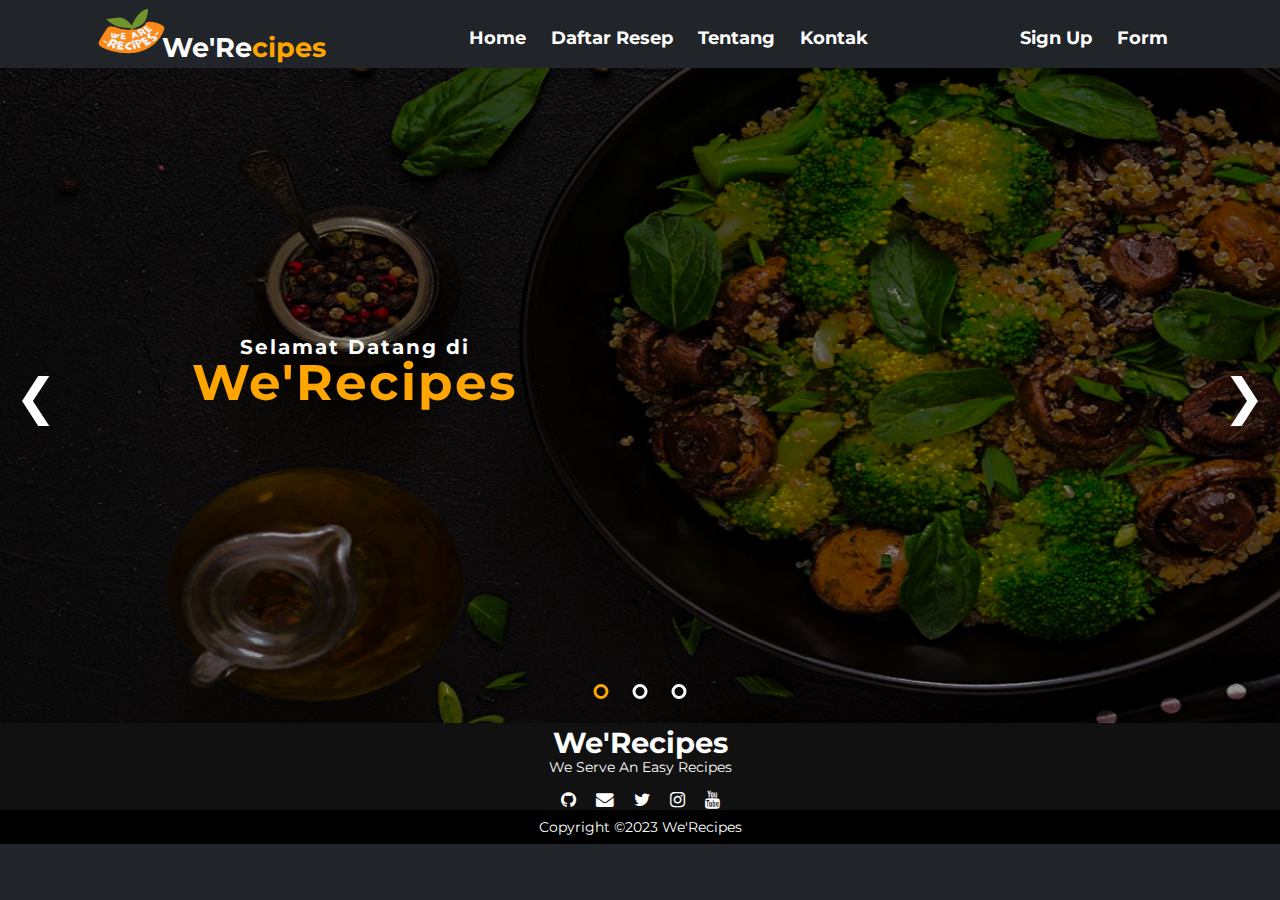
<file: index.html>
<!DOCTYPE html>
<html lang="en">
    <head>
        <meta charset="UTF-8">
        <meta http-equiv="X-UA-Compatible" content="IE=edge">
        <meta name="viewport" content="width=device-width, initial-scale=1.0">
        <title>Home Page</title>
        <link rel="stylesheet" href="style/index.css">
        <link rel="shortcut icon" href="media/favicon.ico" type="image/x-icon">
        <link rel="stylesheet" href="https://stackpath.bootstrapcdn.com/font-awesome/4.7.0/css/font-awesome.min.css">
    </head>
    <body>
      <!-- Navbar -->
      <div class="navbar navbar-expand-lg navbar-light bg-light shadow-sm fixed-top">
        <nav>
            <h2 class="judul">
                <img src="media/logo.png" alt="Logo" width="60" height="45" class="me-2">We'Re<span>cipes</span>
            </h2>
            <ul class="navbar me-auto">
                <li><a class="nav-link active" aria-current="page" href="index.html">Home</a></li>
                <li><a class="nav-link" href="daftarres.html">Daftar Resep</a></li>
                <li><a class="nav-link" href="about.html">Tentang</a></li>
                <li><a class="nav-link" href="kontak.html">Kontak</a></li>
            </ul>
            <ul class="navbar ms-auto">
                <li><a class="nav-link" href="sign.html">Sign Up</a></li>
                <li><a class="nav-link" href="form.html">Form</a></li>
            </ul>
        </nav>
      </div>
      <!-- End Navbar -->

      <!-- Slider -->
      <div class="slider">
        <div class="myslide fade">
          <div class="txt">
            <p>Selamat Datang di</p>
            <h1>We'Recipes</h1>
          </div>
          <img src="media/sl1.png" style="width: 100%; height: 100%;">
        </div>
        
        <div class="myslide fade">
          <div class="txt">
            <h1>We'Recipes</h1>
            <p>We Serve An Easy Recipes</p>
          </div>
          <img src="media/sl2.png" style="width: 100%; height: 100%;">
        </div>
        
        <div class="myslide fade">
          <div class="txt">
            <h1>We'Recipes</h1>
            <p>Platform yang menyediakan berbagai jenis resep makanan dan minuman yang dapat memudahkan pengguna untuk membuat suatu hidangan</p>
          </div>
          <img src="media/sl3.png" style="width: 100%; height: 100%;">
        </div>
        
        <a class="prev" onclick="plusSlides(-1)">&#10094;</a>
          <a class="next" onclick="plusSlides(1)">&#10095;</a>
        
        <div class="dotsbox" style="text-align:center">
          <span class="dot" onclick="currentSlide(1)"></span>
          <span class="dot" onclick="currentSlide(2)"></span>
          <span class="dot" onclick="currentSlide(3)"></span>
        </div>
      </div>
      <!-- slider end -->

      <!-- Footer -->
      <footer>
        <div class="footer-content p-1">
            <h3>We'Recipes</h3>
            <p>We Serve An Easy Recipes</p>
            <ul class="socials">
              <li><a href="https://github.com/aisyahaini"><i class="fa fa-github"></i></a></li>
              <li><a href="mailto:111202214161@mhs.dinus.ac.id"><i class="fa fa-envelope"></i></a></li>
              <li><a href="https://twitter.com/staarslight"><i class="fa fa-twitter"></i></a></li>
              <li><a href="https://www.instagram.com/asyh.aini/"><i class="fa fa-instagram"></i></a></li>
              <li><a href="https://www.youtube.com/@aisyahnuraini9215"><i class="fa fa-youtube"></i></a></li>
            </ul>
        </div>
        <div class="footer-bottom">
            <p>Copyright &copy;2023 We'Recipes</p>
        </div>
      </footer>
      <!-- Footer End -->

      <script src="https://cdn.jsdelivr.net/npm/bootstrap@5.2.3/dist/js/bootstrap.bundle.min.js" integrity="sha384-kenU1KFdBIe4zVF0s0G1M5b4hcpxyD9F7jL+jjXkk+Q2h455rYXK/7HAuoJl+0I4" crossorigin="anonymous"></script>
      <script src="index.js"></script>
    </body>
</html>
</file>
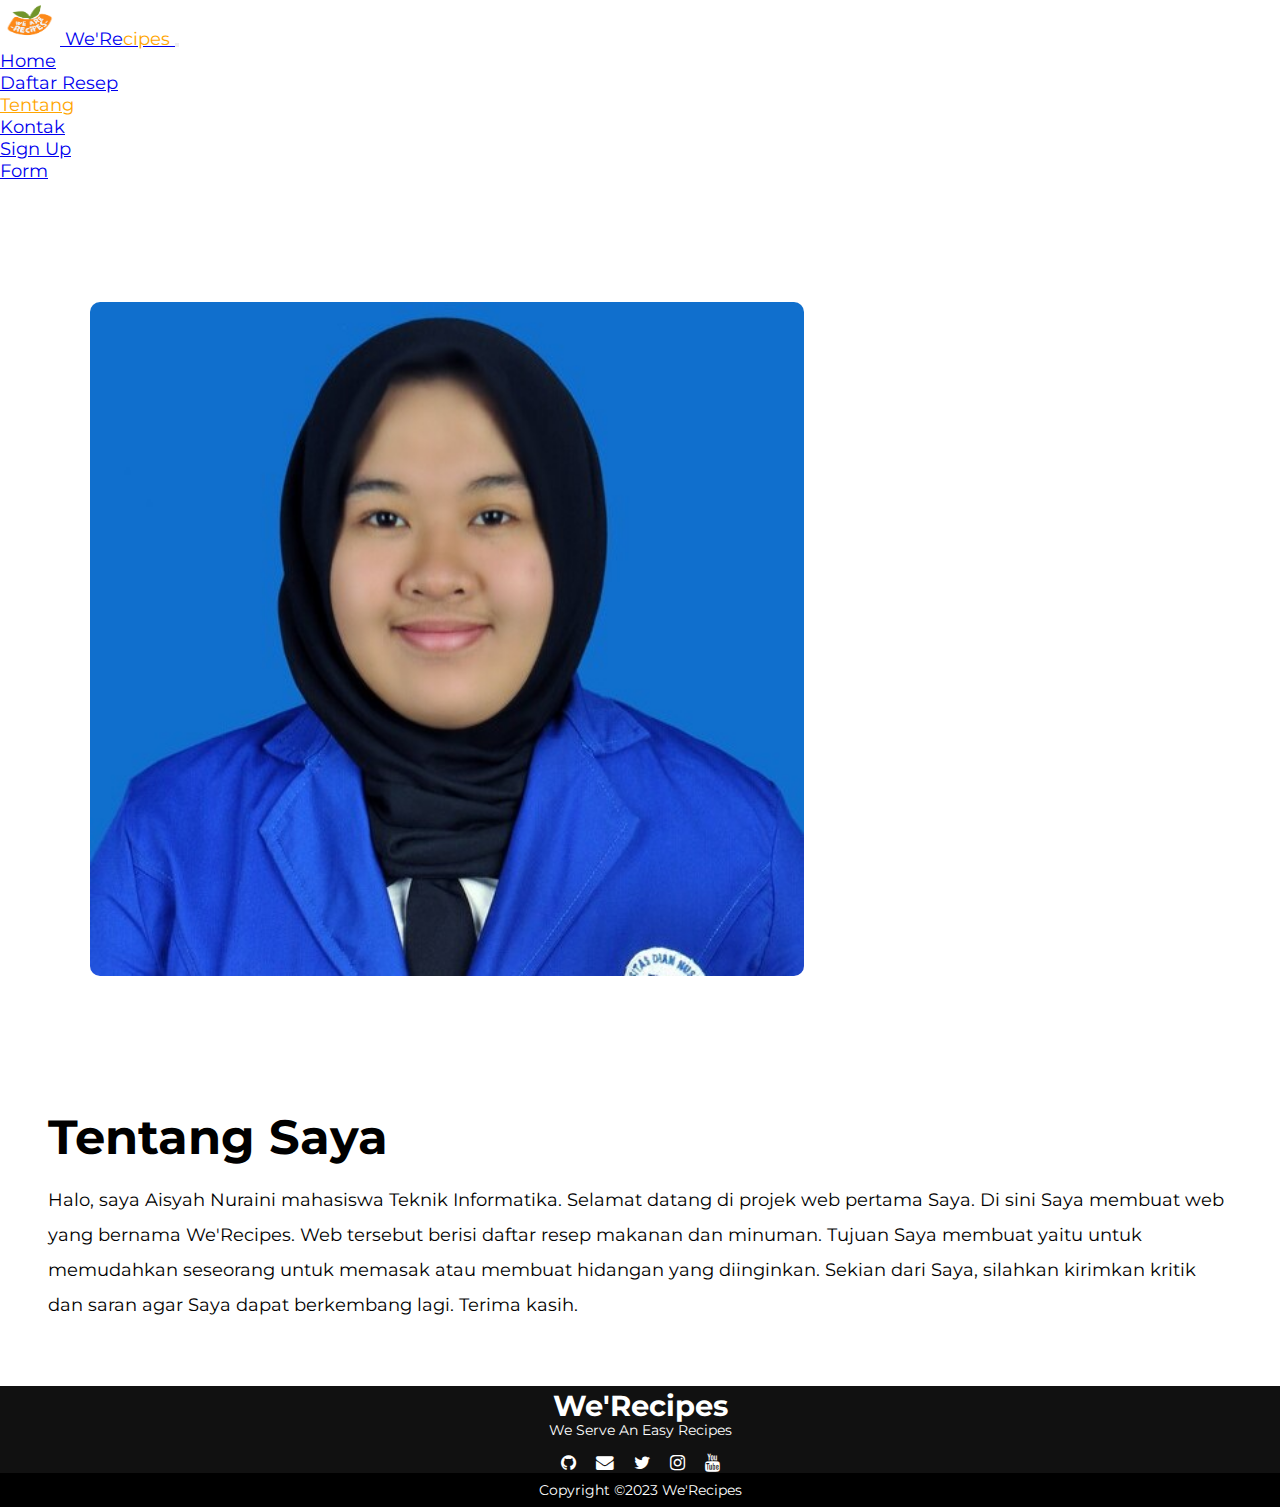
<file: about.html>
<!DOCTYPE html>
<html lang="en">
<head>
    <meta charset="UTF-8">
    <meta http-equiv="X-UA-Compatible" content="IE=edge">
    <meta name="viewport" content="width=device-width, initial-scale=1.0">
    <title>About</title>
    <link href="https://cdn.jsdelivr.net/npm/bootstrap@5.2.3/dist/css/bootstrap.min.css" rel="stylesheet" integrity="sha384-rbsA2VBKQhggwzxH7pPCaAqO46MgnOM80zW1RWuH61DGLwZJEdK2Kadq2F9CUG65" crossorigin="anonymous">
    <link rel="stylesheet" href="style/about.css">
    <link rel="shortcut icon" href="media/favicon.ico" type="image/x-icon">
    <link rel="stylesheet" href="https://stackpath.bootstrapcdn.com/font-awesome/4.7.0/css/font-awesome.min.css">
</head>
<body>
    <!-- Navbar -->
    <nav class="navbar navbar-expand-lg navbar-dark bg-dark shadow-sm fixed-top">
        <div class="container">
          <a class="navbar-brand fw-semibold fs-5" href="#">
            <img src="media/logo.png" alt="Logo" width="60" height="45" class="me-2">
            We'Re<span style="color: orange;">cipes</span>
          </a>
          <button 
              class="navbar-toggler" type="button" data-bs-toggle="collapse" data-bs-target="#navbarNavAltMarkup" aria-controls="navbarNavAltMarkup" aria-expanded="false" aria-label="Toggle navigation">
              <span class="navbar-toggler-icon"></span>
          </button>
              <div class="collapse navbar-collapse" id="navbarNavAltMarkup">
            <ul class="navbar-nav me-auto">
              <li class="nav-item">
                <a class="nav-link" href="index.html">Home</a>
              </li>
              <li class="nav-item">
                <a class="nav-link" href="daftarres.html">Daftar Resep</a>
              </li>
              <li class="nav-item">
                <a class="nav-link active" aria-current="page" href="about.html" style="color: orange;">Tentang</a>
              </li>
              <li class="nav-item">
                <a class="nav-link" href="kontak.html">Kontak</a>
              </li>
            </ul>
            <ul class="navbar-nav ms-auto">
              <li class="nav-item">
                <a class="nav-link" href="sign.html">Sign Up</a>
              </li>
              <li class="nav-item">
                <a class="nav-link" href="form.html">Form</a>
              </li>
            </ul>
          </div>
        </div>
      </nav>
      <!-- End Navbar -->

      <!-- about -->
      <section class="content">
        <div class="image">
          <img src="media/aisyah.jpg" alt="">
        </div>
     
        <div class="text">
            <h2>Tentang Saya</h2>
            <p>Halo, saya Aisyah Nuraini mahasiswa Teknik Informatika. 
                Selamat datang di projek web pertama Saya. 
                Di sini Saya membuat web yang bernama We'Recipes. 
                Web tersebut berisi daftar resep makanan dan minuman. 
                Tujuan Saya membuat yaitu untuk memudahkan seseorang untuk memasak atau membuat hidangan yang diinginkan. 
                Sekian dari Saya, silahkan kirimkan kritik dan saran agar Saya dapat berkembang lagi. Terima kasih. </p>
        </div>
        
     </section>
      <!-- about end -->

      <!-- Footer -->
    <footer>
        <div class="footer-content p-1">
            <h3>We'Recipes</h3>
            <p>We Serve An Easy Recipes</p>
            <ul class="socials">
              <li><a href="https://github.com/aisyahaini"><i class="fa fa-github"></i></a></li>
                <li><a href="mailto:111202214161@mhs.dinus.ac.id"><i class="fa fa-envelope"></i></a></li>
                <li><a href="https://twitter.com/staarslight"><i class="fa fa-twitter"></i></a></li>
                <li><a href="https://www.instagram.com/asyh.aini/"><i class="fa fa-instagram"></i></a></li>
                <li><a href="https://www.youtube.com/@aisyahnuraini9215"><i class="fa fa-youtube"></i></a></li>
            </ul>
        </div>
        <div class="footer-bottom">
            <p>Copyright &copy;2023 We'Recipes</p>
        </div>
      </footer>
      <!-- Footer End -->

      <script src="https://cdn.jsdelivr.net/npm/bootstrap@5.2.3/dist/js/bootstrap.bundle.min.js" integrity="sha384-kenU1KFdBIe4zVF0s0G1M5b4hcpxyD9F7jL+jjXkk+Q2h455rYXK/7HAuoJl+0I4" crossorigin="anonymous"></script>
</body>
</html>
</file>
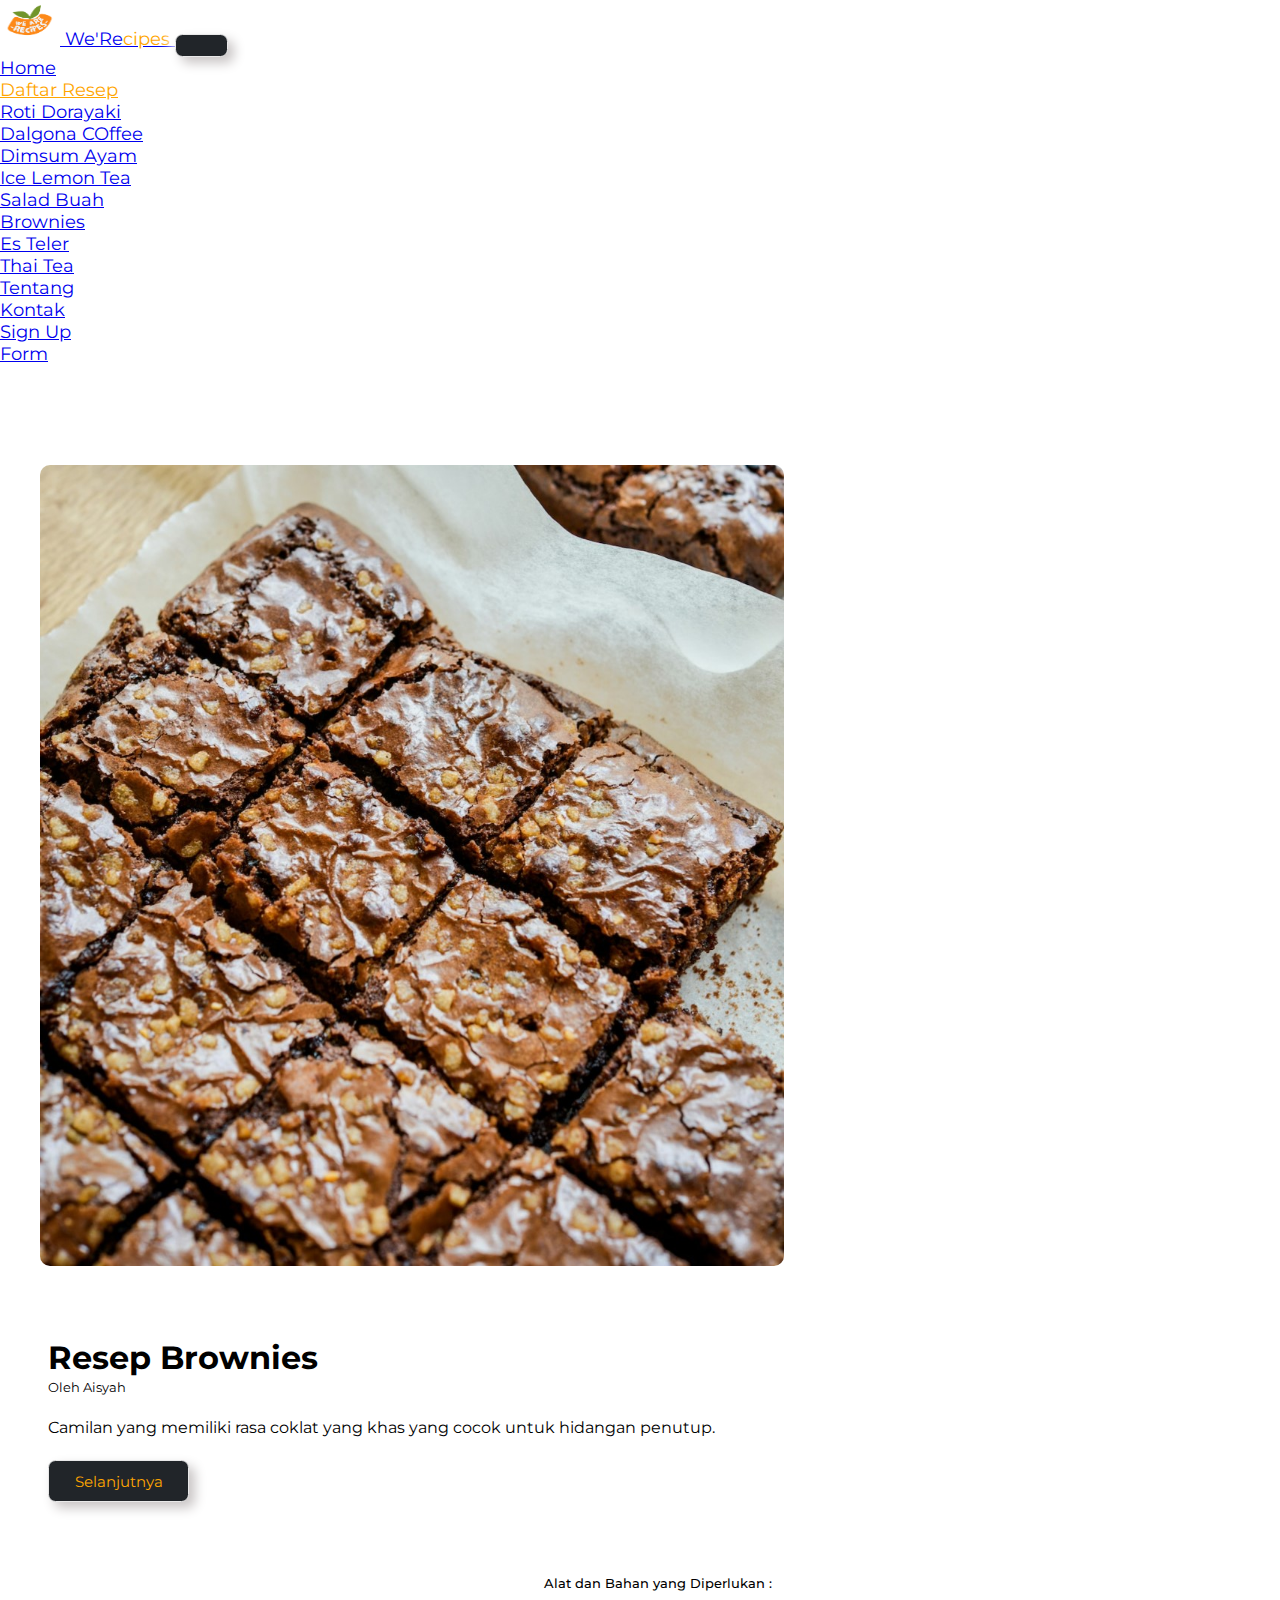
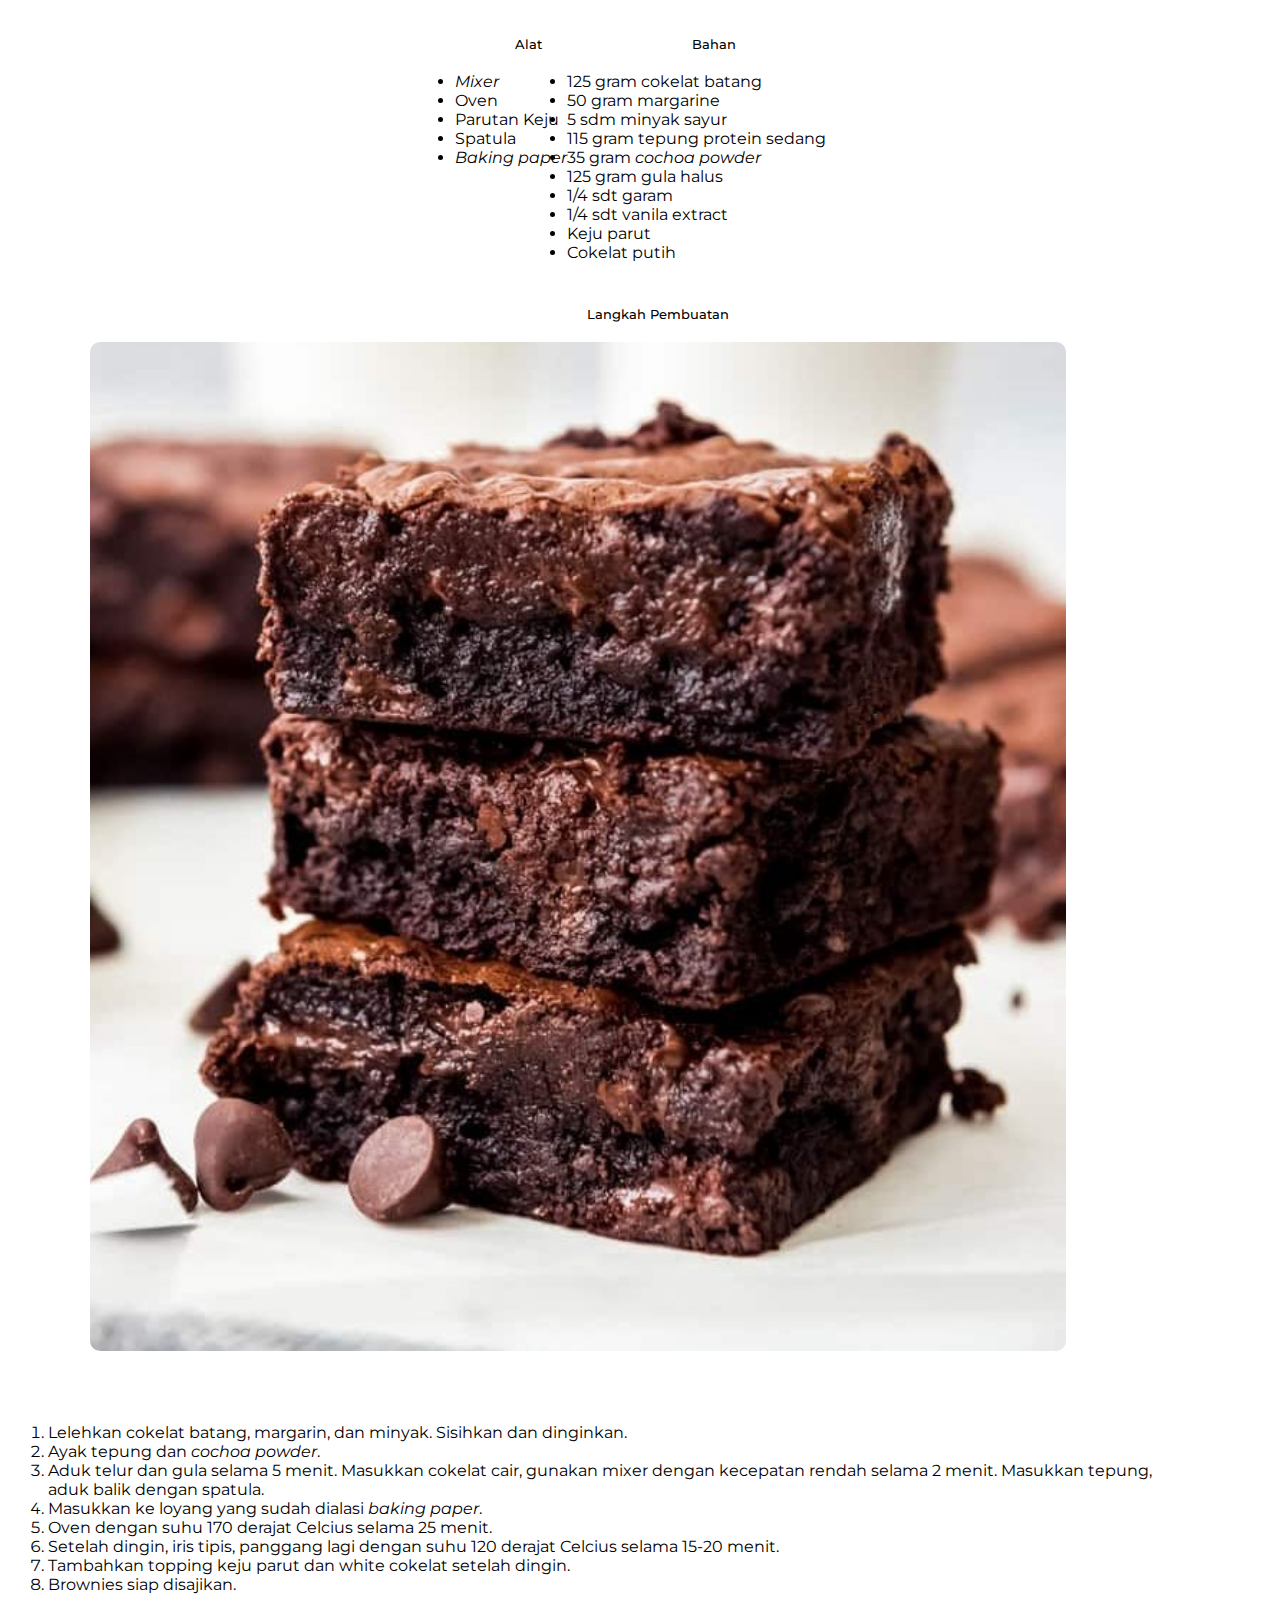
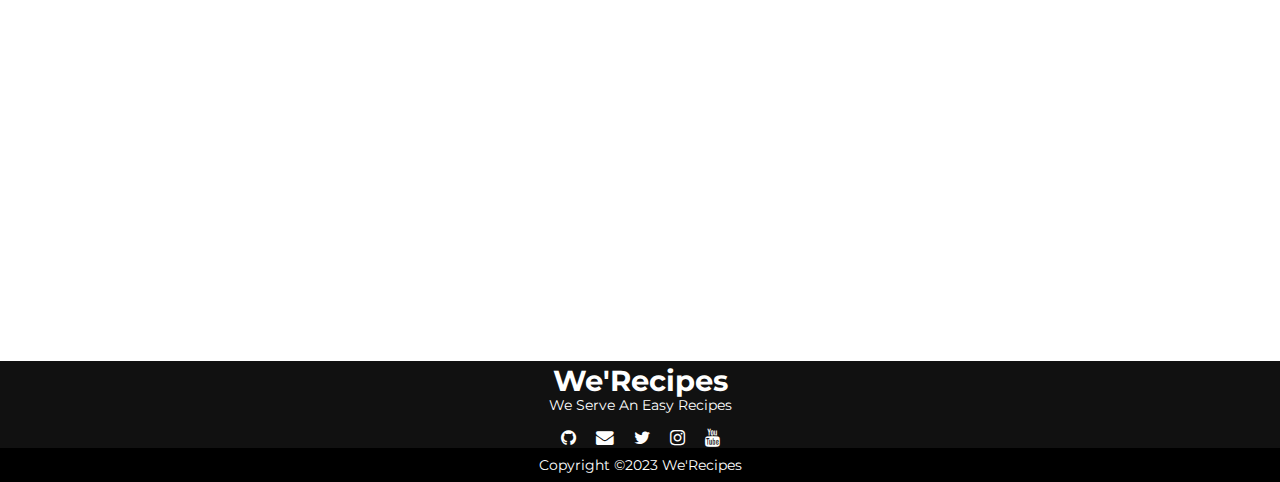
<file: brownies.html>
<!DOCTYPE html>
<html lang="en">
  <head>
    <meta charset="UTF-8">
    <meta http-equiv="X-UA-Compatible" content="IE=edge">
    <meta name="viewport" content="width=device-width, initial-scale=1.0">
    <title>Resep Brownies</title>
    <link href="https://cdn.jsdelivr.net/npm/bootstrap@5.2.3/dist/css/bootstrap.min.css" rel="stylesheet" integrity="sha384-rbsA2VBKQhggwzxH7pPCaAqO46MgnOM80zW1RWuH61DGLwZJEdK2Kadq2F9CUG65" crossorigin="anonymous">
    <link rel="stylesheet" href="style/brownies.css">
    <link rel="shortcut icon" href="media/favicon.ico" type="image/x-icon">
    <link rel="stylesheet" href="https://stackpath.bootstrapcdn.com/font-awesome/4.7.0/css/font-awesome.min.css">
  </head>

  <body>
    <!-- Navbar -->
    <nav class="navbar navbar-expand-lg navbar-dark bg-dark shadow-sm fixed-top">
      <div class="container">
        <a class="navbar-brand fw-semibold fs-5" href="#">
          <img src="media/logo.png" alt="Logo" width="60" height="45" class="me-2">
          We'Re<span style="color: orange;">cipes</span>
        </a>
        <button 
            class="navbar-toggler" type="button" data-bs-toggle="collapse" data-bs-target="#navbarNavAltMarkup" aria-controls="navbarNavAltMarkup" aria-expanded="false" aria-label="Toggle navigation">
            <span class="navbar-toggler-icon"></span>
        </button>
		    <div class="collapse navbar-collapse" id="navbarNavAltMarkup">
          <ul class="navbar-nav me-auto">
            <li class="nav-item">
              <a class="nav-link" href="index.html">Home</a>
            </li>
            <li class="nav-item dropdown">
              <a class="nav-link dropdown-toggle" href="daftarres.html" style="color: orange;" role="button" data-bs-toggle="dropdown" aria-expanded="false">
                Daftar Resep
              </a>
              <ul class="dropdown-menu">
                <li><a class="dropdown-item" href="dorayaki.html">Roti Dorayaki</a></li>
                <li><a class="dropdown-item" href="dalgona.html">Dalgona COffee</a></li>
                <li><a class="dropdown-item" href="dimsum.html">Dimsum Ayam</a></li>
                <li><a class="dropdown-item" href="lemon.html">Ice Lemon Tea</a></li>
                <li><a class="dropdown-item" href="salad.html">Salad Buah</a></li>
                <li><a class="dropdown-item" href="brownies.html">Brownies</a></li>
                <li><a class="dropdown-item" href="teler.html">Es Teler</a></li>
                <li><a class="dropdown-item" href="thai.html">Thai Tea</a></li>
              </ul>
            </li>
            <li class="nav-item">
              <a class="nav-link" href="about.html">Tentang</a>
            </li>
            <li class="nav-item">
              <a class="nav-link" href="kontak.html">Kontak</a>
            </li>
          </ul>
          <ul class="navbar-nav ms-auto">
            <li class="nav-item">
              <a class="nav-link" href="sign.html">Sign Up</a>
            </li>
            <li>
              <a class="nav-link" href="form.html">Form</a>
            </li>
          </ul>
        </div>
      </div>
    </nav>
    <!-- End Navbar -->

    <!-- Content -->
    <section class="content">
      <div class="image">
        <img src="media/brownies.jpeg" alt="">
      </div>
   
      <div class="text">
        <h3>Resep Brownies</h3>
        <small>Oleh Aisyah</small>
        <p>Camilan yang memiliki rasa coklat yang khas yang cocok untuk hidangan penutup.</p>
        <a href="#alat">
          <button class="btn btn-dark px-5 py-2 primary-btn;">Selanjutnya</button></a>
      </div>
   </section>
    <!-- Content End -->

    <!-- Resep -->
    <h5 id="alat">Alat dan Bahan yang Diperlukan : </h5>

    <div class="row">
      <div class="col-sm-4">
        <div class="card">
          <div class="card-body">
            <h5 class="card-title">Alat</h5>
            <ul>
              <li><i>Mixer</i></li>
              <li>Oven</li>
              <li>Parutan Keju</li>
              <li>Spatula</li>
              <li><i>Baking paper</i></li>
            </ul>
          </div>
        </div>
      </div>
      <div class="col-sm-4">
        <div class="card">
          <div class="card-body">
            <h5 class="card-title">Bahan</h5>
            <ul>
              <li>125 gram cokelat batang</li>
              <li>50 gram margarine</li>
              <li>5 sdm minyak sayur</li>
              <li>115 gram tepung protein sedang</li>
              <li>35 gram <i>cochoa powder</i></li>
              <li>125 gram gula halus</li>
              <li>1/4 sdt garam</li>
              <li>1/4 sdt vanila extract</li>
              <li>Keju parut</li>
              <li>Cokelat putih</li>
            </ul>
          </div>
        </div>
      </div>
    </div>
    <br>

      <h5>Langkah Pembuatan</h5>
      <section class="langkah">
        <div class="image">
          <img src="media/brownies2.jpeg" alt="">
        </div>
     
        <div class="text">
            <ol>
                <li>Lelehkan cokelat batang, margarin, dan minyak. Sisihkan dan dinginkan.</li>
                <li>Ayak tepung dan <i>cochoa powder</i>.</li>
                <li>Aduk telur dan gula selama 5 menit. Masukkan cokelat cair, gunakan mixer dengan kecepatan rendah selama 2 menit. Masukkan tepung, aduk balik dengan spatula.</li>
                <li>Masukkan ke loyang yang sudah dialasi <i>baking paper</i>.</li>
                <li>Oven dengan suhu 170 derajat Celcius selama 25 menit.</li>
                <li>Setelah dingin, iris tipis, panggang lagi dengan suhu 120 derajat Celcius selama 15-20 menit.</li>
                <li>Tambahkan topping keju parut dan white cokelat setelah dingin.</li>
                <li>Brownies siap disajikan.</li>
            </ol>
            <iframe width="560" height="315" src="https://www.youtube.com/embed/C3NtOR_h5io" title="YouTube video player" frameborder="0" allow="accelerometer; autoplay; clipboard-write; encrypted-media; gyroscope; picture-in-picture; web-share" allowfullscreen></iframe>
        </div>
     </section>
    <!-- Resep End -->

    <!-- Footer -->
    <footer>
      <div class="footer-content p-1">
          <h3>We'Recipes</h3>
          <p>We Serve An Easy Recipes</p>
          <ul class="socials">
            <li><a href="https://github.com/aisyahaini"><i class="fa fa-github"></i></a></li>
            <li><a href="mailto:111202214161@mhs.dinus.ac.id"><i class="fa fa-envelope"></i></a></li>
            <li><a href="https://twitter.com/staarslight"><i class="fa fa-twitter"></i></a></li>
            <li><a href="https://www.instagram.com/asyh.aini/"><i class="fa fa-instagram"></i></a></li>
            <li><a href="https://www.youtube.com/@aisyahnuraini9215"><i class="fa fa-youtube"></i></a></li>
          </ul>
      </div>
      <div class="footer-bottom">
          <p>Copyright &copy;2023 We'Recipes</p>
      </div>
    </footer>
    <!-- Footer End -->
        
    <script src="https://cdn.jsdelivr.net/npm/bootstrap@5.2.3/dist/js/bootstrap.bundle.min.js" integrity="sha384-kenU1KFdBIe4zVF0s0G1M5b4hcpxyD9F7jL+jjXkk+Q2h455rYXK/7HAuoJl+0I4" crossorigin="anonymous"></script>
  </body>
</html>
</file>
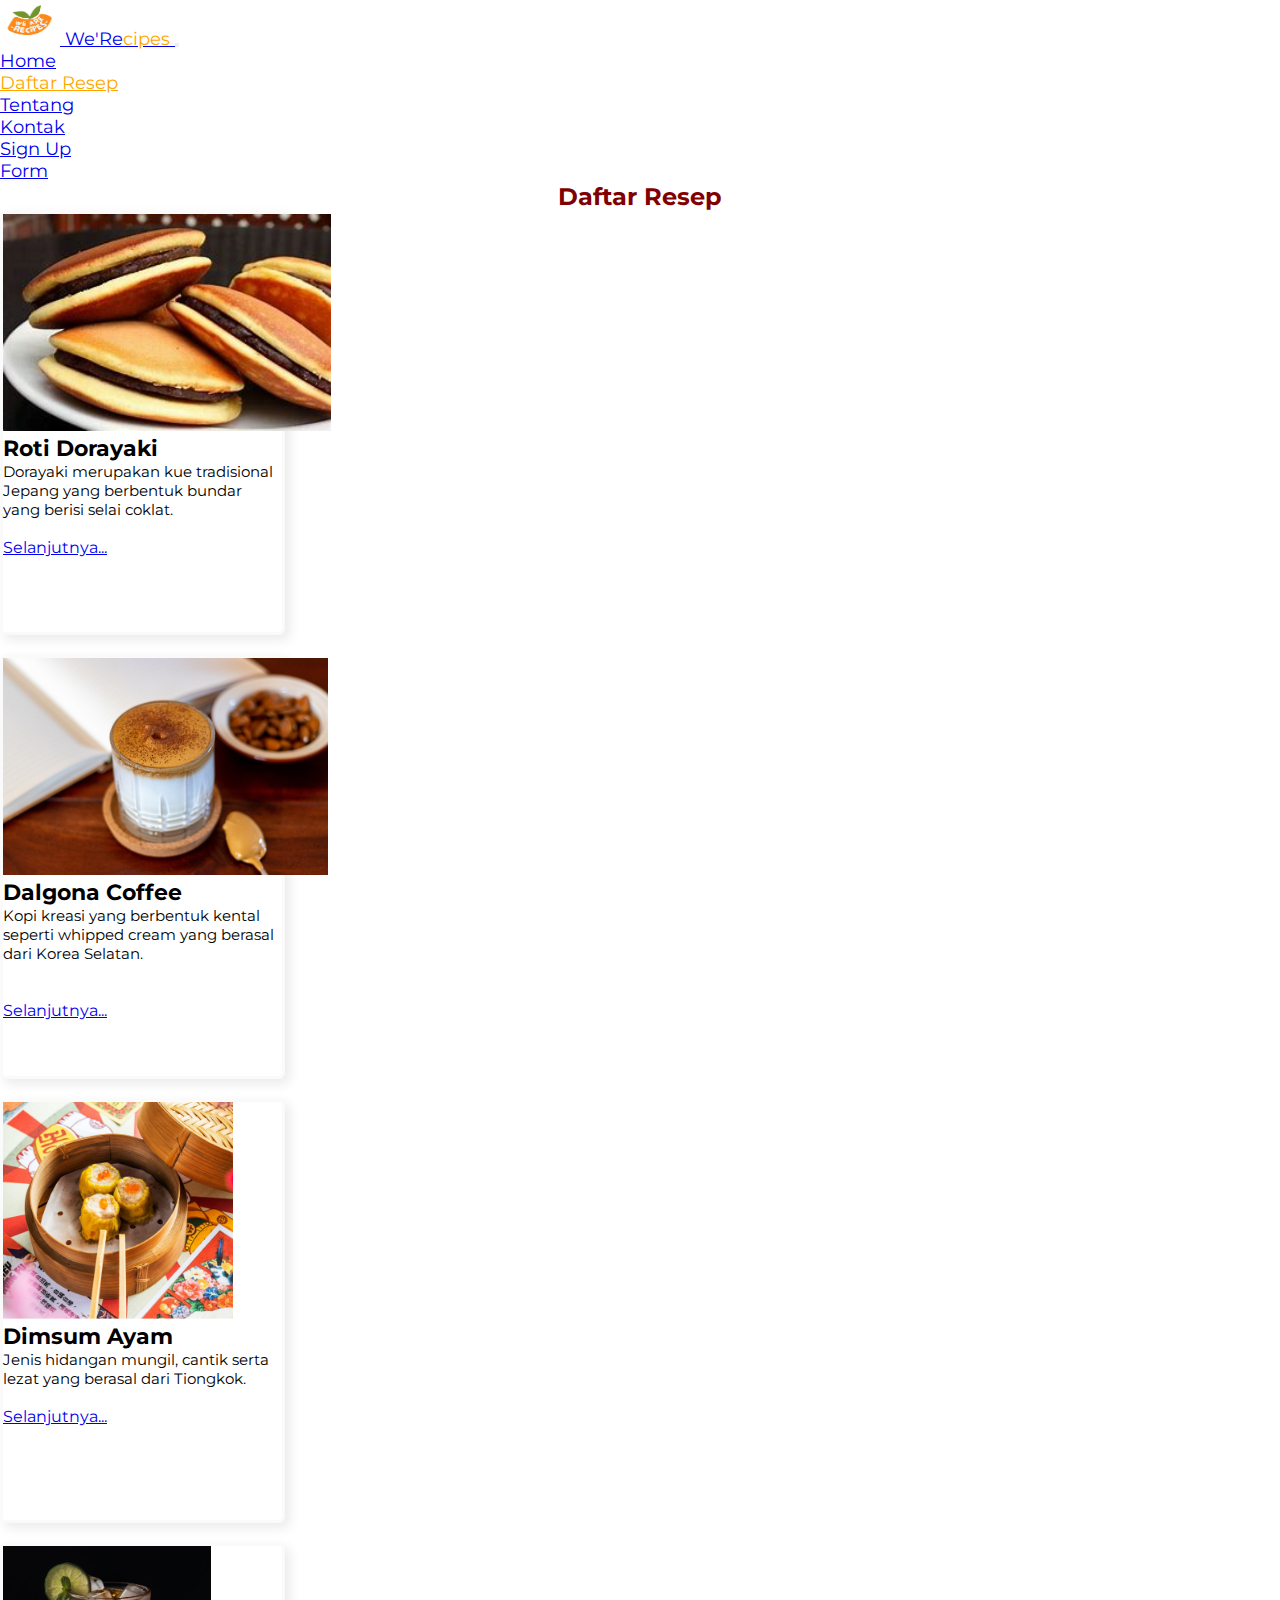
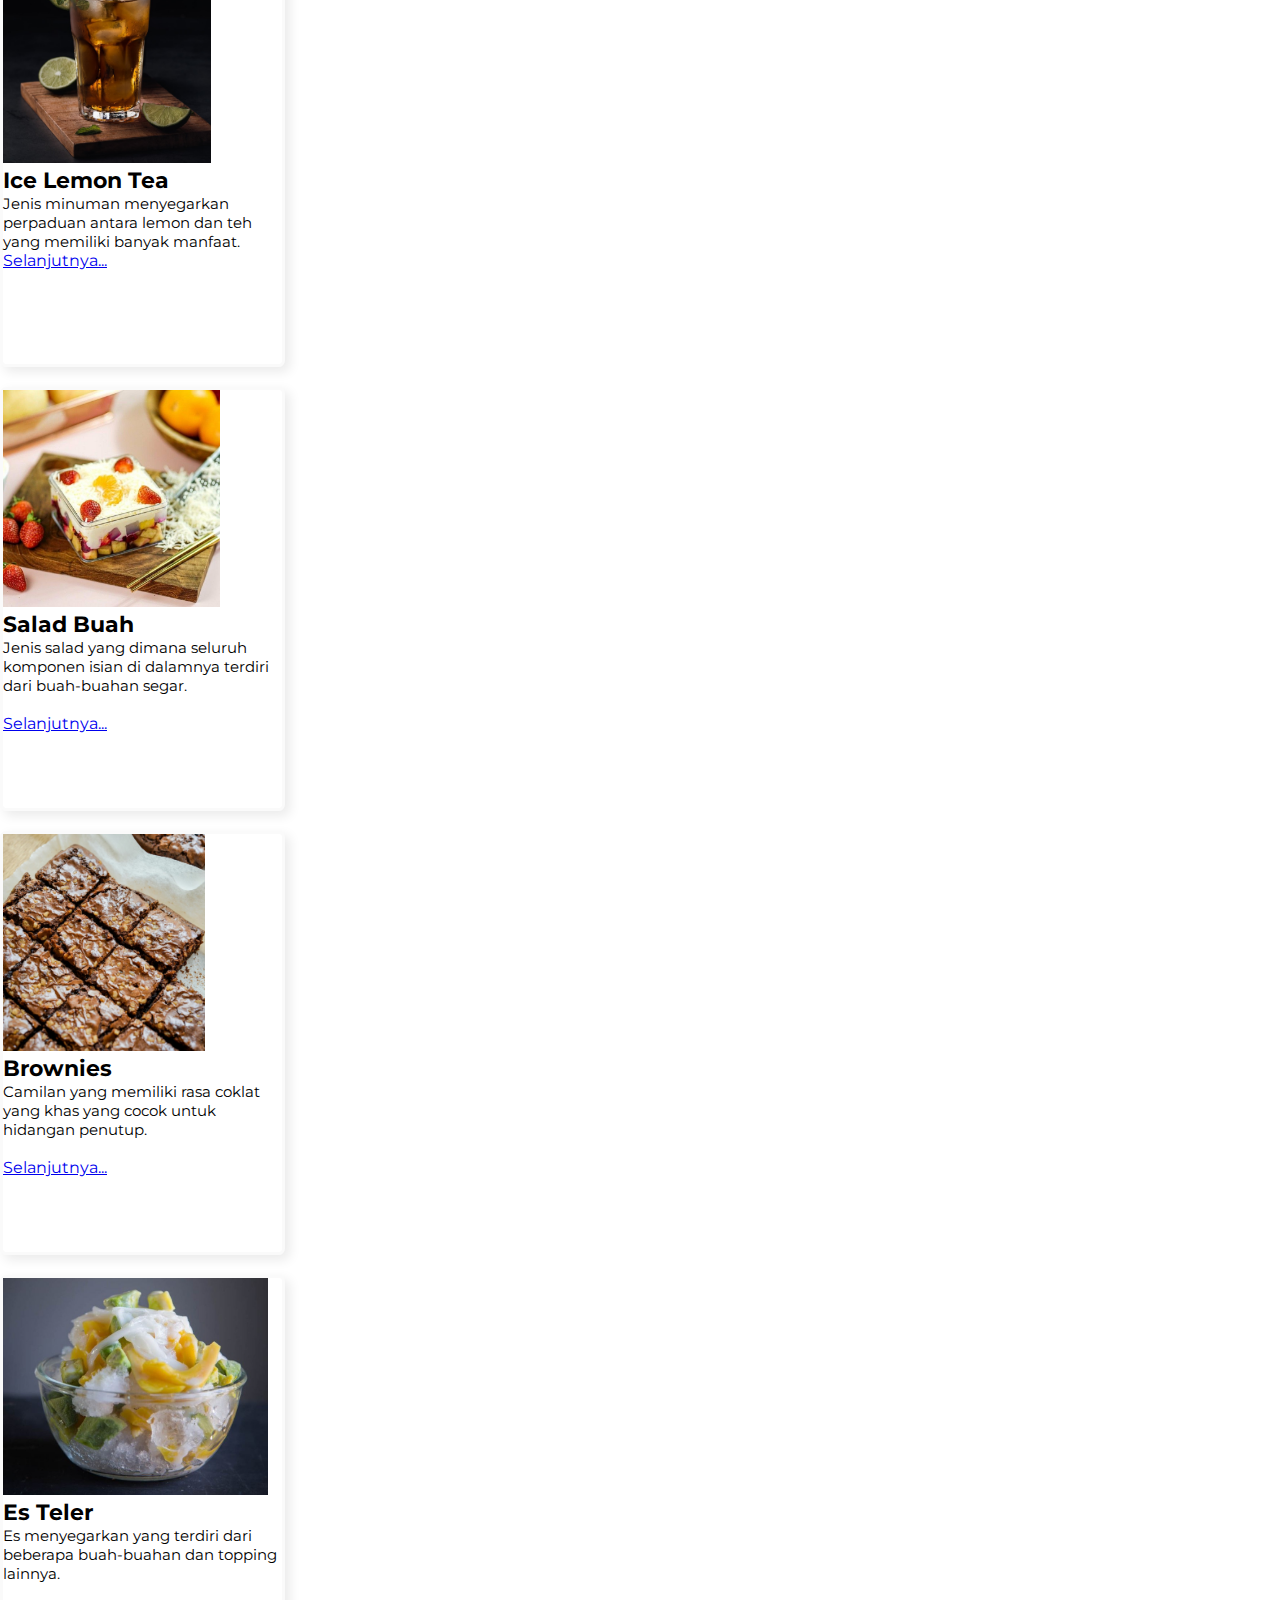
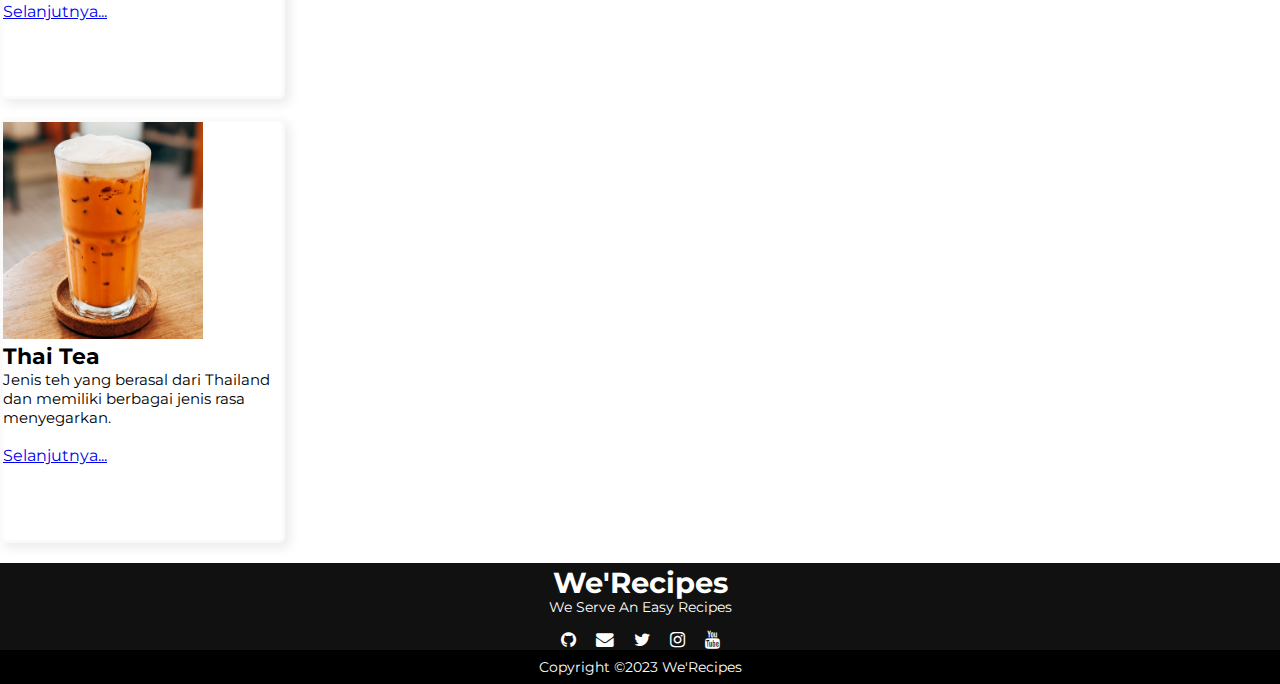
<file: daftarres.html>
<!DOCTYPE html>
<html lang="en">
  <head>
    <meta charset="UTF-8">
    <meta http-equiv="X-UA-Compatible" content="IE=edge">
    <meta name="viewport" content="width=device-width, initial-scale=1.0">
    <title>Daftar Resep</title>
    <link href="https://cdn.jsdelivr.net/npm/bootstrap@5.2.3/dist/css/bootstrap.min.css" rel="stylesheet" integrity="sha384-rbsA2VBKQhggwzxH7pPCaAqO46MgnOM80zW1RWuH61DGLwZJEdK2Kadq2F9CUG65" crossorigin="anonymous">
    <link rel="stylesheet" href="style/daftarres.css">
    <link rel="shortcut icon" href="media/favicon.ico" type="image/x-icon">
    <link rel="stylesheet" href="https://stackpath.bootstrapcdn.com/font-awesome/4.7.0/css/font-awesome.min.css">
  </head>

  <body>
    <!-- Navbar -->
    <nav class="navbar navbar-expand-lg navbar-dark bg-dark shadow-sm fixed-top">
      <div class="container">
        <a class="navbar-brand fw-semibold fs-5" href="#">
          <img src="media/logo.png" alt="Logo" width="60" height="45" class="me-2">
          We'Re<span style="color: orange;">cipes</span>
        </a>
        <button 
            class="navbar-toggler" type="button" data-bs-toggle="collapse" data-bs-target="#navbarNavAltMarkup" aria-controls="navbarNavAltMarkup" aria-expanded="false" aria-label="Toggle navigation">
            <span class="navbar-toggler-icon"></span>
        </button>
		    <div class="collapse navbar-collapse" id="navbarNavAltMarkup">
          <ul class="navbar-nav me-auto">
            <li class="nav-item">
              <a class="nav-link" href="index.html">Home</a>
            </li>
            <li class="nav-item">
              <a class="nav-link active" aria-current="page" href="daftarres.html" style="color: orange;">Daftar Resep</a>
            </li>
            <li class="nav-item">
              <a class="nav-link" href="about.html">Tentang</a>
            </li>
            <li class="nav-item">
              <a class="nav-link" href="kontak.html">Kontak</a>
            </li>
          </ul>
          <ul class="navbar-nav ms-auto">
            <li class="nav-item">
              <a class="nav-link" href="sign.html">Sign Up</a>
            </li>
            <li class="nav-item">
              <a class="nav-link" href="form.html">Form</a>
            </li>
          </ul>
        </div>
      </div>
    </nav>
    <!-- End Navbar -->

    <!-- Cards -->
    <div id="selection" class="container">
      <div class="text-uppercase fw-bold fs-4 text-center p-5">
      </div>
      <h2>Daftar Resep</h2>
      <div class="row">
        <div class="col-md-3">
          <div class="card">
            <img src="media/dora.jfif" class="card-img-top" alt="..." height="52%">
            <div class="card-body">
              <h5 class="card-title">Roti Dorayaki</h5>
              <p class="card-text">Dorayaki merupakan kue tradisional Jepang yang berbentuk bundar yang berisi selai coklat.</p>
              <br>
              <a href="dorayaki.html" class="btn btn-secondary">Selanjutnya...</a>
            </div>
          </div>
        </div>
        <div class="col-md-3">
          <div class="card">
            <img src="media/dalgona.jpeg" class="card-img-top" alt="..." height="52%">
            <div class="card-body">
              <h5 class="card-title">Dalgona Coffee</h5>
              <p class="card-text">Kopi kreasi yang berbentuk kental seperti whipped cream yang berasal dari Korea Selatan.</p>
              <br><br>
              <a href="dalgona.html" class="btn btn-secondary">Selanjutnya...</a>
            </div>
          </div>
        </div>
        <div class="col-md-3">
          <div class="card">
            <img src="media/dimsum.jpeg" class="card-img-top" alt="..." height="52%">
            <div class="card-body">
              <h5 class="card-title">Dimsum Ayam</h5>
              <p class="card-text">Jenis  hidangan mungil, cantik serta lezat yang berasal dari Tiongkok.</p>
              <br>
              <a href="dimsum.html" class="btn btn-secondary">Selanjutnya...</a>
            </div>
          </div>
        </div>
        <div class="col-md-3">
          <div class="card">
            <img src="media/lemon.jpeg" class="card-img-top" alt="..." height="52%">
            <div class="card-body">
              <h5 class="card-title">Ice Lemon Tea</h5>
              <p class="card-text">Jenis minuman menyegarkan perpaduan antara lemon dan teh yang memiliki banyak manfaat.</p>
              <a href="lemon.html" class="btn btn-secondary">Selanjutnya...</a>
            </div>
          </div>
        </div>
        <div class="col-md-3">
          <div class="card">
            <img src="media/salad.jpg" class="card-img-top" alt="..." height="52%">
            <div class="card-body">
              <h5 class="card-title">Salad Buah</h5>
              <p class="card-text">Jenis salad yang dimana seluruh komponen isian di dalamnya terdiri dari buah-buahan segar.</p>
              <br>
              <a href="salad.html" class="btn btn-secondary">Selanjutnya...</a>
            </div>
          </div>
        </div>
        <div class="col-md-3">
          <div class="card">
            <img src="media/brownies.jpeg" class="card-img-top" alt="..." height="52%">
            <div class="card-body">
              <h5 class="card-title">Brownies</h5>
              <p class="card-text">Camilan yang memiliki rasa coklat yang khas yang cocok untuk hidangan penutup.</p>
              <br>
              <a href="brownies.html" class="btn btn-secondary">Selanjutnya...</a>
            </div>
          </div>
        </div>
        <div class="col-md-3">
          <div class="card">
            <img src="media/teler.jpg" class="card-img-top" alt="..." height="52%">
            <div class="card-body">
              <h5 class="card-title">Es Teler</h5>
              <p class="card-text">Es menyegarkan yang terdiri dari beberapa buah-buahan dan topping lainnya.</p>
              <br>
              <a href="teler.html" class="btn btn-secondary">Selanjutnya...</a>
            </div>
          </div>
        </div>
        <div class="col-md-3">
          <div class="card">
            <img src="media/thai.jpeg" class="card-img-top" alt="..." height="52%">
            <div class="card-body">
              <h5 class="card-title">Thai Tea</h5>
              <p class="card-text">Jenis teh yang berasal dari Thailand dan memiliki berbagai jenis rasa menyegarkan.</p>
              <br>
              <a href="thai.html" class="btn btn-secondary">Selanjutnya...</a>
            </div>
          </div>
        </div>
      </div>
    </div>
    <!-- End Cards -->

    <!-- Footer -->
    <footer>
      <div class="footer-content p-1">
          <h3>We'Recipes</h3>
          <p>We Serve An Easy Recipes</p>
          <ul class="socials">
            <li><a href="https://github.com/aisyahaini"><i class="fa fa-github"></i></a></li>
              <li><a href="mailto:111202214161@mhs.dinus.ac.id"><i class="fa fa-envelope"></i></a></li>
              <li><a href="https://twitter.com/staarslight"><i class="fa fa-twitter"></i></a></li>
              <li><a href="https://www.instagram.com/asyh.aini/"><i class="fa fa-instagram"></i></a></li>
              <li><a href="https://www.youtube.com/@aisyahnuraini9215"><i class="fa fa-youtube"></i></a></li>
          </ul>
      </div>
      <div class="footer-bottom">
          <p>Copyright &copy;2023 We'Recipes</p>
      </div>
    </footer>
    <!-- Footer End -->
        
    <script src="https://cdn.jsdelivr.net/npm/bootstrap@5.2.3/dist/js/bootstrap.bundle.min.js" integrity="sha384-kenU1KFdBIe4zVF0s0G1M5b4hcpxyD9F7jL+jjXkk+Q2h455rYXK/7HAuoJl+0I4" crossorigin="anonymous"></script>
  </body>
</html>
</file>
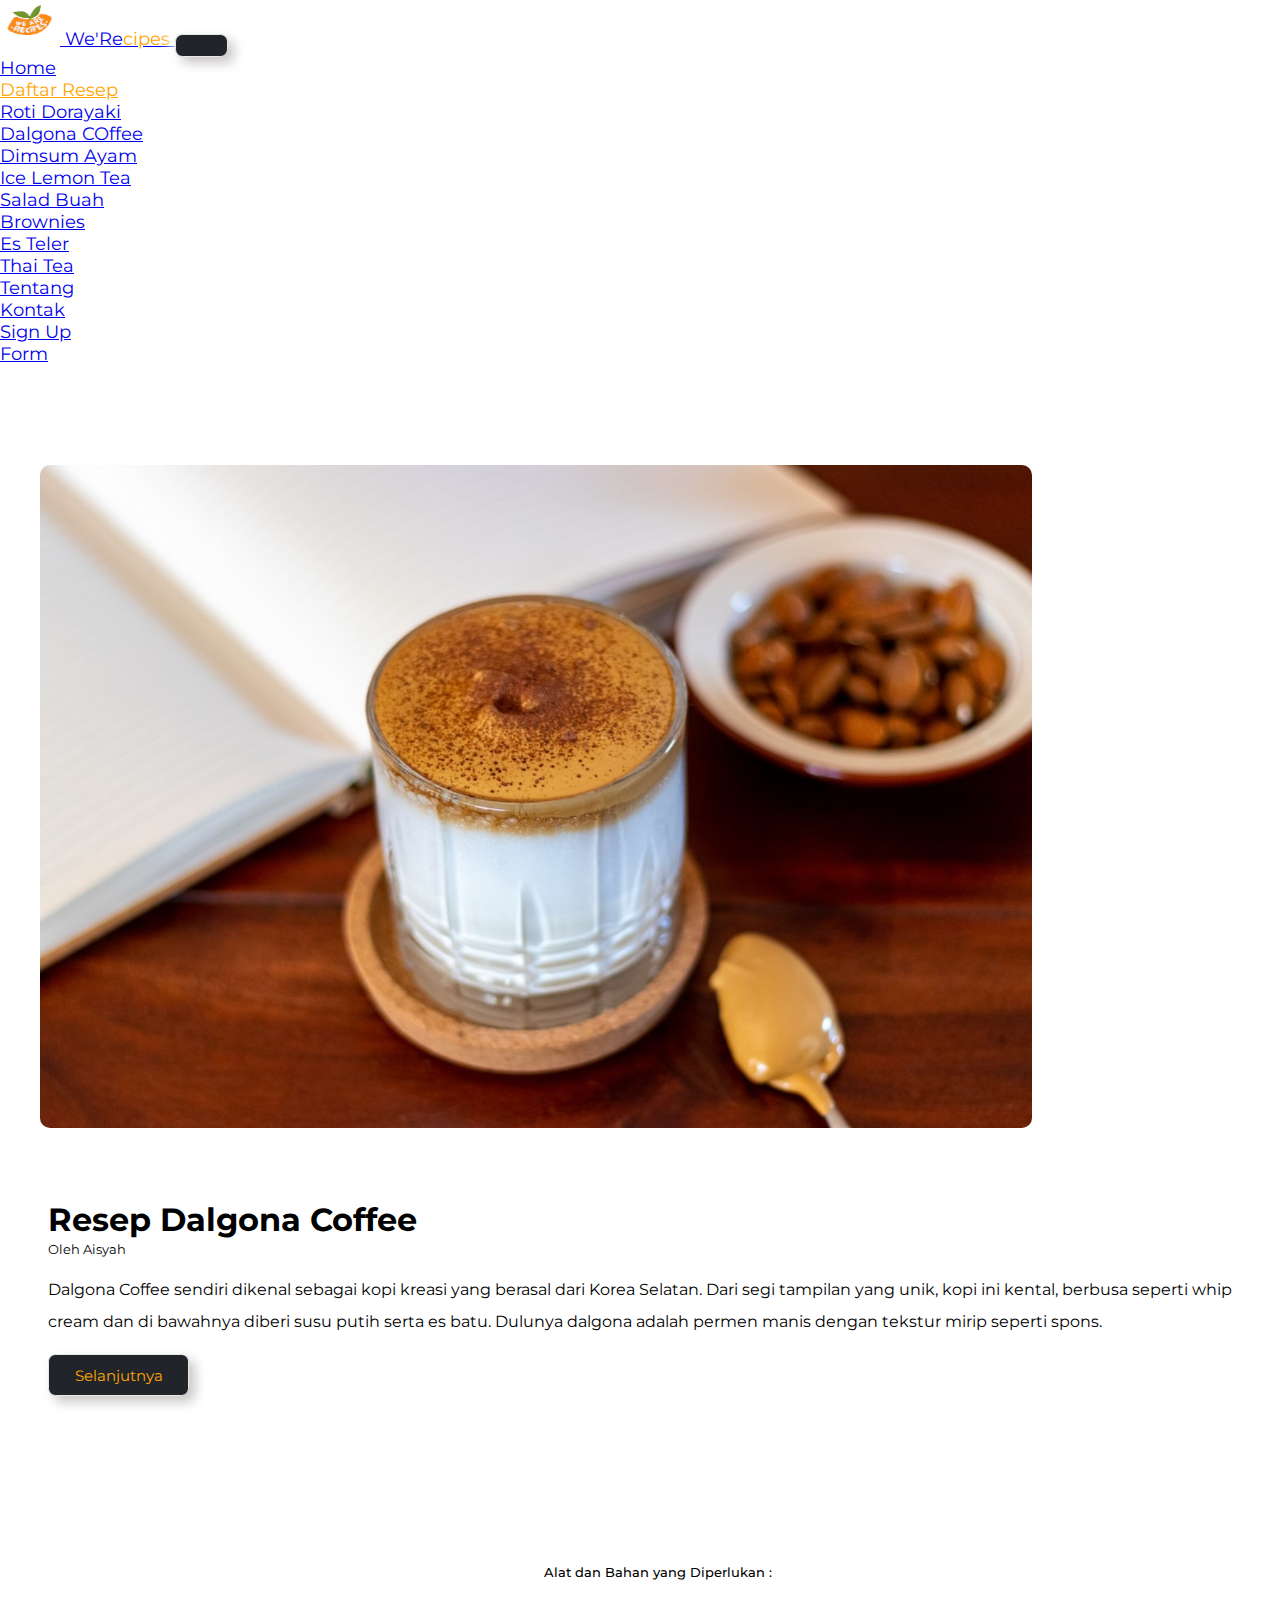
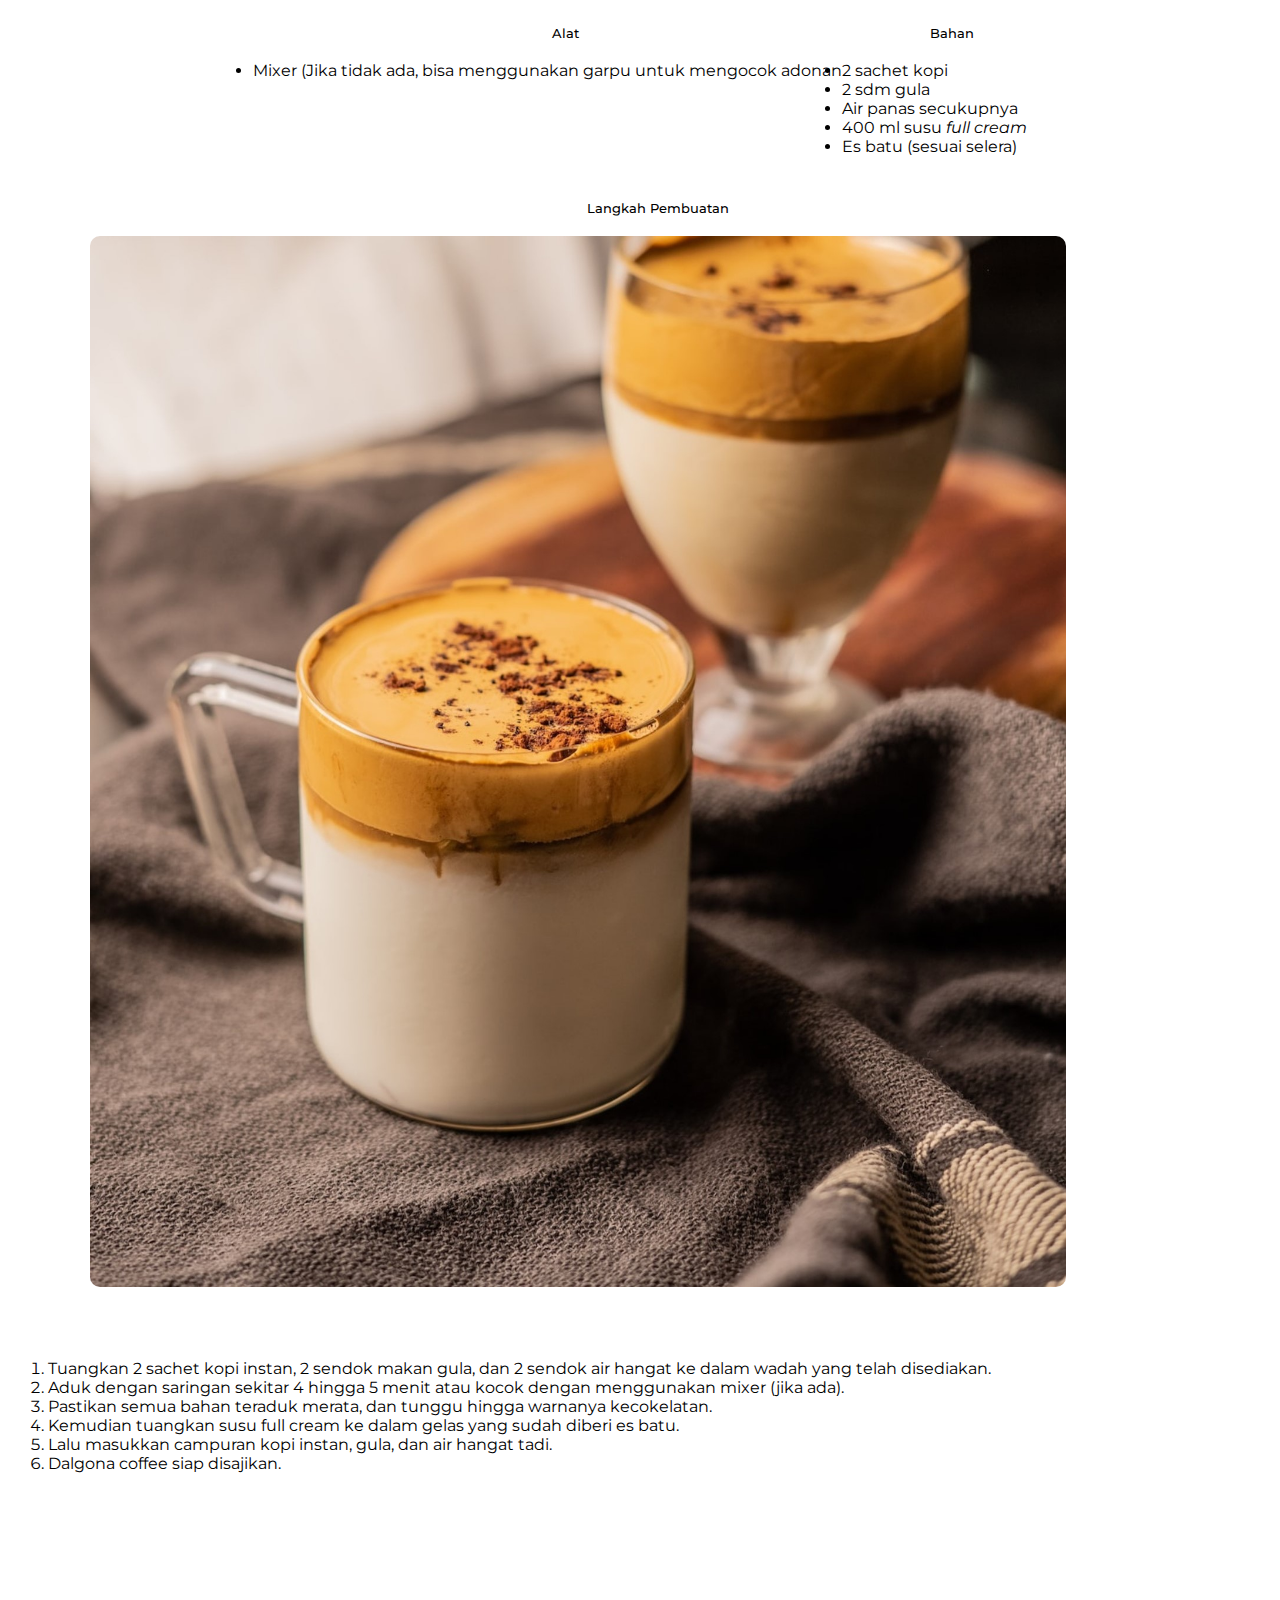
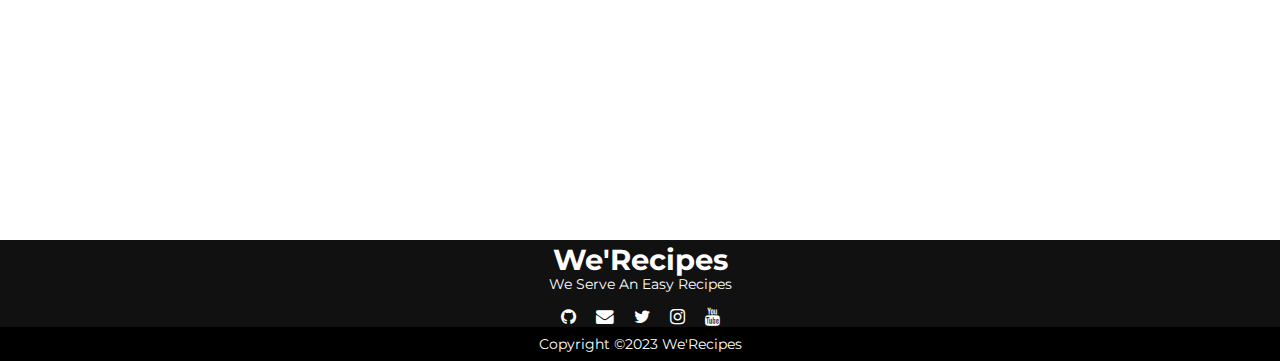
<file: dalgona.html>
<!DOCTYPE html>
<html lang="en">
  <head>
    <meta charset="UTF-8">
    <meta http-equiv="X-UA-Compatible" content="IE=edge">
    <meta name="viewport" content="width=device-width, initial-scale=1.0">
    <title>Resep Dalgona Coffee</title>
    <link href="https://cdn.jsdelivr.net/npm/bootstrap@5.2.3/dist/css/bootstrap.min.css" rel="stylesheet" integrity="sha384-rbsA2VBKQhggwzxH7pPCaAqO46MgnOM80zW1RWuH61DGLwZJEdK2Kadq2F9CUG65" crossorigin="anonymous">
    <link rel="stylesheet" href="style/dalgona.css">
    <link rel="shortcut icon" href="media/favicon.ico" type="image/x-icon">
    <link rel="stylesheet" href="https://stackpath.bootstrapcdn.com/font-awesome/4.7.0/css/font-awesome.min.css">
  </head>

  <body>
    <!-- Navbar -->
    <nav class="navbar navbar-expand-lg navbar-dark bg-dark shadow-sm fixed-top">
      <div class="container">
        <a class="navbar-brand fw-semibold fs-5" href="#">
          <img src="media/logo.png" alt="Logo" width="60" height="45" class="me-2">
          We'Re<span style="color: orange;">cipes</span>
        </a>
        <button 
            class="navbar-toggler" type="button" data-bs-toggle="collapse" data-bs-target="#navbarNavAltMarkup" aria-controls="navbarNavAltMarkup" aria-expanded="false" aria-label="Toggle navigation">
            <span class="navbar-toggler-icon"></span>
        </button>
		    <div class="collapse navbar-collapse" id="navbarNavAltMarkup">
          <ul class="navbar-nav me-auto">
            <li class="nav-item">
              <a class="nav-link" href="index.html">Home</a>
            </li>
            <li class="nav-item dropdown">
              <a class="nav-link dropdown-toggle" href="daftarres.html" style="color: orange;" role="button" data-bs-toggle="dropdown" aria-expanded="false">
                Daftar Resep
              </a>
              <ul class="dropdown-menu">
                <li><a class="dropdown-item" href="dorayaki.html">Roti Dorayaki</a></li>
                <li><a class="dropdown-item" href="dalgona.html">Dalgona COffee</a></li>
                <li><a class="dropdown-item" href="dimsum.html">Dimsum Ayam</a></li>
                <li><a class="dropdown-item" href="lemon.html">Ice Lemon Tea</a></li>
                <li><a class="dropdown-item" href="salad.html">Salad Buah</a></li>
                <li><a class="dropdown-item" href="brownies.html">Brownies</a></li>
                <li><a class="dropdown-item" href="teler.html">Es Teler</a></li>
                <li><a class="dropdown-item" href="thai.html">Thai Tea</a></li>
              </ul>
            </li>
            <li class="nav-item">
              <a class="nav-link" href="about.html">Tentang</a>
            </li>
            <li class="nav-item">
              <a class="nav-link" href="kontak.html">Kontak</a>
            </li>
          </ul>
          <ul class="navbar-nav ms-auto">
            <li class="nav-item">
              <a class="nav-link" href="sign.html">Sign Up</a>
            </li>
            <li>
              <a class="nav-link" href="form.html">Form</a>
            </li>
          </ul>
        </div>
      </div>
    </nav>
    <!-- End Navbar -->

    <!-- Content -->
    <section class="content">
      <div class="image">
        <img src="media/dalgona.jpeg" alt="">
      </div>
   
      <div class="text">
        <h3>Resep Dalgona Coffee</h3>
        <small>Oleh Aisyah</small>
        <p>Dalgona Coffee sendiri dikenal sebagai kopi kreasi yang berasal dari Korea Selatan. Dari segi tampilan yang unik, kopi ini kental, berbusa seperti whip cream dan di bawahnya diberi susu putih serta es batu. Dulunya dalgona adalah permen manis dengan tekstur mirip seperti spons.</p>
        <a href="#alat">
          <button class="btn btn-dark px-5 py-2 primary-btn;">Selanjutnya</button></a>
      </div>
   </section>
    <!-- Content End -->

    <br><br><br><br><br>
    <!-- Resep -->
    <h5 id="alat">Alat dan Bahan yang Diperlukan : </h5>

    <div class="row">
      <div class="col-sm-4">
        <div class="card">
          <div class="card-body">
            <h5 class="card-title">Alat</h5>
            <ul>
              <li>Mixer (Jika tidak ada, bisa menggunakan garpu untuk mengocok adonan</li>
            </ul>
          </div>
        </div>
      </div>
      <div class="col-sm-4">
        <div class="card">
          <div class="card-body">
            <h5 class="card-title">Bahan</h5>
            <ul>
                <li>2 sachet kopi</li>
                <li>2 sdm gula</li>
                <li>Air panas secukupnya</li>
                <li>400 ml susu <i>full cream</i></li> 
                <li>Es batu (sesuai selera)</li>
            </ul>
          </div>
        </div>
      </div>
    </div>
    <br>

      <h5>Langkah Pembuatan</h5>
      <section class="langkah">
        <div class="image">
          <img src="media/dalgona2.jpeg" alt="">
        </div>
     
        <div class="text">
            <ol>
                <li>Tuangkan 2 sachet kopi instan, 2 sendok makan gula, dan 2 sendok air hangat ke dalam wadah yang telah disediakan.</li>
                <li>Aduk dengan saringan sekitar 4 hingga 5 menit atau kocok dengan menggunakan mixer (jika ada).</li>
                <li>Pastikan semua bahan teraduk merata, dan tunggu hingga warnanya kecokelatan.</li>
                <li>Kemudian tuangkan susu full cream ke dalam gelas yang sudah diberi es batu.</li>
                <li>Lalu masukkan campuran kopi instan, gula, dan air hangat tadi.</li>
                <li>Dalgona coffee siap disajikan.</li>
            </ol>
            <iframe width="560" height="315" src="https://www.youtube.com/embed/hLGumMcyfKU" title="YouTube video player" frameborder="0" allow="accelerometer; autoplay; clipboard-write; encrypted-media; gyroscope; picture-in-picture; web-share" allowfullscreen></iframe>
        </div>
     </section>
    <!-- Resep End -->

    <!-- Footer -->
    <footer>
      <div class="footer-content p-1">
          <h3>We'Recipes</h3>
          <p>We Serve An Easy Recipes</p>
          <ul class="socials">
            <li><a href="https://github.com/aisyahaini"><i class="fa fa-github"></i></a></li>
            <li><a href="mailto:111202214161@mhs.dinus.ac.id"><i class="fa fa-envelope"></i></a></li>
            <li><a href="https://twitter.com/staarslight"><i class="fa fa-twitter"></i></a></li>
            <li><a href="https://www.instagram.com/asyh.aini/"><i class="fa fa-instagram"></i></a></li>
            <li><a href="https://www.youtube.com/@aisyahnuraini9215"><i class="fa fa-youtube"></i></a></li>
          </ul>
      </div>
      <div class="footer-bottom">
          <p>Copyright &copy;2023 We'Recipes</p>
      </div>
    </footer>
    <!-- Footer End -->
        
    <script src="https://cdn.jsdelivr.net/npm/bootstrap@5.2.3/dist/js/bootstrap.bundle.min.js" integrity="sha384-kenU1KFdBIe4zVF0s0G1M5b4hcpxyD9F7jL+jjXkk+Q2h455rYXK/7HAuoJl+0I4" crossorigin="anonymous"></script>
  </body>
</html>
</file>
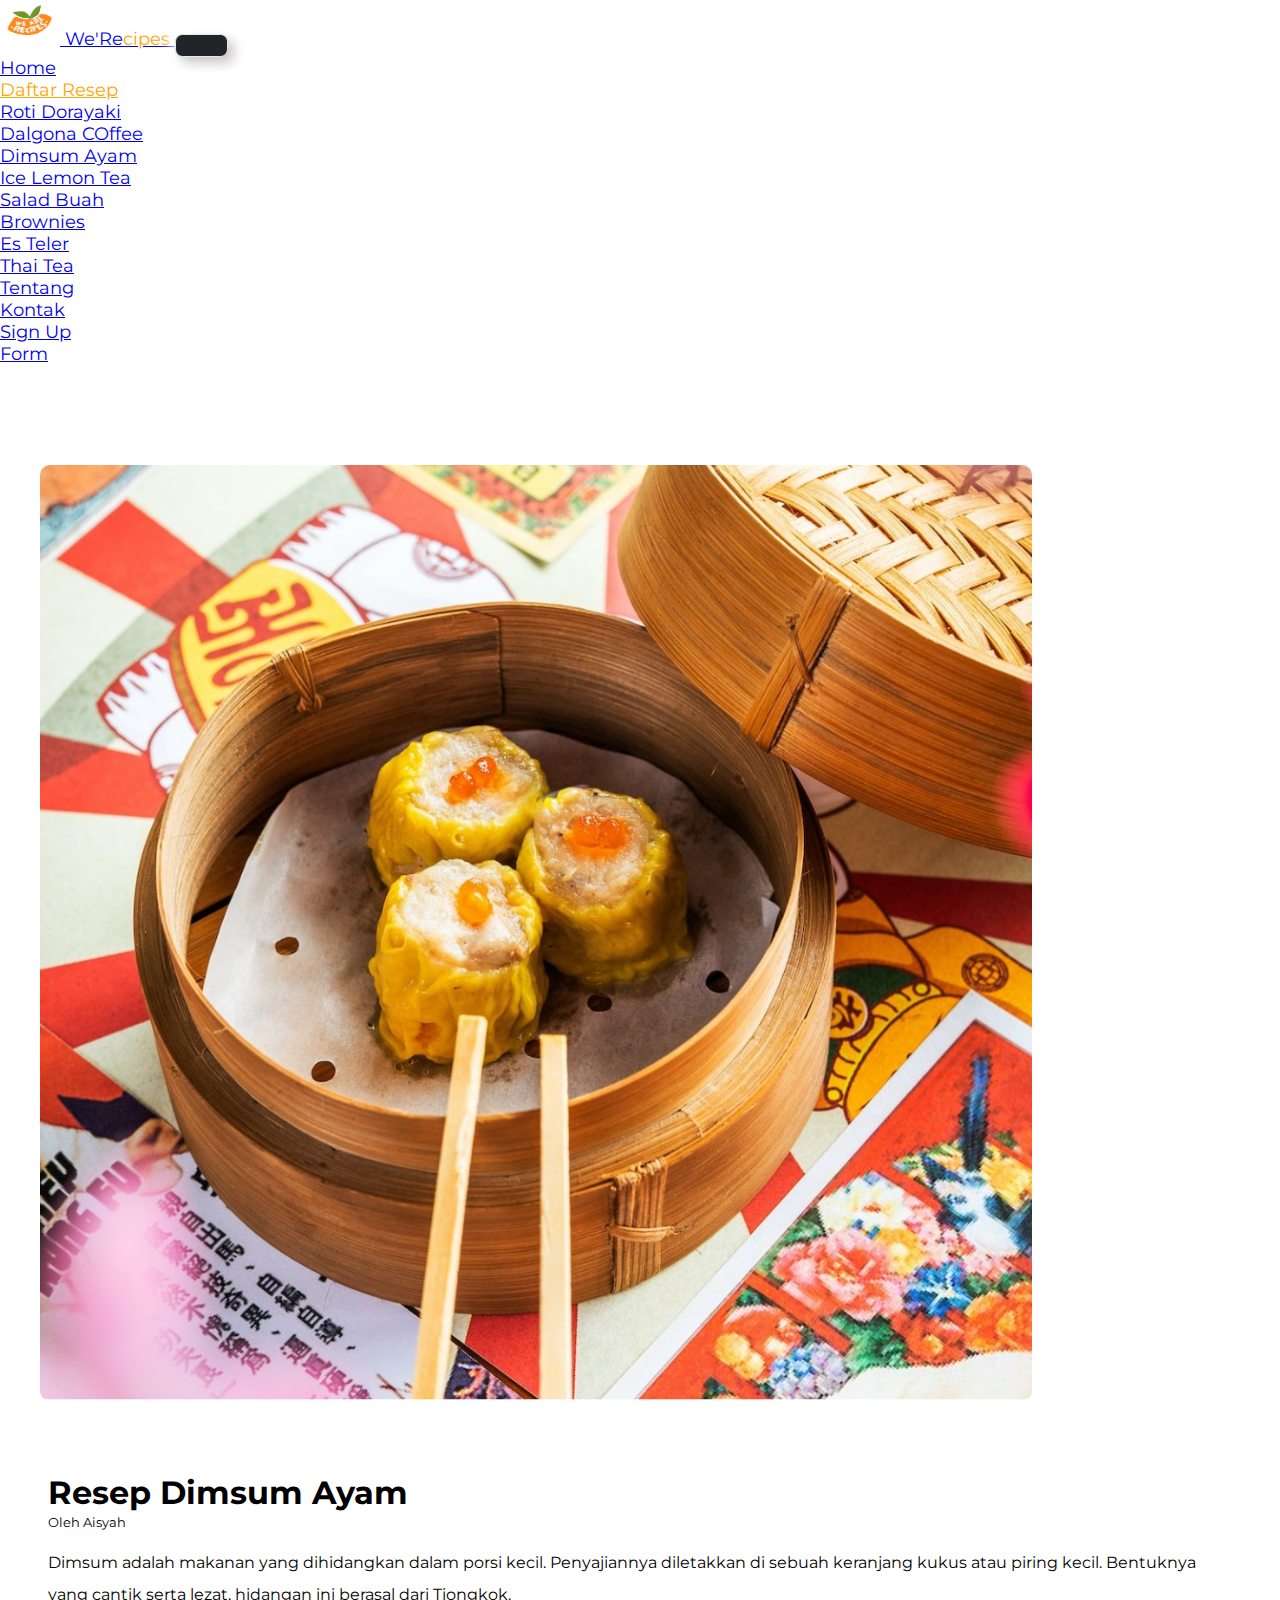
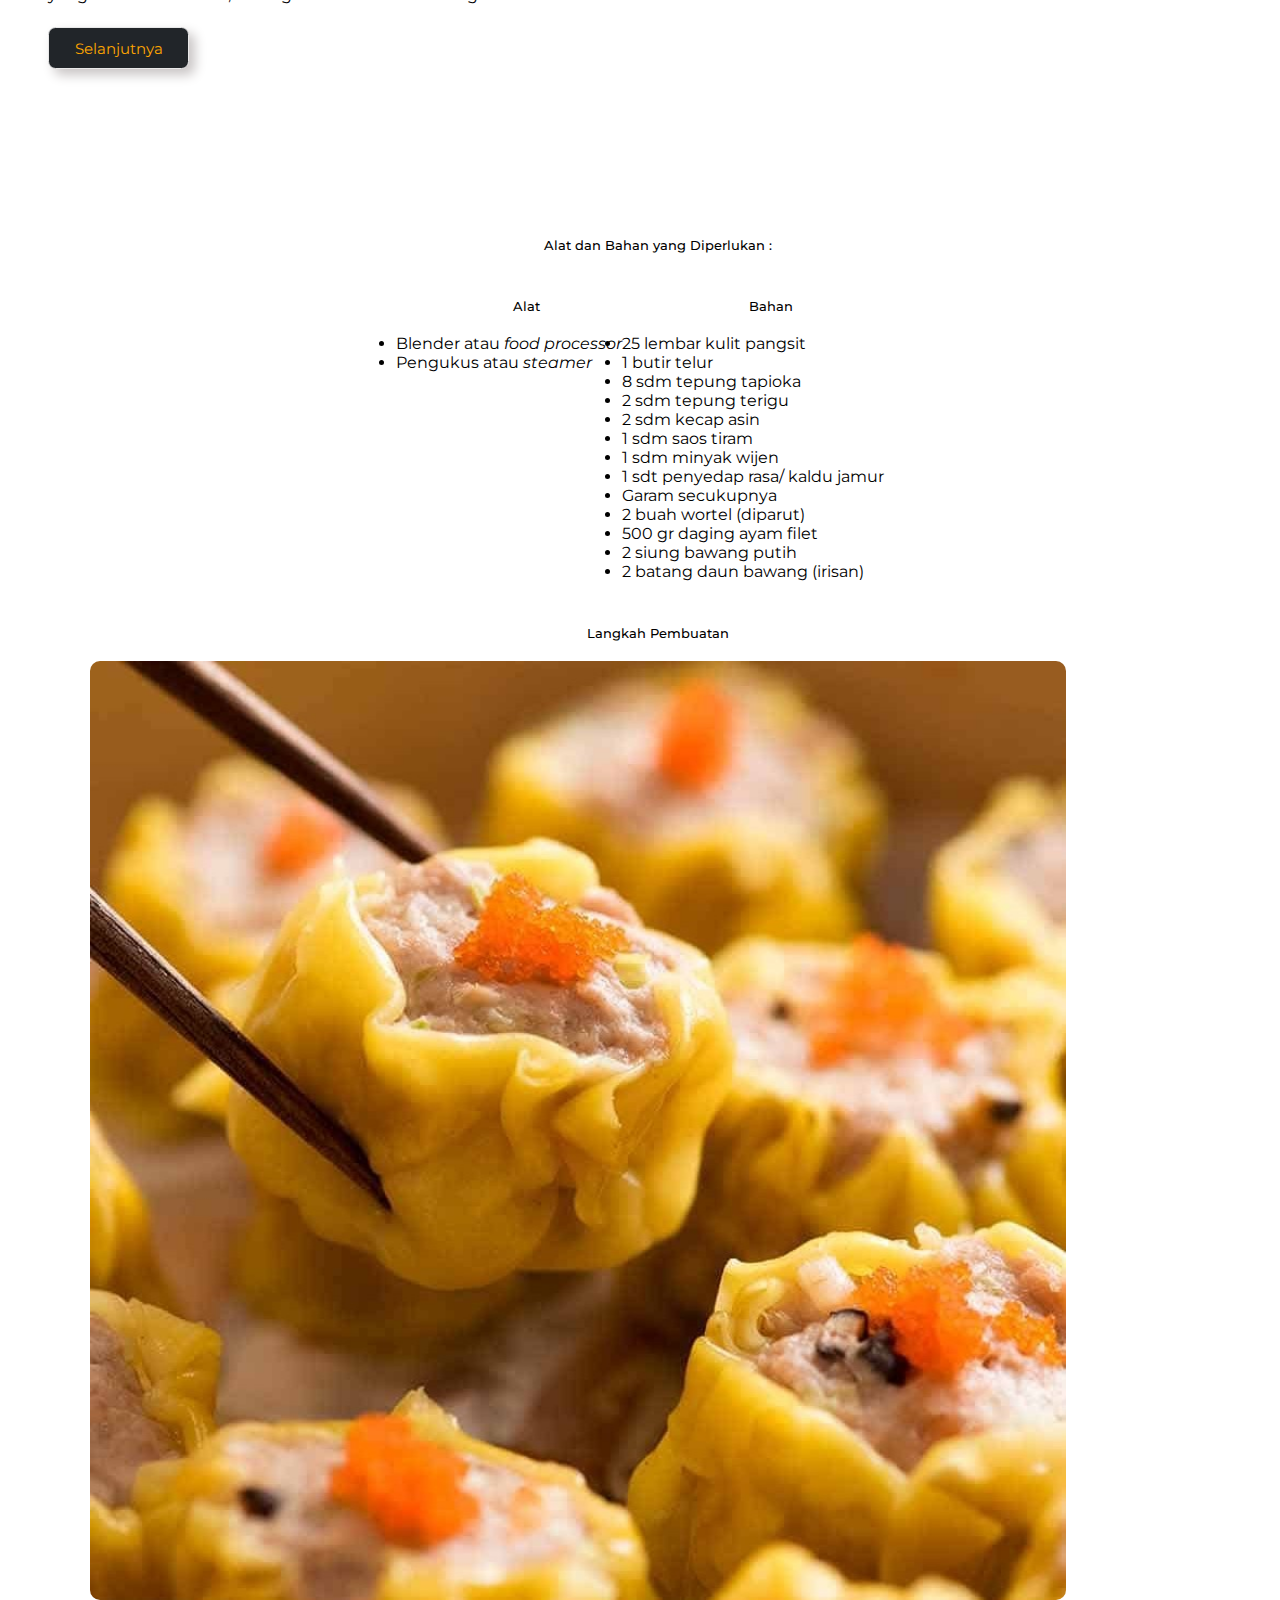
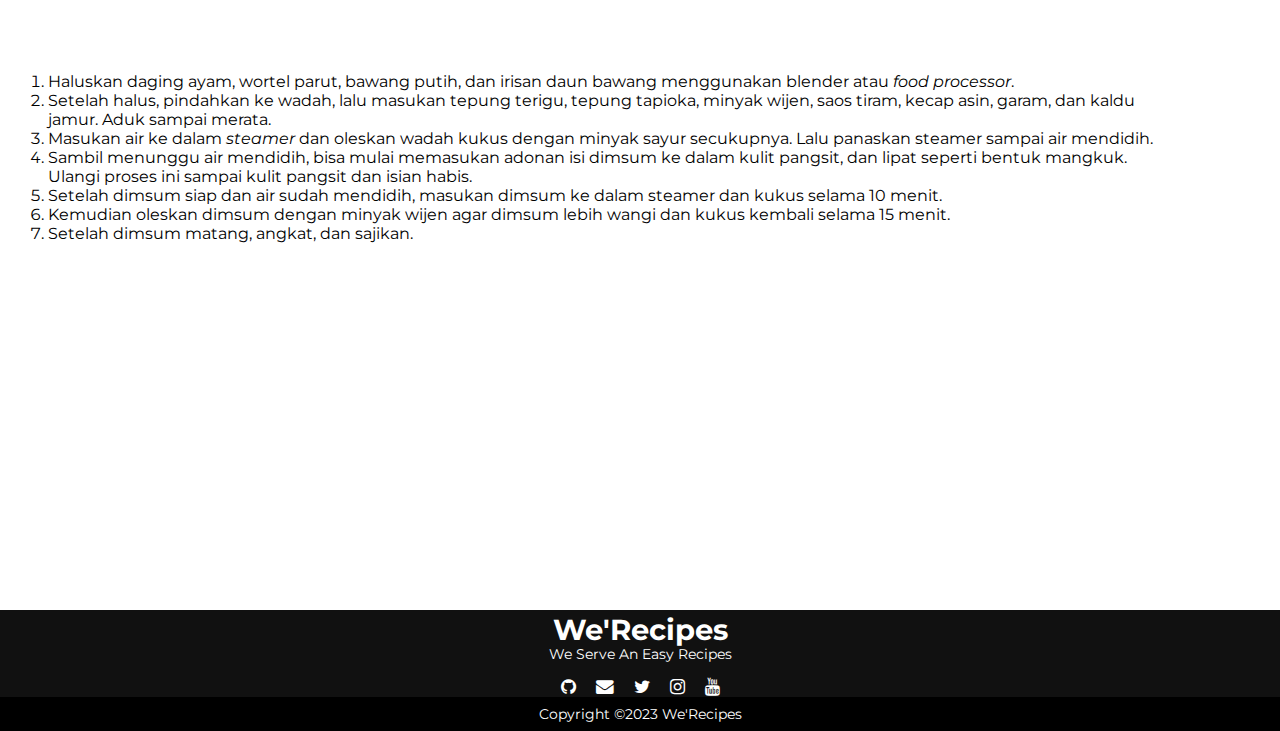
<file: dimsum.html>
<!DOCTYPE html>
<html lang="en">
  <head>
    <meta charset="UTF-8">
    <meta http-equiv="X-UA-Compatible" content="IE=edge">
    <meta name="viewport" content="width=device-width, initial-scale=1.0">
    <title>Resep Dimsum Ayam</title>
    <link href="https://cdn.jsdelivr.net/npm/bootstrap@5.2.3/dist/css/bootstrap.min.css" rel="stylesheet" integrity="sha384-rbsA2VBKQhggwzxH7pPCaAqO46MgnOM80zW1RWuH61DGLwZJEdK2Kadq2F9CUG65" crossorigin="anonymous">
    <link rel="stylesheet" href="style/dimsum.css">
    <link rel="shortcut icon" href="media/favicon.ico" type="image/x-icon">
    <link rel="stylesheet" href="https://stackpath.bootstrapcdn.com/font-awesome/4.7.0/css/font-awesome.min.css">
  </head>

  <body>
    <!-- Navbar -->
    <nav class="navbar navbar-expand-lg navbar-dark bg-dark shadow-sm fixed-top">
      <div class="container">
        <a class="navbar-brand fw-semibold fs-5" href="#">
          <img src="media/logo.png" alt="Logo" width="60" height="45" class="me-2">
          We'Re<span style="color: orange;">cipes</span>
        </a>
        <button 
            class="navbar-toggler" type="button" data-bs-toggle="collapse" data-bs-target="#navbarNavAltMarkup" aria-controls="navbarNavAltMarkup" aria-expanded="false" aria-label="Toggle navigation">
            <span class="navbar-toggler-icon"></span>
        </button>
		    <div class="collapse navbar-collapse" id="navbarNavAltMarkup">
          <ul class="navbar-nav me-auto">
            <li class="nav-item">
              <a class="nav-link" href="index.html">Home</a>
            </li>
            <li class="nav-item dropdown">
              <a class="nav-link dropdown-toggle" href="daftarres.html" style="color: orange;" role="button" data-bs-toggle="dropdown" aria-expanded="false">
                Daftar Resep
              </a>
              <ul class="dropdown-menu">
                <li><a class="dropdown-item" href="dorayaki.html">Roti Dorayaki</a></li>
                <li><a class="dropdown-item" href="dalgona.html">Dalgona COffee</a></li>
                <li><a class="dropdown-item" href="dimsum.html">Dimsum Ayam</a></li>
                <li><a class="dropdown-item" href="lemon.html">Ice Lemon Tea</a></li>
                <li><a class="dropdown-item" href="salad.html">Salad Buah</a></li>
                <li><a class="dropdown-item" href="brownies.html">Brownies</a></li>
                <li><a class="dropdown-item" href="teler.html">Es Teler</a></li>
                <li><a class="dropdown-item" href="thai.html">Thai Tea</a></li>
              </ul>
            </li>
            <li class="nav-item">
              <a class="nav-link" href="about.html">Tentang</a>
            </li>
            <li class="nav-item">
              <a class="nav-link" href="kontak.html">Kontak</a>
            </li>
          </ul>
          <ul class="navbar-nav ms-auto">
            <li class="nav-item">
              <a class="nav-link" href="sign.html">Sign Up</a>
            </li>
            <li>
              <a class="nav-link" href="form.html">Form</a>
            </li>
          </ul>
        </div>
      </div>
    </nav>
    <!-- End Navbar -->

    <!-- Content -->
    <section class="content">
      <div class="image">
        <img src="media/dimsum.jpeg" alt="">
      </div>
   
      <div class="text">
        <h3>Resep Dimsum Ayam</h3>
        <small>Oleh Aisyah</small>
        <p>Dimsum adalah makanan yang dihidangkan dalam porsi kecil. Penyajiannya diletakkan di sebuah keranjang kukus atau piring kecil. Bentuknya yang cantik serta lezat, hidangan ini berasal dari Tiongkok.</p>
        <a href="#alat">
          <button class="btn btn-dark px-5 py-2 primary-btn;">Selanjutnya</button></a>
      </div>
   </section>
    <!-- Content End -->

    <br><br><br><br><br>
    <!-- Resep -->
    <h5 id="alat">Alat dan Bahan yang Diperlukan : </h5>

    <div class="row">
      <div class="col-sm-4">
        <div class="card">
          <div class="card-body">
            <h5 class="card-title">Alat</h5>
            <ul>
              <li>Blender atau <i>food processor</i></li>
              <li>Pengukus atau <i>steamer</i></li>
            </ul>
          </div>
        </div>
      </div>
      <div class="col-sm-4">
        <div class="card">
          <div class="card-body">
            <h5 class="card-title">Bahan</h5>
            <ul>
                <li>25 lembar kulit pangsit</li>
                <li>1 butir telur</li>
                <li>8 sdm tepung tapioka</li>
                <li>2 sdm tepung terigu</li> 
                <li>2 sdm kecap asin</li>
                <li>1 sdm saos tiram</li>
                <li>1 sdm minyak wijen</li>
                <li>1 sdt penyedap rasa/ kaldu jamur</li>
                <li>Garam secukupnya</li>
                <li>2 buah wortel (diparut)</li>
                <li>500 gr daging ayam filet</li>
                <li>2 siung bawang putih</li>
                <li>2 batang daun bawang (irisan)</li>
            </ul>
          </div>
        </div>
      </div>
    </div>
    <br>

      <h5>Langkah Pembuatan</h5>
      <section class="langkah">
        <div class="image">
          <img src="media/dimsum2.jpeg" alt="">
        </div>
     
        <div class="text">
            <ol>
                <li>Haluskan daging ayam, wortel parut, bawang putih, dan irisan daun bawang menggunakan blender atau <i>food processor</i>.</li>
                <li>Setelah halus, pindahkan ke wadah, lalu masukan tepung terigu, tepung tapioka, minyak wijen, saos tiram, kecap asin, garam, dan kaldu jamur. Aduk sampai merata.</li>
                <li>Masukan air ke dalam <i>steamer</i> dan oleskan wadah kukus dengan minyak sayur secukupnya. Lalu panaskan steamer sampai air mendidih.</li>
                <li>Sambil menunggu air mendidih, bisa mulai memasukan adonan isi dimsum ke dalam kulit pangsit, dan lipat seperti bentuk mangkuk. Ulangi proses ini sampai kulit pangsit dan isian habis.</li>
                <li>Setelah dimsum siap dan air sudah mendidih, masukan dimsum ke dalam steamer dan kukus selama 10 menit.</li>
                <li>Kemudian oleskan dimsum dengan minyak wijen agar dimsum lebih wangi dan kukus kembali selama 15 menit.</li>
                <li>Setelah dimsum matang, angkat, dan sajikan.</li>
            </ol>
            <iframe width="560" height="315" src="https://www.youtube.com/embed/Y6CPyuQ1jAU" title="YouTube video player" frameborder="0" allow="accelerometer; autoplay; clipboard-write; encrypted-media; gyroscope; picture-in-picture; web-share" allowfullscreen></iframe>
        </div>
     </section>
    <!-- Resep End -->

    <!-- Footer -->
    <footer>
      <div class="footer-content p-1">
          <h3>We'Recipes</h3>
          <p>We Serve An Easy Recipes</p>
          <ul class="socials">
            <li><a href="https://github.com/aisyahaini"><i class="fa fa-github"></i></a></li>
            <li><a href="mailto:111202214161@mhs.dinus.ac.id"><i class="fa fa-envelope"></i></a></li>
            <li><a href="https://twitter.com/staarslight"><i class="fa fa-twitter"></i></a></li>
            <li><a href="https://www.instagram.com/asyh.aini/"><i class="fa fa-instagram"></i></a></li>
            <li><a href="https://www.youtube.com/@aisyahnuraini9215"><i class="fa fa-youtube"></i></a></li>
          </ul>
      </div>
      <div class="footer-bottom">
          <p>Copyright &copy;2023 We'Recipes</p>
      </div>
    </footer>
    <!-- Footer End -->
        
    <script src="https://cdn.jsdelivr.net/npm/bootstrap@5.2.3/dist/js/bootstrap.bundle.min.js" integrity="sha384-kenU1KFdBIe4zVF0s0G1M5b4hcpxyD9F7jL+jjXkk+Q2h455rYXK/7HAuoJl+0I4" crossorigin="anonymous"></script>
  </body>
</html>
</file>
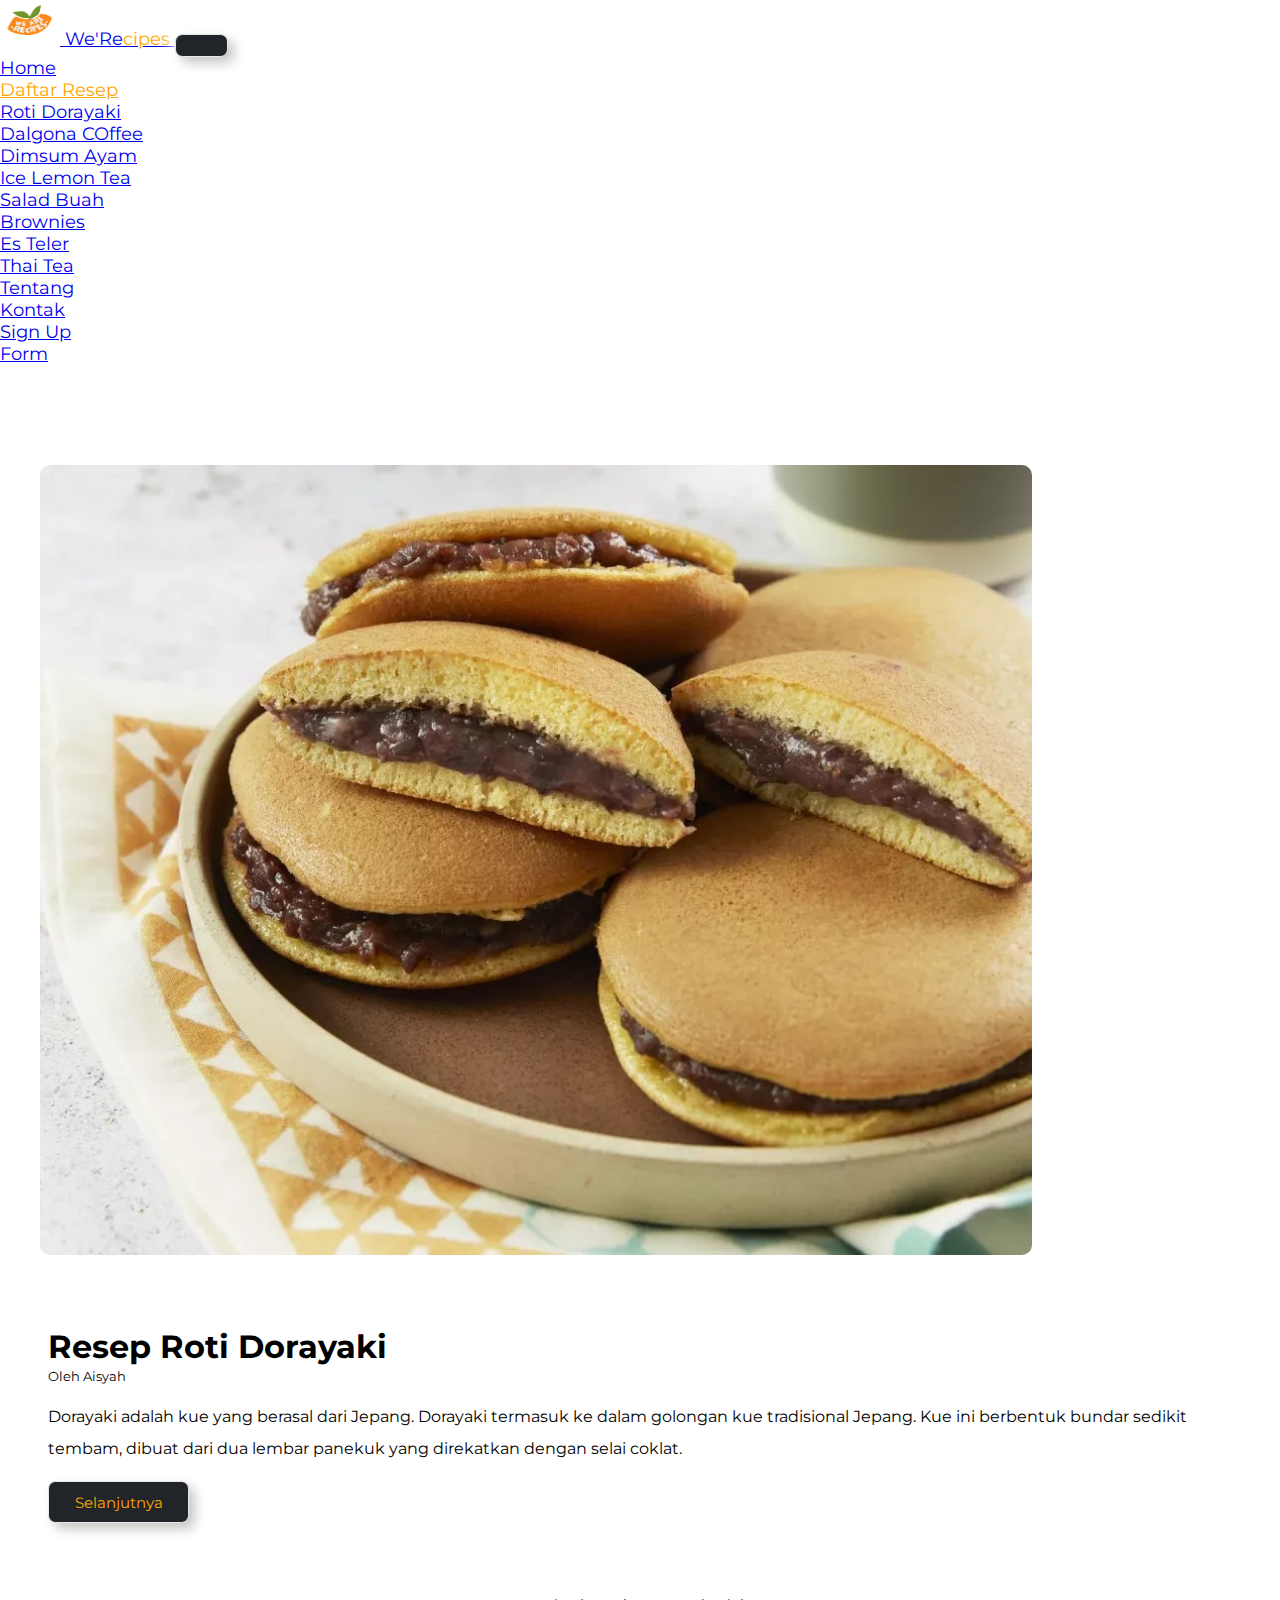
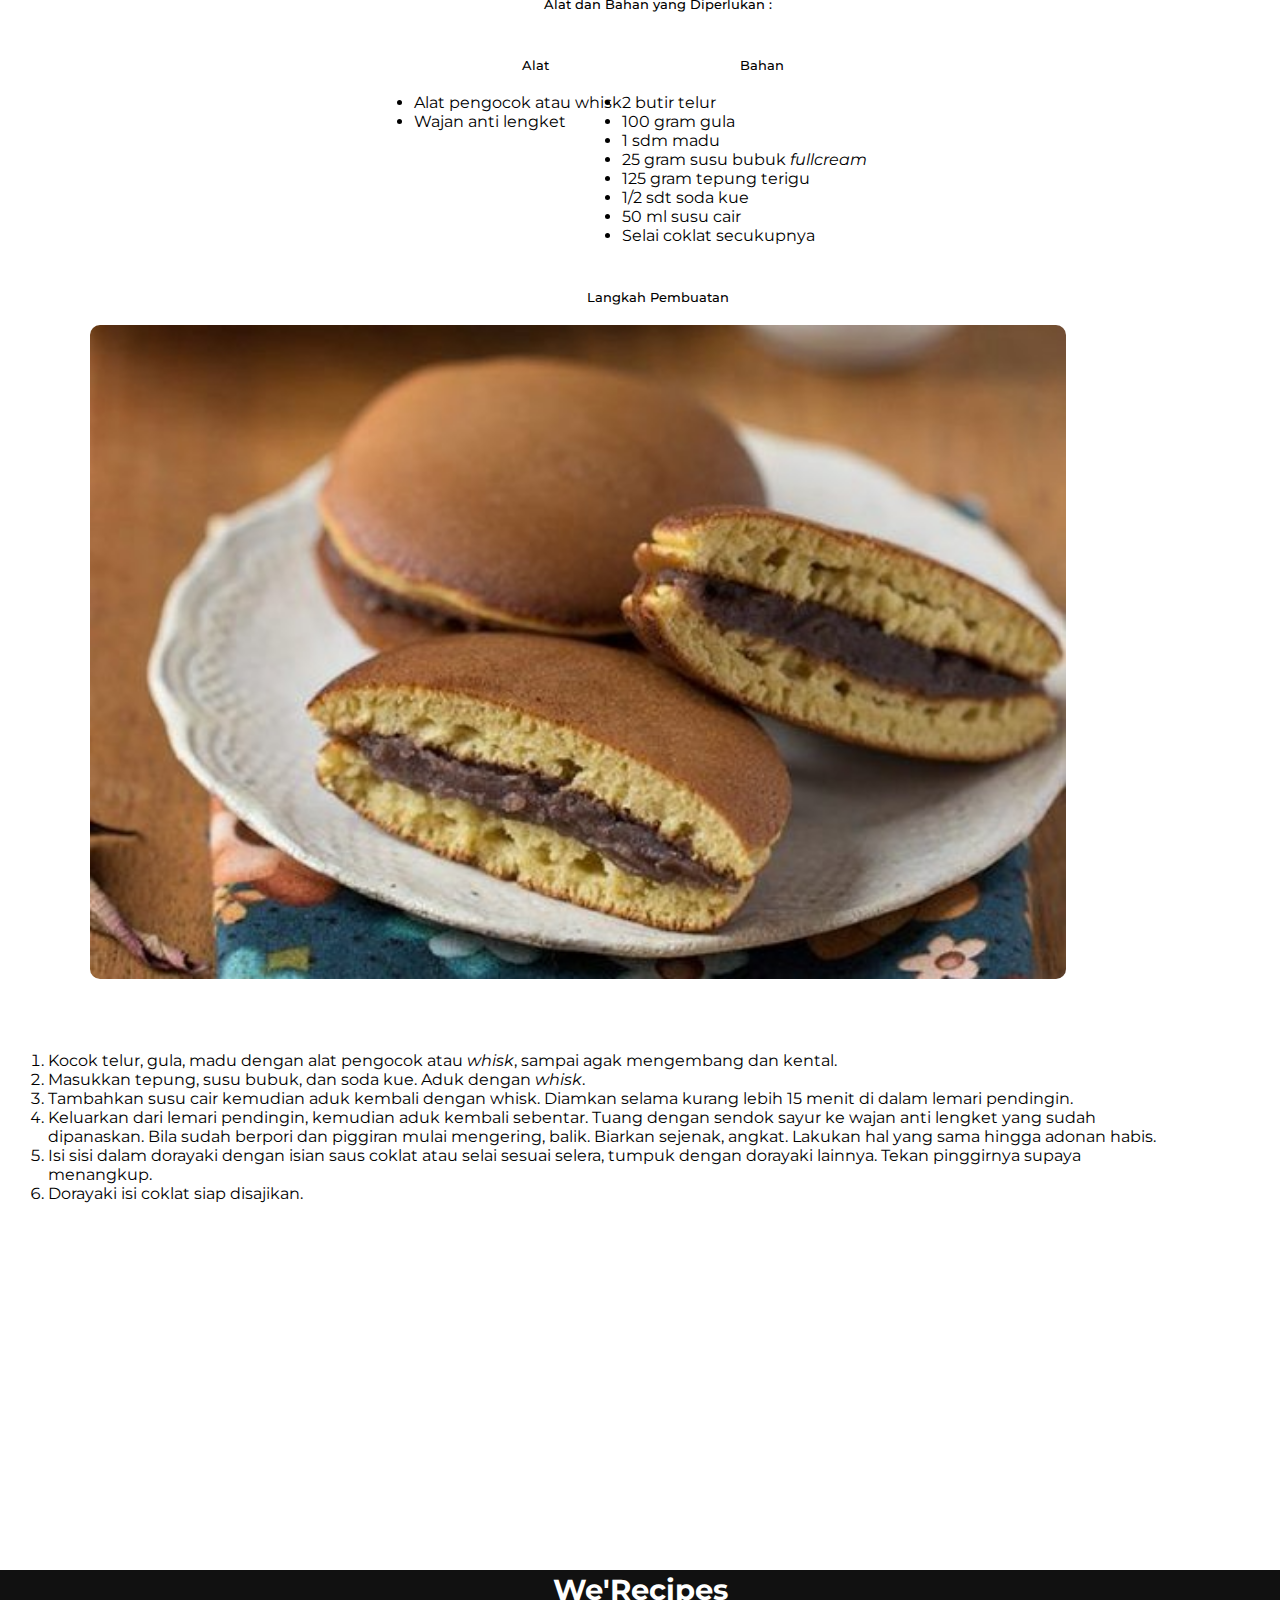
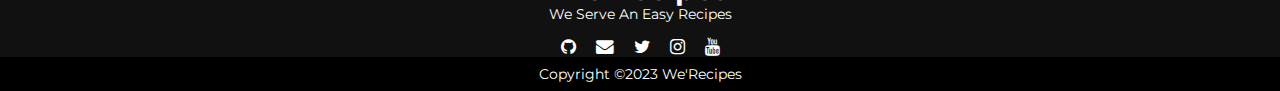
<file: dorayaki.html>
<!DOCTYPE html>
<html lang="en">
  <head>
    <meta charset="UTF-8">
    <meta http-equiv="X-UA-Compatible" content="IE=edge">
    <meta name="viewport" content="width=device-width, initial-scale=1.0">
    <title>Resep Dorayaki</title>
    <link href="https://cdn.jsdelivr.net/npm/bootstrap@5.2.3/dist/css/bootstrap.min.css" rel="stylesheet" integrity="sha384-rbsA2VBKQhggwzxH7pPCaAqO46MgnOM80zW1RWuH61DGLwZJEdK2Kadq2F9CUG65" crossorigin="anonymous">
    <link rel="stylesheet" href="style/dorayaki.css">
    <link rel="shortcut icon" href="media/favicon.ico" type="image/x-icon">
    <link rel="stylesheet" href="https://stackpath.bootstrapcdn.com/font-awesome/4.7.0/css/font-awesome.min.css">
  </head>

  <body>
    <!-- Navbar -->
    <nav class="navbar navbar-expand-lg navbar-dark bg-dark shadow-sm fixed-top">
      <div class="container">
        <a class="navbar-brand fw-semibold fs-5" href="#">
          <img src="media/logo.png" alt="Logo" width="60" height="45" class="me-2">
          We'Re<span style="color: orange;">cipes</span>
        </a>
        <button 
            class="navbar-toggler" type="button" data-bs-toggle="collapse" data-bs-target="#navbarNavAltMarkup" aria-controls="navbarNavAltMarkup" aria-expanded="false" aria-label="Toggle navigation">
            <span class="navbar-toggler-icon"></span>
        </button>
		    <div class="collapse navbar-collapse" id="navbarNavAltMarkup">
          <ul class="navbar-nav me-auto">
            <li class="nav-item">
              <a class="nav-link" href="index.html">Home</a>
            </li>
            <li class="nav-item dropdown">
              <a class="nav-link dropdown-toggle" href="daftarres.html" style="color: orange;" role="button" data-bs-toggle="dropdown" aria-expanded="false">
                Daftar Resep
              </a>
              <ul class="dropdown-menu">
                <li><a class="dropdown-item" href="dorayaki.html">Roti Dorayaki</a></li>
                <li><a class="dropdown-item" href="dalgona.html">Dalgona COffee</a></li>
                <li><a class="dropdown-item" href="dimsum.html">Dimsum Ayam</a></li>
                <li><a class="dropdown-item" href="lemon.html">Ice Lemon Tea</a></li>
                <li><a class="dropdown-item" href="salad.html">Salad Buah</a></li>
                <li><a class="dropdown-item" href="brownies.html">Brownies</a></li>
                <li><a class="dropdown-item" href="teler.html">Es Teler</a></li>
                <li><a class="dropdown-item" href="thai.html">Thai Tea</a></li>
              </ul>
            </li>
            <li class="nav-item">
              <a class="nav-link" href="about.html">Tentang</a>
            </li>
            <li class="nav-item">
              <a class="nav-link" href="kontak.html">Kontak</a>
            </li>
          </ul>
          <ul class="navbar-nav ms-auto">
            <li class="nav-item">
              <a class="nav-link" href="sign.html">Sign Up</a>
            </li>
            <li>
              <a class="nav-link" href="form.html">Form</a>
            </li>
          </ul>
        </div>
      </div>
    </nav>
    <!-- End Navbar -->

    <!-- Content -->
    <section class="content">
      <div class="image">
        <img src="media/dora2.jpg" alt="">
      </div>
   
      <div class="text">
        <h3>Resep Roti Dorayaki</h3>
        <small>Oleh Aisyah</small>
        <p>Dorayaki adalah kue yang berasal dari Jepang. Dorayaki termasuk ke dalam golongan kue tradisional Jepang. Kue ini berbentuk bundar sedikit tembam, dibuat dari dua lembar panekuk yang direkatkan dengan selai coklat.</p>
        <a href="#alat">
          <button class="btn btn-dark px-5 py-2 primary-btn;">Selanjutnya</button></a>
      </div>
   </section>
    <!-- Content End -->

    <!-- Resep -->
    <h5 id="alat">Alat dan Bahan yang Diperlukan : </h5>

    <div class="row">
      <div class="col-sm-4">
        <div class="card">
          <div class="card-body">
            <h5 class="card-title">Alat</h5>
            <ul>
              <li>Alat pengocok atau whisk</li>
              <li>Wajan anti lengket</li>
            </ul>
          </div>
        </div>
      </div>
      <div class="col-sm-4">
        <div class="card">
          <div class="card-body">
            <h5 class="card-title">Bahan</h5>
            <ul>
              <li>2 butir telur</li>
              <li>100 gram gula</li>
              <li>1 sdm madu</li>
              <li>25 gram susu bubuk <i>fullcream</i></li>
              <li>125 gram tepung terigu</li>
              <li>1/2 sdt soda kue</li>
              <li>50 ml susu cair</li>
              <li>Selai coklat secukupnya</li>
            </ul>
          </div>
        </div>
      </div>
    </div>
    <br>

      <h5>Langkah Pembuatan</h5>
      <section class="langkah">
        <div class="image">
          <img src="media/dora3.jpg" alt="">
        </div>
     
        <div class="text">
          <ol>
            <li>Kocok telur, gula, madu dengan alat pengocok atau <i>whisk</i>, sampai agak mengembang dan kental.</li>
            <li>Masukkan tepung, susu bubuk, dan soda kue. Aduk dengan <i>whisk</i>.</li>
            <li>Tambahkan susu cair kemudian aduk kembali dengan whisk. Diamkan selama kurang lebih 15 menit di dalam lemari pendingin.</li>
            <li>Keluarkan dari lemari pendingin, kemudian aduk kembali sebentar. Tuang dengan sendok sayur ke wajan anti lengket yang sudah dipanaskan. Bila sudah berpori dan piggiran mulai mengering, balik. Biarkan sejenak, angkat. Lakukan hal yang sama hingga adonan habis.</li>
            <li>Isi sisi dalam dorayaki dengan isian saus coklat atau selai sesuai selera, tumpuk dengan dorayaki lainnya. Tekan pinggirnya supaya menangkup.</li>
            <li>Dorayaki isi coklat siap disajikan.</li>
        </ol>
          <iframe width="560" height="315" src="https://www.youtube.com/embed/9usdfvpuH6E" title="YouTube video player" frameborder="0" allow="accelerometer; autoplay; clipboard-write; encrypted-media; gyroscope; picture-in-picture" allowfullscreen></iframe>
        </div>
     </section>
    <!-- Resep End -->

    <!-- Footer -->
    <footer>
      <div class="footer-content p-1">
          <h3>We'Recipes</h3>
          <p>We Serve An Easy Recipes</p>
          <ul class="socials">
            <li><a href="https://github.com/aisyahaini"><i class="fa fa-github"></i></a></li>
            <li><a href="mailto:111202214161@mhs.dinus.ac.id"><i class="fa fa-envelope"></i></a></li>
            <li><a href="https://twitter.com/staarslight"><i class="fa fa-twitter"></i></a></li>
            <li><a href="https://www.instagram.com/asyh.aini/"><i class="fa fa-instagram"></i></a></li>
            <li><a href="https://www.youtube.com/@aisyahnuraini9215"><i class="fa fa-youtube"></i></a></li>
          </ul>
      </div>
      <div class="footer-bottom">
          <p>Copyright &copy;2023 We'Recipes</p>
      </div>
    </footer>
    <!-- Footer End -->
        
    <script src="https://cdn.jsdelivr.net/npm/bootstrap@5.2.3/dist/js/bootstrap.bundle.min.js" integrity="sha384-kenU1KFdBIe4zVF0s0G1M5b4hcpxyD9F7jL+jjXkk+Q2h455rYXK/7HAuoJl+0I4" crossorigin="anonymous"></script>
  </body>
</html>
</file>
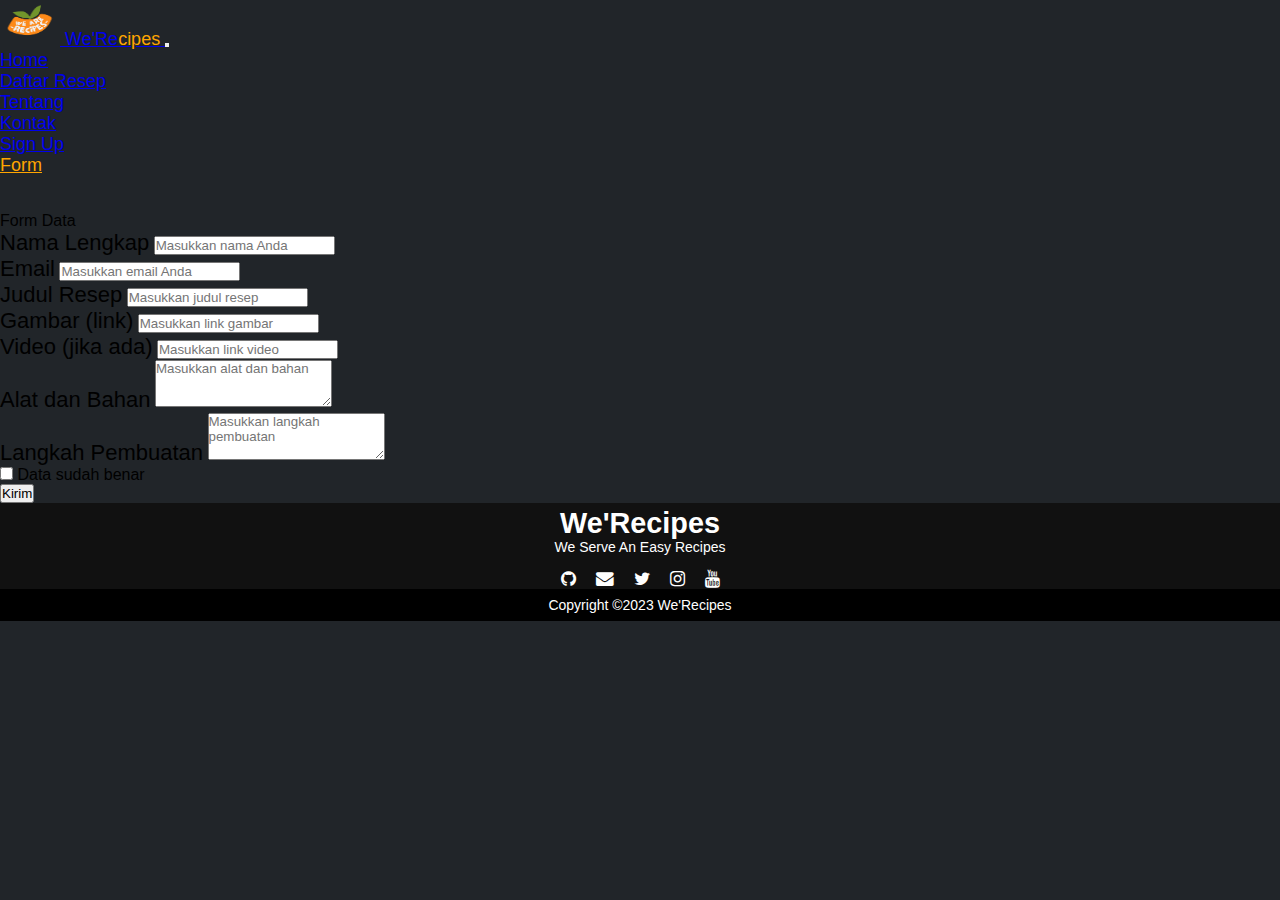
<file: form.html>
<!DOCTYPE html>
<html lang="en">
<head>
    <meta charset="UTF-8">
    <meta http-equiv="X-UA-Compatible" content="IE=edge">
    <meta name="viewport" content="width=device-width, initial-scale=1.0">
    <title>Form</title>
    <link rel="stylesheet" href="style/form.css">
    <link rel="shortcut icon" href="media/favicon.ico" type="image/x-icon">
    <link href="https://cdn.jsdelivr.net/npm/bootstrap@5.2.3/dist/css/bootstrap.min.css" rel="stylesheet" integrity="sha384-rbsA2VBKQhggwzxH7pPCaAqO46MgnOM80zW1RWuH61DGLwZJEdK2Kadq2F9CUG65" crossorigin="anonymous">
    <link rel="stylesheet" href="https://stackpath.bootstrapcdn.com/font-awesome/4.7.0/css/font-awesome.min.css">
</head>
<body>
    <!-- Navbar -->
    <nav class="navbar navbar-expand-lg navbar-dark bg-dark shadow-sm fixed-top">
		<div class="container">
		  <a class="navbar-brand fw-semibold fs-5" href="#">
			<img src="media/logo.png" alt="Logo" width="60" height="45" class="me-2">
			We'Re<span style="color: orange;">cipes</span>
		  </a>
        <button 
            class="navbar-toggler" type="button" data-bs-toggle="collapse" data-bs-target="#navbarNavAltMarkup" aria-controls="navbarNavAltMarkup" aria-expanded="false" aria-label="Toggle navigation">
            <span class="navbar-toggler-icon"></span>
        </button>
		  <div class="collapse navbar-collapse" id="navbarNavAltMarkup">
			<ul class="navbar-nav me-auto">
			  <li class="nav-item">
				<a class="nav-link" href="index.html">Home</a>
			  </li>
			  <li class="nav-item">
				<a class="nav-link" href="daftarres.html">Daftar Resep</a>
			  </li>
			  <li class="nav-item">
				<a class="nav-link" href="about.html">Tentang</a>
			  </li>
			  <li class="nav-item">
				<a class="nav-link" href="kontak.html">Kontak</a>
			  </li>
			</ul>
			<ul class="navbar-nav ms-auto">
			  <li class="nav-item">
				<a class="nav-link" href="sign.html">Sign Up</a>
			  </li>
			  <li class="nav-item">
				<a class="nav-link active" aria-current="page" href="form.html" style="color: orange;">Form</a>
			  </li>
			</ul>
		  </div>
		</div>
	  </nav>
	  <!-- End Navbar -->

    <br>
    <br>
    <!-- Form -->
    <form id="form" action="form.php" method="post" class="row g-4 p-4">
      <div class="text-uppercase fw-bold fs-2 text-center p-3">
        <p>Form Data</p>
      </div>
        <div class="col-md-6">
          <label for="nama" class="form-label">Nama Lengkap</label>
          <input type="text" class="form-control" name="nama" id="nama" placeholder="Masukkan nama Anda">
        </div>
        <div class="col-md-6">
          <label for="email" class="form-label">Email</label>
          <input type="email" class="form-control" name="email" id="email" placeholder="Masukkan email Anda">
        </div>
        <div class="col-6">
          <label for="judul" class="form-label">Judul Resep</label>
          <input type="text" class="form-control" name="judul" id="judul" placeholder="Masukkan judul resep">
        </div>
        <div class="col-6">
          <label for="gambar" class="form-label">Gambar (link)</label>
          <input type="url" class="form-control" name="gambar" id="gambar" placeholder="Masukkan link gambar">
        </div>
        <div class="col-6">
          <label for="video" class="form-label">Video (jika ada)</label>
          <input type="url" class="form-control" name="video" id="video" placeholder="Masukkan link video">
        </div>
        <div class="col-6">
          <label for="alat_bahan" class="form-label">Alat dan Bahan</label>
          <textarea class="form-control" name="alat_bahan" id="alat_bahan" rows="3" placeholder="Masukkan alat dan bahan"></textarea>
        </div>
        <div class="col-12">
          <label for="langkah" class="form-label">Langkah Pembuatan</label>
          <textarea class="form-control" name="langkah" id="langkah" rows="3" placeholder="Masukkan langkah pembuatan"></textarea>
        </div>
        <div class="col-12">
          <div class="form-check">
            <input class="form-check-input" type="checkbox" id="gridCheck">
            <label class="form-check-label" for="gridCheck">
              Data sudah benar
            </label>
          </div>
        </div>
        <div class="col-12">
          <button type="submit" class="btn btn-dark text-warning">Kirim</button>
        </div>
      </form>
      <!-- Form End -->

  <!-- Footer -->
	<footer>
    <div class="footer-content p-1">
        <h3>We'Recipes</h3>
        <p>We Serve An Easy Recipes</p>
        <ul class="socials">
          <li><a href="https://github.com/aisyahaini"><i class="fa fa-github"></i></a></li>
          <li><a href="mailto:111202214161@mhs.dinus.ac.id"><i class="fa fa-envelope"></i></a></li>
          <li><a href="https://twitter.com/staarslight"><i class="fa fa-twitter"></i></a></li>
          <li><a href="https://www.instagram.com/asyh.aini/"><i class="fa fa-instagram"></i></a></li>
          <li><a href="https://www.youtube.com/@aisyahnuraini9215"><i class="fa fa-youtube"></i></a></li>
        </ul>
    </div>
    <div class="footer-bottom">
        <p>Copyright &copy;2023 We'Recipes</p>
    </div>
  </footer>
  <!-- Footer End -->

      <script src="https://cdn.jsdelivr.net/npm/bootstrap@5.2.3/dist/js/bootstrap.bundle.min.js" integrity="sha384-kenU1KFdBIe4zVF0s0G1M5b4hcpxyD9F7jL+jjXkk+Q2h455rYXK/7HAuoJl+0I4" crossorigin="anonymous"></script>
</body>
</html>
</file>
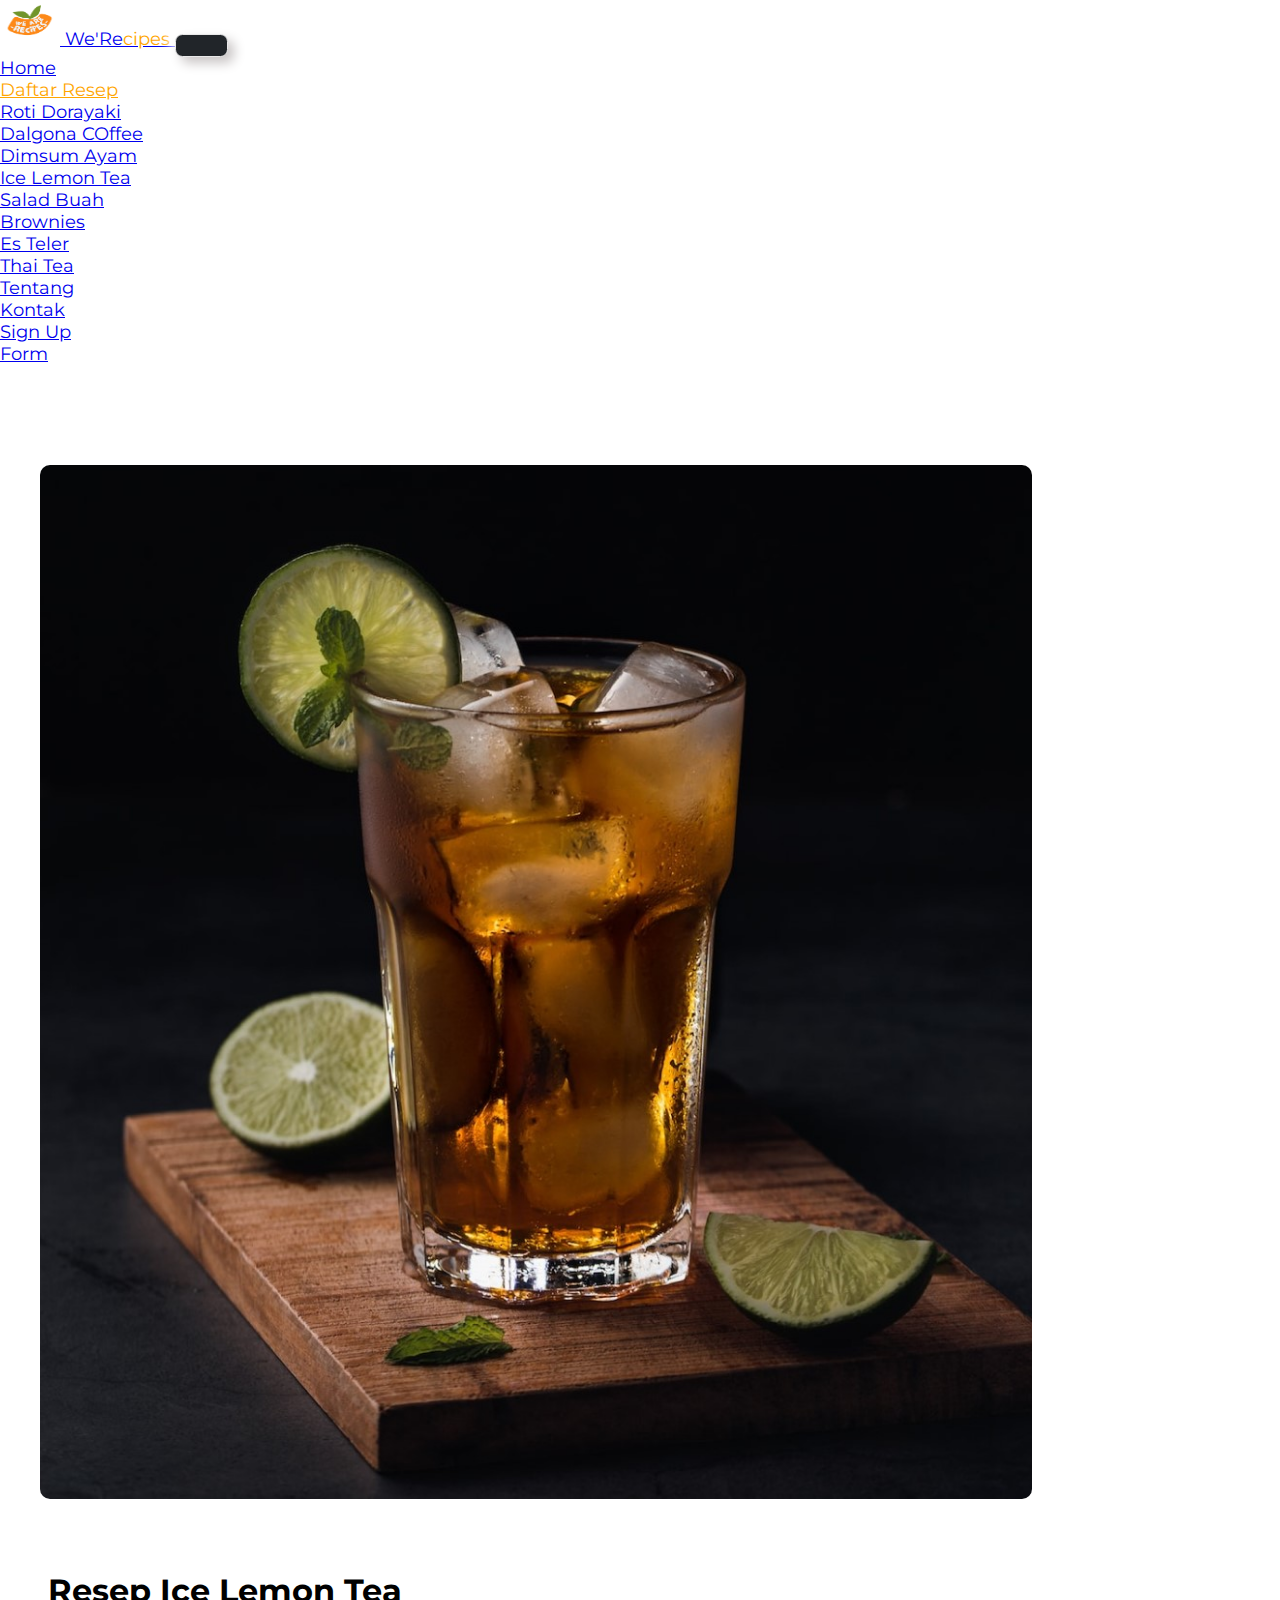
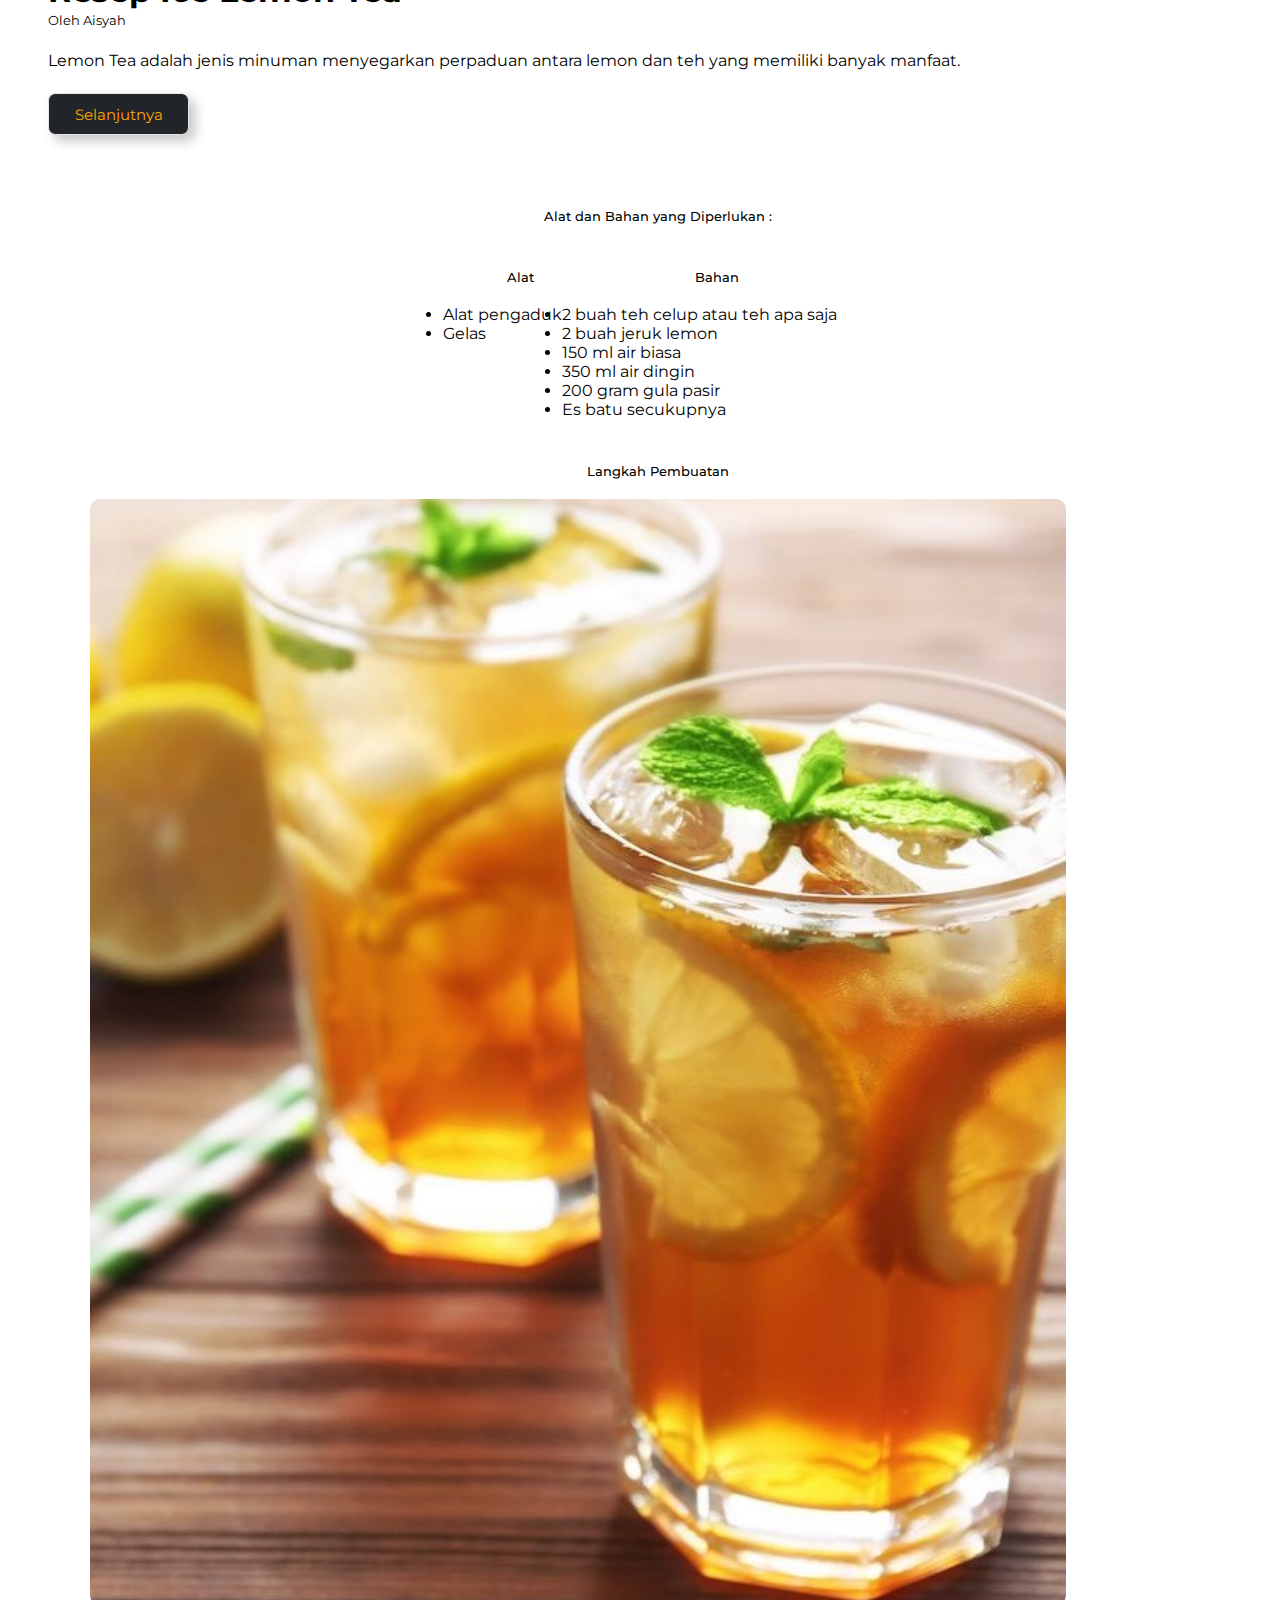
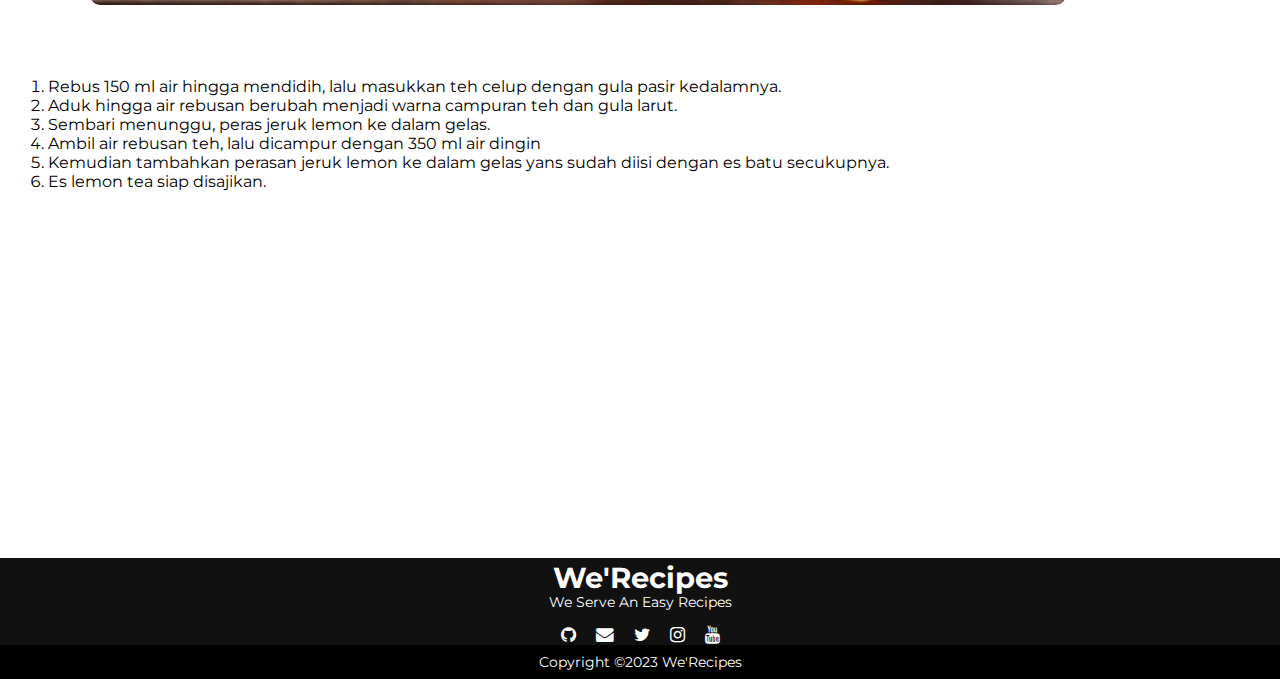
<file: lemon.html>
<!DOCTYPE html>
<html lang="en">
  <head>
    <meta charset="UTF-8">
    <meta http-equiv="X-UA-Compatible" content="IE=edge">
    <meta name="viewport" content="width=device-width, initial-scale=1.0">
    <title>Resep Ice Lemon Tea</title>
    <link href="https://cdn.jsdelivr.net/npm/bootstrap@5.2.3/dist/css/bootstrap.min.css" rel="stylesheet" integrity="sha384-rbsA2VBKQhggwzxH7pPCaAqO46MgnOM80zW1RWuH61DGLwZJEdK2Kadq2F9CUG65" crossorigin="anonymous">
    <link rel="stylesheet" href="style/lemon.css">
    <link rel="shortcut icon" href="media/favicon.ico" type="image/x-icon">
    <link rel="stylesheet" href="https://stackpath.bootstrapcdn.com/font-awesome/4.7.0/css/font-awesome.min.css">
  </head>

  <body>
    <!-- Navbar -->
    <nav class="navbar navbar-expand-lg navbar-dark bg-dark shadow-sm fixed-top">
      <div class="container">
        <a class="navbar-brand fw-semibold fs-5" href="#">
          <img src="media/logo.png" alt="Logo" width="60" height="45" class="me-2">
          We'Re<span style="color: orange;">cipes</span>
        </a>
        <button 
            class="navbar-toggler" type="button" data-bs-toggle="collapse" data-bs-target="#navbarNavAltMarkup" aria-controls="navbarNavAltMarkup" aria-expanded="false" aria-label="Toggle navigation">
            <span class="navbar-toggler-icon"></span>
        </button>
		    <div class="collapse navbar-collapse" id="navbarNavAltMarkup">
          <ul class="navbar-nav me-auto">
            <li class="nav-item">
              <a class="nav-link" href="index.html">Home</a>
            </li>
            <li class="nav-item dropdown">
              <a class="nav-link dropdown-toggle" href="daftarres.html" style="color: orange;" role="button" data-bs-toggle="dropdown" aria-expanded="false">
                Daftar Resep
              </a>
              <ul class="dropdown-menu">
                <li><a class="dropdown-item" href="dorayaki.html">Roti Dorayaki</a></li>
                <li><a class="dropdown-item" href="dalgona.html">Dalgona COffee</a></li>
                <li><a class="dropdown-item" href="dimsum.html">Dimsum Ayam</a></li>
                <li><a class="dropdown-item" href="lemon.html">Ice Lemon Tea</a></li>
                <li><a class="dropdown-item" href="salad.html">Salad Buah</a></li>
                <li><a class="dropdown-item" href="brownies.html">Brownies</a></li>
                <li><a class="dropdown-item" href="teler.html">Es Teler</a></li>
                <li><a class="dropdown-item" href="thai.html">Thai Tea</a></li>
              </ul>
            </li>
            <li class="nav-item">
              <a class="nav-link" href="about.html">Tentang</a>
            </li>
            <li class="nav-item">
              <a class="nav-link" href="kontak.html">Kontak</a>
            </li>
          </ul>
          <ul class="navbar-nav ms-auto">
            <li class="nav-item">
              <a class="nav-link" href="sign.html">Sign Up</a>
            </li>
            <li>
              <a class="nav-link" href="form.html">Form</a>
            </li>
          </ul>
        </div>
      </div>
    </nav>
    <!-- End Navbar -->

    <!-- Content -->
    <section class="content">
      <div class="image">
        <img src="media/lemon.jpeg" alt="">
      </div>
   
      <div class="text">
        <h3>Resep Ice Lemon Tea</h3>
        <small>Oleh Aisyah</small>
        <p>Lemon Tea adalah jenis minuman menyegarkan perpaduan antara lemon dan teh yang memiliki banyak manfaat.</p>
        <a href="#alat">
          <button class="btn btn-dark px-5 py-2 primary-btn;">Selanjutnya</button></a>
      </div>
   </section>
    <!-- Content End -->

    <!-- Resep -->
    <h5 id="alat">Alat dan Bahan yang Diperlukan : </h5>

    <div class="row">
      <div class="col-sm-4">
        <div class="card">
          <div class="card-body">
            <h5 class="card-title">Alat</h5>
            <ul>
              <li>Alat pengaduk</li>
              <li>Gelas</li>
            </ul>
          </div>
        </div>
      </div>
      <div class="col-sm-4">
        <div class="card">
          <div class="card-body">
            <h5 class="card-title">Bahan</h5>
            <ul>
              <li>2 buah teh celup atau teh apa saja</li>
              <li>2 buah jeruk lemon</li>
              <li>150 ml air biasa</li>
              <li>350 ml air dingin</li>
              <li>200 gram gula pasir</li>
              <li>Es batu secukupnya</li>
            </ul>
          </div>
        </div>
      </div>
    </div>
    <br>

      <h5>Langkah Pembuatan</h5>
      <section class="langkah">
        <div class="image">
          <img src="media/lemon2.jpeg" alt="">
        </div>
     
        <div class="text">
            <ol>
                <li>Rebus 150 ml air hingga mendidih, lalu masukkan teh celup dengan gula pasir kedalamnya.</li>
                <li>Aduk hingga air rebusan berubah menjadi warna campuran teh dan gula larut.</li>
                <li>Sembari menunggu, peras jeruk lemon ke dalam gelas.</li>
                <li>Ambil air rebusan teh, lalu dicampur dengan 350 ml air dingin</li>
                <li>Kemudian tambahkan perasan jeruk lemon ke dalam gelas yans sudah diisi dengan es batu secukupnya.</li>
                <li>Es lemon tea siap disajikan.</li>
            </ol>
            <iframe width="560" height="315" src="https://www.youtube.com/embed/BffhaDmF4BA" title="YouTube video player" frameborder="0" allow="accelerometer; autoplay; clipboard-write; encrypted-media; gyroscope; picture-in-picture; web-share" allowfullscreen></iframe>
        </div>
     </section>
    <!-- Resep End -->

    <!-- Footer -->
    <footer>
      <div class="footer-content p-1">
          <h3>We'Recipes</h3>
          <p>We Serve An Easy Recipes</p>
          <ul class="socials">
            <li><a href="https://github.com/aisyahaini"><i class="fa fa-github"></i></a></li>
            <li><a href="mailto:111202214161@mhs.dinus.ac.id"><i class="fa fa-envelope"></i></a></li>
            <li><a href="https://twitter.com/staarslight"><i class="fa fa-twitter"></i></a></li>
            <li><a href="https://www.instagram.com/asyh.aini/"><i class="fa fa-instagram"></i></a></li>
            <li><a href="https://www.youtube.com/@aisyahnuraini9215"><i class="fa fa-youtube"></i></a></li>
          </ul>
      </div>
      <div class="footer-bottom">
          <p>Copyright &copy;2023 We'Recipes</p>
      </div>
    </footer>
    <!-- Footer End -->
        
    <script src="https://cdn.jsdelivr.net/npm/bootstrap@5.2.3/dist/js/bootstrap.bundle.min.js" integrity="sha384-kenU1KFdBIe4zVF0s0G1M5b4hcpxyD9F7jL+jjXkk+Q2h455rYXK/7HAuoJl+0I4" crossorigin="anonymous"></script>
  </body>
</html>
</file>
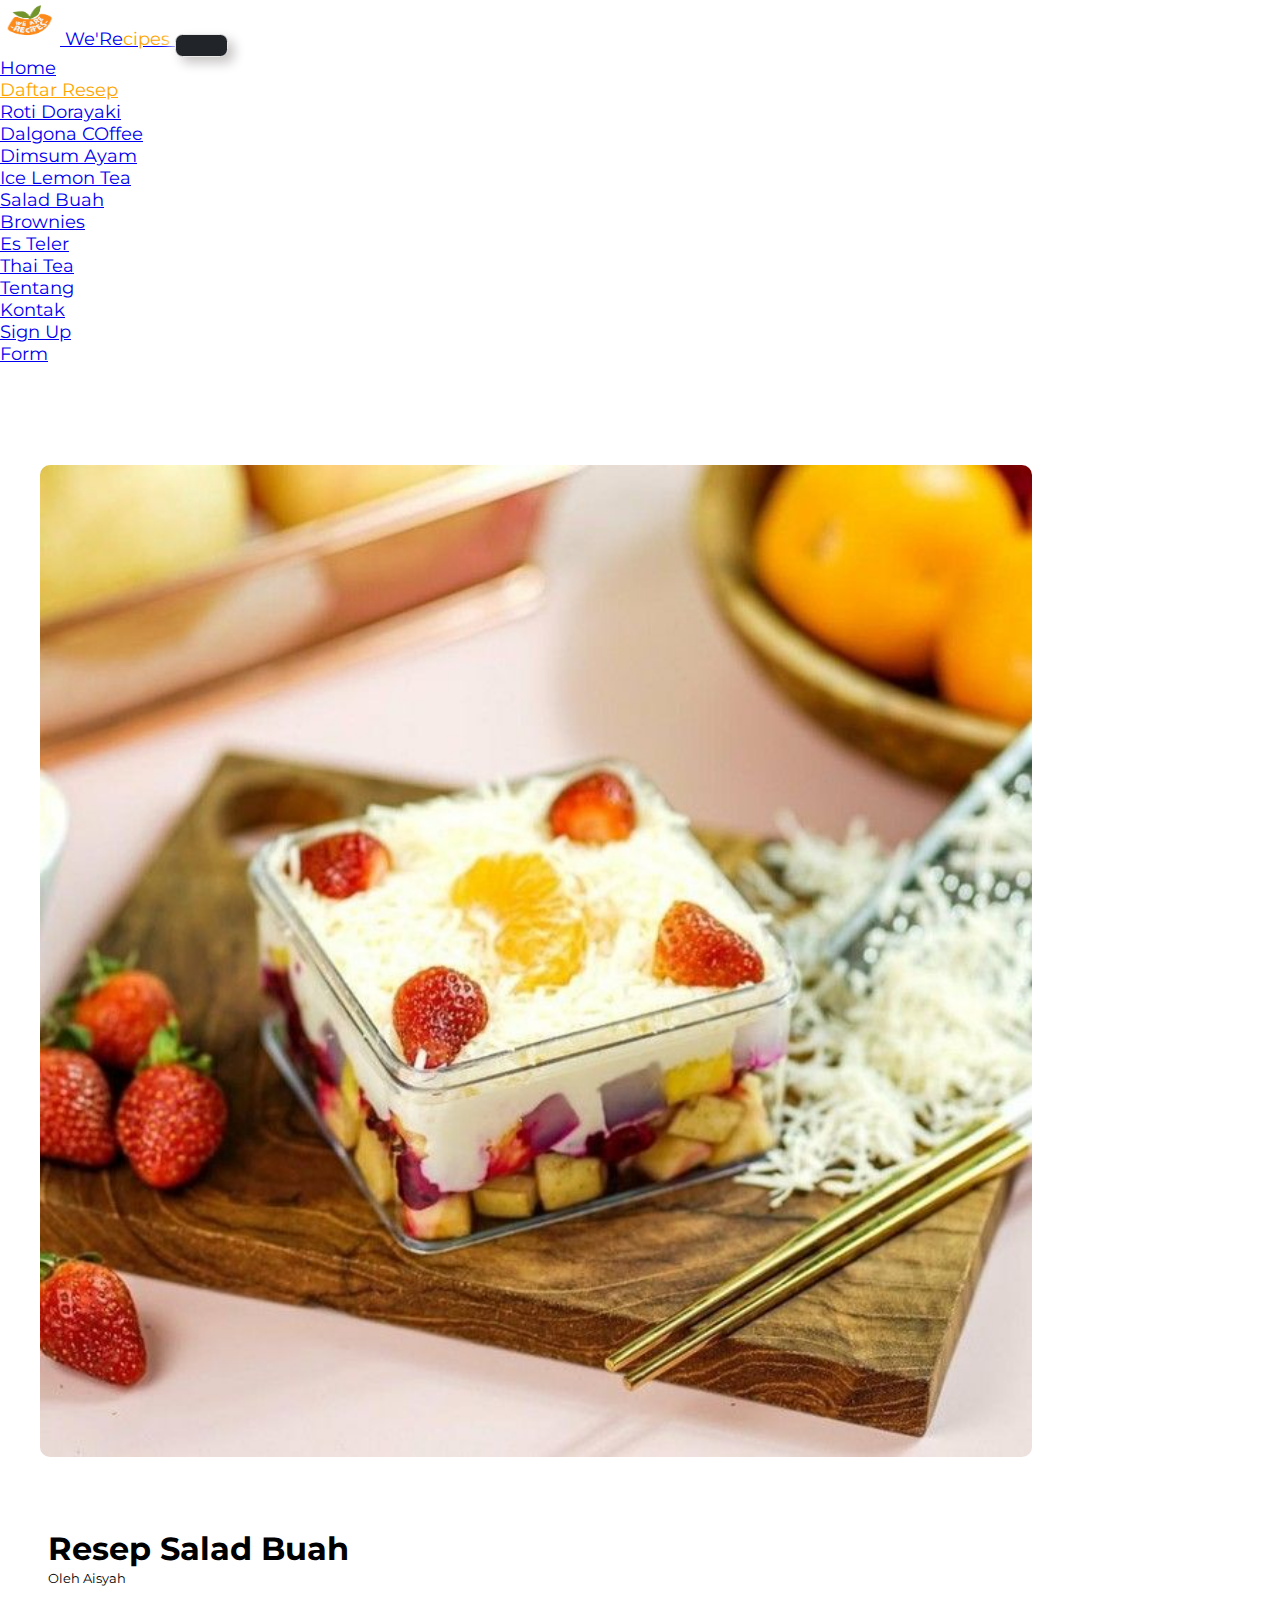
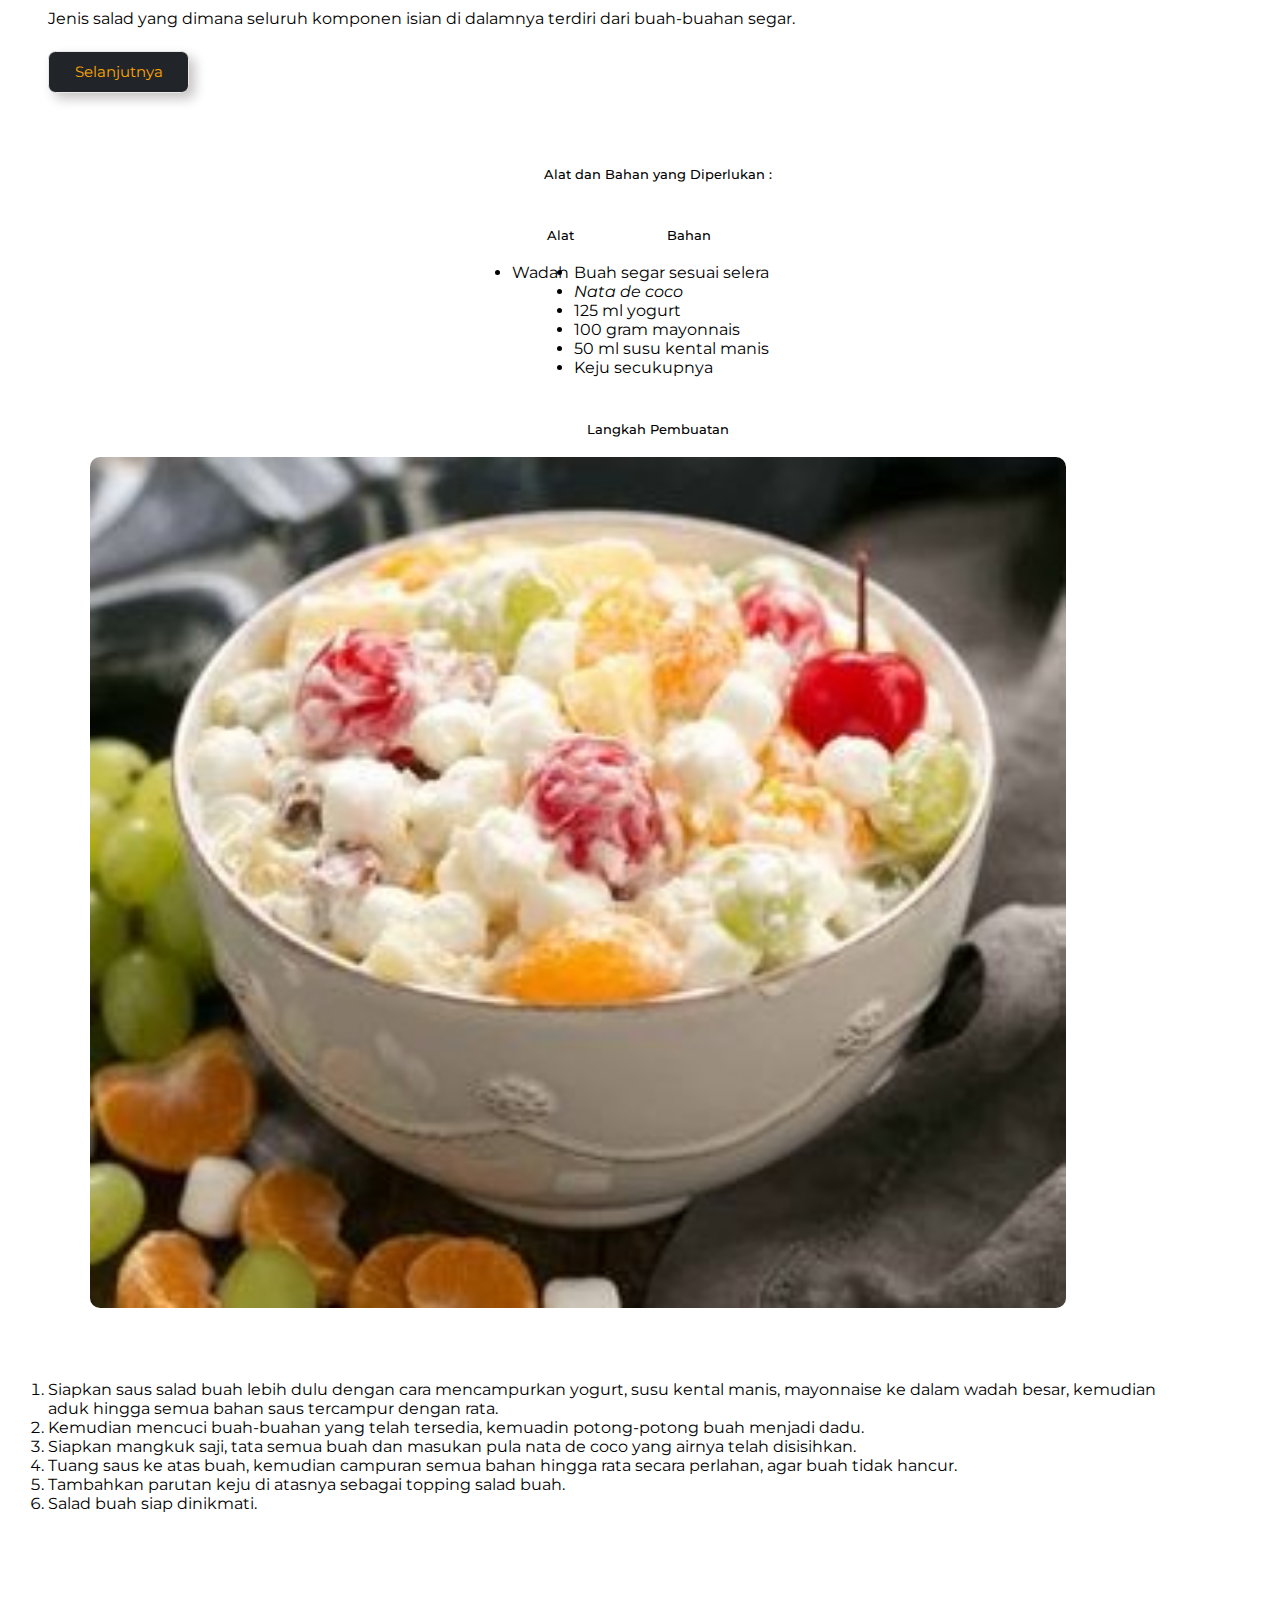
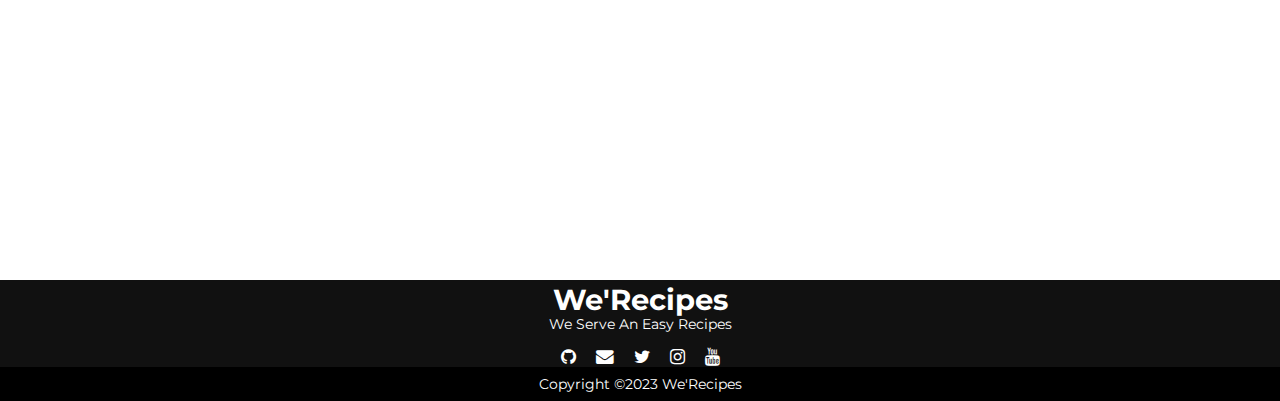
<file: salad.html>
<!DOCTYPE html>
<html lang="en">
  <head>
    <meta charset="UTF-8">
    <meta http-equiv="X-UA-Compatible" content="IE=edge">
    <meta name="viewport" content="width=device-width, initial-scale=1.0">
    <title>Resep Salad Buah</title>
    <link href="https://cdn.jsdelivr.net/npm/bootstrap@5.2.3/dist/css/bootstrap.min.css" rel="stylesheet" integrity="sha384-rbsA2VBKQhggwzxH7pPCaAqO46MgnOM80zW1RWuH61DGLwZJEdK2Kadq2F9CUG65" crossorigin="anonymous">
    <link rel="stylesheet" href="style/salad.css">
    <link rel="shortcut icon" href="media/favicon.ico" type="image/x-icon">
    <link rel="stylesheet" href="https://stackpath.bootstrapcdn.com/font-awesome/4.7.0/css/font-awesome.min.css">
  </head>

  <body>
    <!-- Navbar -->
    <nav class="navbar navbar-expand-lg navbar-dark bg-dark shadow-sm fixed-top">
      <div class="container">
        <a class="navbar-brand fw-semibold fs-5" href="#">
          <img src="media/logo.png" alt="Logo" width="60" height="45" class="me-2">
          We'Re<span style="color: orange;">cipes</span>
        </a>
        <button 
            class="navbar-toggler" type="button" data-bs-toggle="collapse" data-bs-target="#navbarNavAltMarkup" aria-controls="navbarNavAltMarkup" aria-expanded="false" aria-label="Toggle navigation">
            <span class="navbar-toggler-icon"></span>
        </button>
		    <div class="collapse navbar-collapse" id="navbarNavAltMarkup">
          <ul class="navbar-nav me-auto">
            <li class="nav-item">
              <a class="nav-link" href="index.html">Home</a>
            </li>
            <li class="nav-item dropdown">
              <a class="nav-link dropdown-toggle" href="daftarres.html" style="color: orange;" role="button" data-bs-toggle="dropdown" aria-expanded="false">
                Daftar Resep
              </a>
              <ul class="dropdown-menu">
                <li><a class="dropdown-item" href="dorayaki.html">Roti Dorayaki</a></li>
                <li><a class="dropdown-item" href="dalgona.html">Dalgona COffee</a></li>
                <li><a class="dropdown-item" href="dimsum.html">Dimsum Ayam</a></li>
                <li><a class="dropdown-item" href="lemon.html">Ice Lemon Tea</a></li>
                <li><a class="dropdown-item" href="salad.html">Salad Buah</a></li>
                <li><a class="dropdown-item" href="brownies.html">Brownies</a></li>
                <li><a class="dropdown-item" href="teler.html">Es Teler</a></li>
                <li><a class="dropdown-item" href="thai.html">Thai Tea</a></li>
              </ul>
            </li>
            <li class="nav-item">
              <a class="nav-link" href="about.html">Tentang</a>
            </li>
            <li class="nav-item">
              <a class="nav-link" href="kontak.html">Kontak</a>
            </li>
          </ul>
          <ul class="navbar-nav ms-auto">
            <li class="nav-item">
              <a class="nav-link" href="sign.html">Sign Up</a>
            </li>
            <li>
              <a class="nav-link" href="form.html">Form</a>
            </li>
          </ul>
        </div>
      </div>
    </nav>
    <!-- End Navbar -->

    <!-- Content -->
    <section class="content">
      <div class="image">
        <img src="media/salad.jpg" alt="">
      </div>
   
      <div class="text">
        <h3>Resep Salad Buah</h3>
        <small>Oleh Aisyah</small>
        <p>Jenis salad yang dimana seluruh komponen isian di dalamnya terdiri dari buah-buahan segar.</p>
        <a href="#alat">
          <button class="btn btn-dark px-5 py-2 primary-btn;">Selanjutnya</button></a>
      </div>
   </section>
    <!-- Content End -->

    <!-- Resep -->
    <h5 id="alat">Alat dan Bahan yang Diperlukan : </h5>

    <div class="row">
      <div class="col-sm-4">
        <div class="card">
          <div class="card-body">
            <h5 class="card-title">Alat</h5>
            <ul>
              <li>Wadah</li>
            </ul>
          </div>
        </div>
      </div>
      <div class="col-sm-4">
        <div class="card">
          <div class="card-body">
            <h5 class="card-title">Bahan</h5>
            <ul> 
                <li>Buah segar sesuai selera</li> 
                <li><i>Nata de coco</i></li> 
                <li>125 ml yogurt</li>
                <li>100 gram mayonnais</i></li> 
                <li>50 ml susu kental manis</li>
                <li>Keju secukupnya</li>
            </ul> 
          </div>
        </div>
      </div>
    </div>
    <br>

      <h5>Langkah Pembuatan</h5>
      <section class="langkah">
        <div class="image">
          <img src="media/salad2.jpeg" alt="">
        </div>
     
        <div class="text">
            <ol>
                <li>Siapkan saus salad buah lebih dulu dengan cara mencampurkan yogurt, susu kental manis, mayonnaise ke dalam wadah besar, kemudian aduk hingga semua bahan saus tercampur dengan rata.</li>
                <li>Kemudian mencuci buah-buahan yang telah tersedia, kemuadin potong-potong buah menjadi dadu.</li>
                <li>Siapkan mangkuk saji, tata semua buah dan masukan pula nata de coco yang airnya telah disisihkan.</li>
                <li>Tuang saus ke atas buah, kemudian campuran semua bahan hingga rata secara perlahan, agar buah tidak hancur.</li>
                <li>Tambahkan parutan keju di atasnya sebagai topping salad buah.</li>
                <li>Salad buah siap dinikmati.</li>
            </ol>
        <iframe width="560" height="315" src="https://www.youtube.com/embed/u7QfzLYeBBY" title="YouTube video player" frameborder="0" allow="accelerometer; autoplay; clipboard-write; encrypted-media; gyroscope; picture-in-picture; web-share" allowfullscreen></iframe>
        </div>
     </section>
    <!-- Resep End -->

    <!-- Footer -->
    <footer>
      <div class="footer-content p-1">
          <h3>We'Recipes</h3>
          <p>We Serve An Easy Recipes</p>
          <ul class="socials">
            <li><a href="https://github.com/aisyahaini"><i class="fa fa-github"></i></a></li>
            <li><a href="mailto:111202214161@mhs.dinus.ac.id"><i class="fa fa-envelope"></i></a></li>
            <li><a href="https://twitter.com/staarslight"><i class="fa fa-twitter"></i></a></li>
            <li><a href="https://www.instagram.com/asyh.aini/"><i class="fa fa-instagram"></i></a></li>
            <li><a href="https://www.youtube.com/@aisyahnuraini9215"><i class="fa fa-youtube"></i></a></li>
          </ul>
      </div>
      <div class="footer-bottom">
          <p>Copyright &copy;2023 We'Recipes</p>
      </div>
    </footer>
    <!-- Footer End -->
        
    <script src="https://cdn.jsdelivr.net/npm/bootstrap@5.2.3/dist/js/bootstrap.bundle.min.js" integrity="sha384-kenU1KFdBIe4zVF0s0G1M5b4hcpxyD9F7jL+jjXkk+Q2h455rYXK/7HAuoJl+0I4" crossorigin="anonymous"></script>
  </body>
</html>
</file>
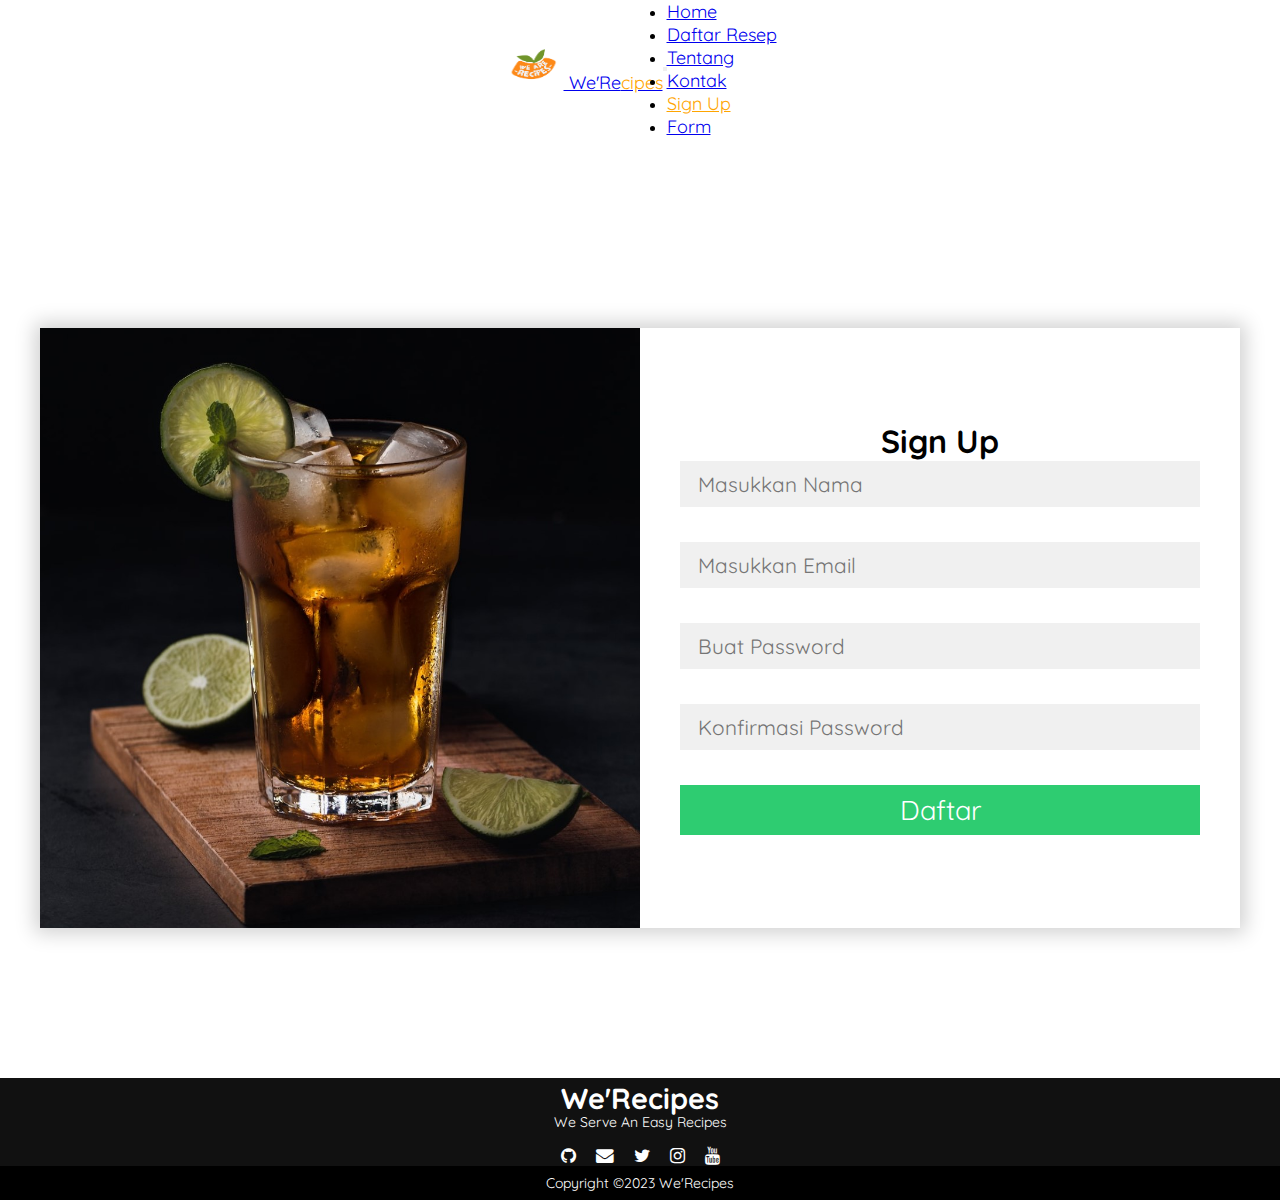
<file: sign.html>
<!DOCTYPE html>
<html>
<head>
	<meta charset="UTF-8">
    <meta http-equiv="X-UA-Compatible" content="IE=edge">
    <meta name="viewport" content="width=device-width, initial-scale=1.0">
    <title>Kontak</title>
	<link rel="stylesheet" type="text/css" href="sign.css">
	<link rel="shortcut icon" href="media/favicon.ico" type="image/x-icon">
	<link href="https://fonts.googleapis.com/css?family=Quicksand&display=swap" rel="stylesheet">
	<link rel="stylesheet" href="https://stackpath.bootstrapcdn.com/font-awesome/4.7.0/css/font-awesome.min.css">
	<link href="https://cdn.jsdelivr.net/npm/bootstrap@5.2.3/dist/css/bootstrap.min.css" rel="stylesheet" integrity="sha384-rbsA2VBKQhggwzxH7pPCaAqO46MgnOM80zW1RWuH61DGLwZJEdK2Kadq2F9CUG65" crossorigin="anonymous">
</head>
<body>
	<!-- Navbar -->
    <nav class="navbar navbar-expand-lg navbar-dark bg-dark shadow-sm fixed-top">
		<div class="container">
		  <a class="navbar-brand fw-semibold fs-5" href="#">
			<img src="media/logo.png" alt="Logo" width="60" height="45" class="me-2">
			We'Re<span style="color: orange;">cipes</span>
		  </a>
		<button 
            class="navbar-toggler" type="button" data-bs-toggle="collapse" data-bs-target="#navbarNavAltMarkup" aria-controls="navbarNavAltMarkup" aria-expanded="false" aria-label="Toggle navigation">
            <span class="navbar-toggler-icon"></span>
        </button>
		  <div class="collapse navbar-collapse" id="navbarNavAltMarkup">
			<ul class="navbar-nav me-auto">
			  <li class="nav-item">
				<a class="nav-link" href="index.html">Home</a>
			  </li>
			  <li class="nav-item">
				<a class="nav-link" href="daftarres.html">Daftar Resep</a>
			  </li>
			  <li class="nav-item">
				<a class="nav-link" href="about.html">Tentang</a>
			  </li>
			  <li class="nav-item">
				<a class="nav-link" href="kontak.html">Kontak</a>
			  </li>
			</ul>
			<ul class="navbar-nav ms-auto">
			  <li class="nav-item">
				<a class="nav-link active" aria-current="page" href="sign.html" style="color: orange;">Sign Up</a>
			  </li>
			  <li class="nav-item">
				<a class="nav-link" href="form.html">Form</a>
			  </li>
			</ul>
		  </div>
		</div>
	  </nav>
	  <!-- End Navbar -->

	<br><br>
	<!-- Sign Up  -->
	<div class="container">
		<div class="contact-box">
			<div class="left"></div>
			<div class="right">
				<h1>Sign Up</h1>
				<form action="sign.php" method="post">
					<input type="text" class="field" name="nama" id="nama" placeholder="Masukkan Nama">
					<input type="email" class="field" name="email" id="email" placeholder="Masukkan Email">
					<input type="password" class="field" name="pass" id="pass" placeholder="Buat Password">
                    <input type="password" class="field" name="konfir" id="konfir" placeholder="Konfirmasi Password">
					<button type="submit" class="btn btn-dark text-warning">Daftar</button>
				</form>
			</div>
		</div>
	</div>
	<!-- Sign Up end -->

	<!-- Footer -->
	<footer>
        <div class="footer-content p-1">
            <h3>We'Recipes</h3>
            <p>We Serve An Easy Recipes</p>
            <ul class="socials">
              <li><a href="https://github.com/aisyahaini"><i class="fa fa-github"></i></a></li>
              <li><a href="mailto:111202214161@mhs.dinus.ac.id"><i class="fa fa-envelope"></i></a></li>
              <li><a href="https://twitter.com/staarslight"><i class="fa fa-twitter"></i></a></li>
              <li><a href="https://www.instagram.com/asyh.aini/"><i class="fa fa-instagram"></i></a></li>
              <li><a href="https://www.youtube.com/@aisyahnuraini9215"><i class="fa fa-youtube"></i></a></li>
            </ul>
        </div>
        <div class="footer-bottom">
            <p>Copyright &copy;2023 We'Recipes</p>
        </div>
      </footer>
      <!-- Footer End -->

	  <script src="https://cdn.jsdelivr.net/npm/bootstrap@5.2.3/dist/js/bootstrap.bundle.min.js" integrity="sha384-kenU1KFdBIe4zVF0s0G1M5b4hcpxyD9F7jL+jjXkk+Q2h455rYXK/7HAuoJl+0I4" crossorigin="anonymous"></script>
</body>
</html>
</file>
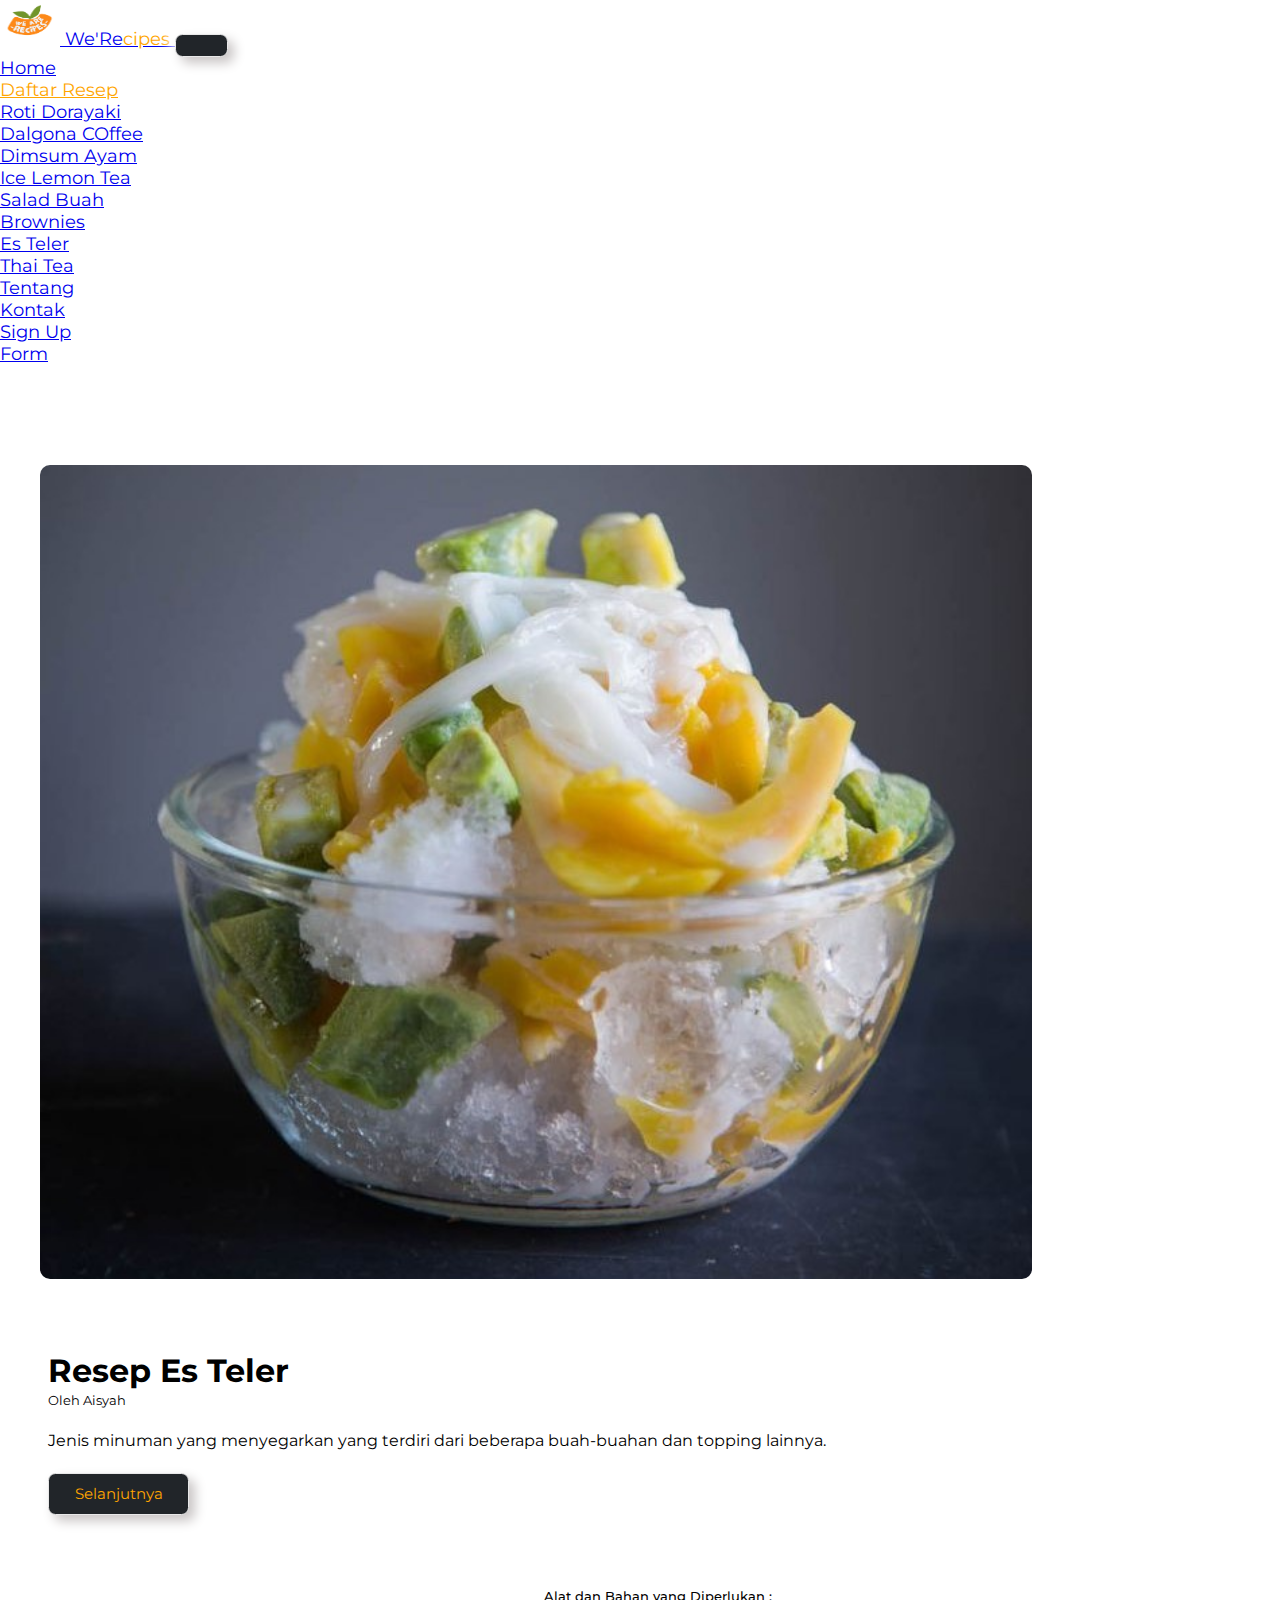
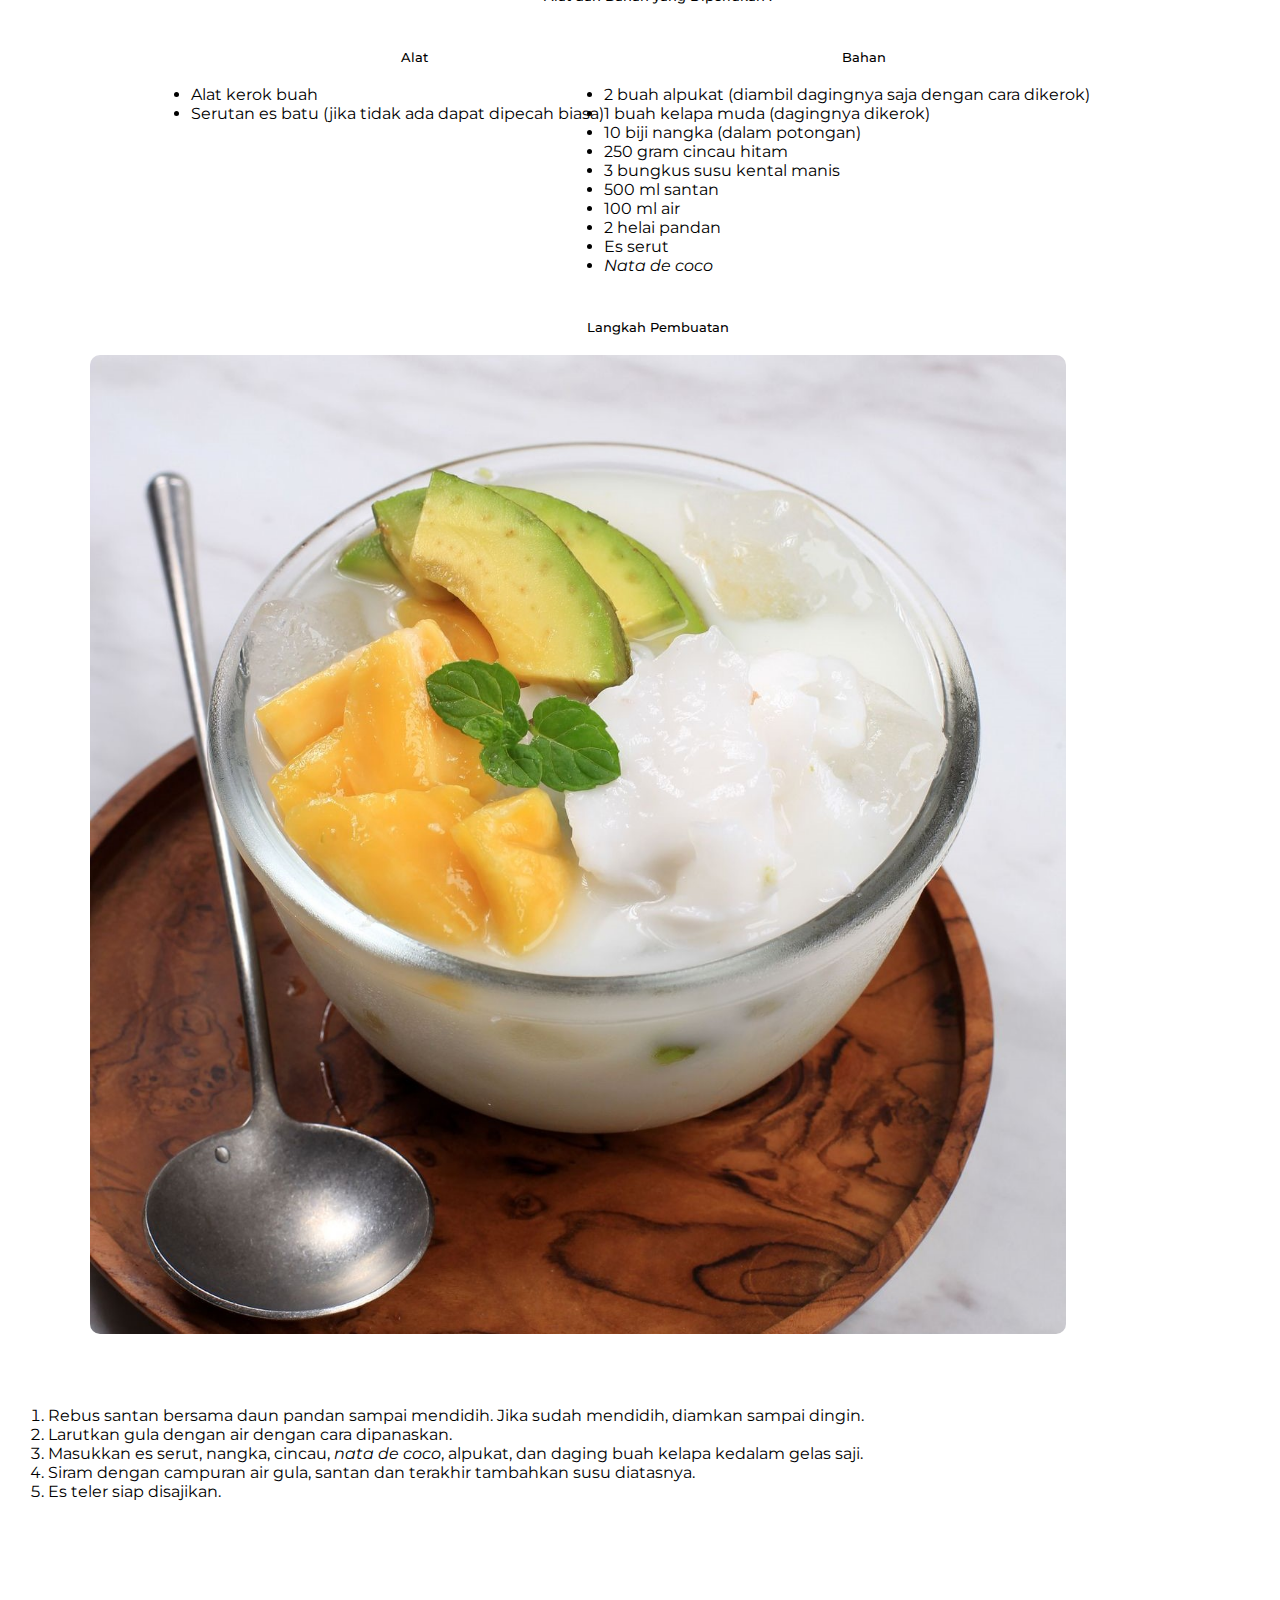
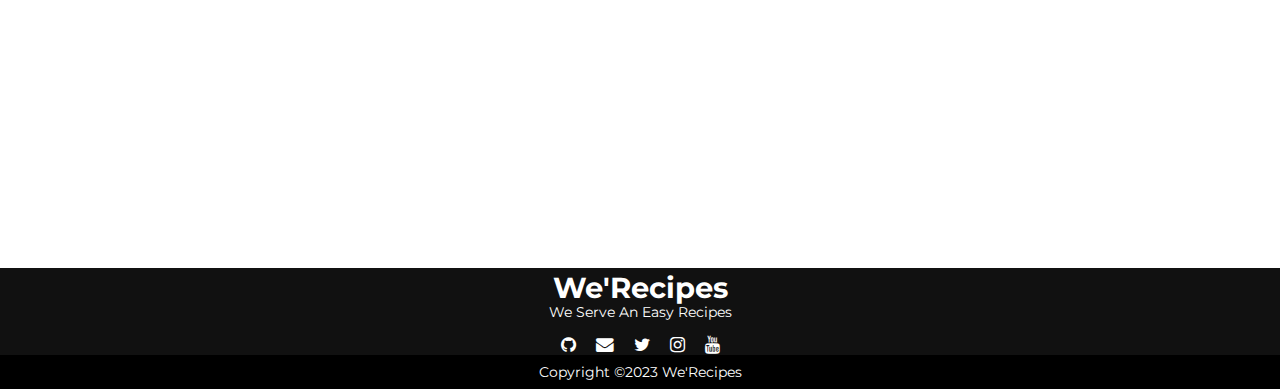
<file: teler.html>
<!DOCTYPE html>
<html lang="en">
  <head>
    <meta charset="UTF-8">
    <meta http-equiv="X-UA-Compatible" content="IE=edge">
    <meta name="viewport" content="width=device-width, initial-scale=1.0">
    <title>Resep Es Teler</title>
    <link href="https://cdn.jsdelivr.net/npm/bootstrap@5.2.3/dist/css/bootstrap.min.css" rel="stylesheet" integrity="sha384-rbsA2VBKQhggwzxH7pPCaAqO46MgnOM80zW1RWuH61DGLwZJEdK2Kadq2F9CUG65" crossorigin="anonymous">
    <link rel="stylesheet" href="style/teler.css">
    <link rel="shortcut icon" href="media/favicon.ico" type="image/x-icon">
    <link rel="stylesheet" href="https://stackpath.bootstrapcdn.com/font-awesome/4.7.0/css/font-awesome.min.css">
  </head>

  <body>
    <!-- Navbar -->
    <nav class="navbar navbar-expand-lg navbar-dark bg-dark shadow-sm fixed-top">
      <div class="container">
        <a class="navbar-brand fw-semibold fs-5" href="#">
          <img src="media/logo.png" alt="Logo" width="60" height="45" class="me-2">
          We'Re<span style="color: orange;">cipes</span>
        </a>
        <button 
            class="navbar-toggler" type="button" data-bs-toggle="collapse" data-bs-target="#navbarNavAltMarkup" aria-controls="navbarNavAltMarkup" aria-expanded="false" aria-label="Toggle navigation">
            <span class="navbar-toggler-icon"></span>
        </button>
		    <div class="collapse navbar-collapse" id="navbarNavAltMarkup">
          <ul class="navbar-nav me-auto">
            <li class="nav-item">
              <a class="nav-link" href="index.html">Home</a>
            </li>
            <li class="nav-item dropdown">
              <a class="nav-link dropdown-toggle" href="daftarres.html" style="color: orange;" role="button" data-bs-toggle="dropdown" aria-expanded="false">
                Daftar Resep
              </a>
              <ul class="dropdown-menu">
                <li><a class="dropdown-item" href="dorayaki.html">Roti Dorayaki</a></li>
                <li><a class="dropdown-item" href="dalgona.html">Dalgona COffee</a></li>
                <li><a class="dropdown-item" href="dimsum.html">Dimsum Ayam</a></li>
                <li><a class="dropdown-item" href="lemon.html">Ice Lemon Tea</a></li>
                <li><a class="dropdown-item" href="salad.html">Salad Buah</a></li>
                <li><a class="dropdown-item" href="brownies.html">Brownies</a></li>
                <li><a class="dropdown-item" href="teler.html">Es Teler</a></li>
                <li><a class="dropdown-item" href="thai.html">Thai Tea</a></li>
              </ul>
            </li>
            <li class="nav-item">
              <a class="nav-link" href="about.html">Tentang</a>
            </li>
            <li class="nav-item">
              <a class="nav-link" href="kontak.html">Kontak</a>
            </li>
          </ul>
          <ul class="navbar-nav ms-auto">
            <li class="nav-item">
              <a class="nav-link" href="sign.html">Sign Up</a>
            </li>
            <li>
              <a class="nav-link" href="form.html">Form</a>
            </li>
          </ul>
        </div>
      </div>
    </nav>
    <!-- End Navbar -->

    <!-- Content -->
    <section class="content">
      <div class="image">
        <img src="media/teler.jpg" alt="">
      </div>
   
      <div class="text">
        <h3>Resep Es Teler</h3>
        <small>Oleh Aisyah</small>
        <p>Jenis minuman yang menyegarkan yang terdiri dari beberapa buah-buahan dan topping lainnya.</p>
        <a href="#alat">
            <button class="btn btn-dark px-5 py-2 primary-btn;">Selanjutnya</button>
        </a>
      </div>
   </section>
    <!-- Content End -->

    <!-- Resep -->
    <h5 id="alat">Alat dan Bahan yang Diperlukan : </h5>

    <div class="row">
      <div class="col-sm-4">
        <div class="card">
          <div class="card-body">
            <h5 class="card-title">Alat</h5>
            <ul>
              <li>Alat kerok buah</li>
              <li>Serutan es batu (jika tidak ada dapat dipecah biasa)</li>
            </ul>
          </div>
        </div>
      </div>
      <div class="col-sm-4">
        <div class="card">
          <div class="card-body">
            <h5 class="card-title">Bahan</h5>
            <ul>
              <li>2 buah alpukat (diambil dagingnya saja dengan cara dikerok)</li>
              <li>1 buah kelapa muda (dagingnya dikerok)</li>
              <li>10 biji nangka (dalam potongan)</li>
              <li>250 gram cincau hitam</li>
              <li>3 bungkus susu kental manis</li>
              <li>500 ml santan</li>
              <li>100 ml air</li>
              <li>2 helai pandan</li>
              <li>Es serut</li>
              <li><i>Nata de coco</i></li>
            </ul>
          </div>
        </div>
      </div>
    </div>
    <br>

      <h5>Langkah Pembuatan</h5>
      <section class="langkah">
        <div class="image">
          <img src="media/teler2.jpeg" alt="">
        </div>
     
        <div class="text">
            <ol>
                <li>Rebus santan bersama daun pandan sampai mendidih. Jika sudah mendidih, diamkan sampai dingin.</li>
                <li>Larutkan gula dengan air dengan cara dipanaskan.</li>
                <li>Masukkan es serut, nangka, cincau, <i>nata de coco</i>, alpukat, dan daging buah kelapa kedalam gelas saji.</li>
                <li>Siram dengan campuran air gula, santan dan terakhir tambahkan susu diatasnya.</li>
                <li>Es teler siap disajikan.</li>
            </ol>
            <iframe width="560" height="315" src="https://www.youtube.com/embed/0NjxiSdRTdg" title="YouTube video player" frameborder="0" allow="accelerometer; autoplay; clipboard-write; encrypted-media; gyroscope; picture-in-picture; web-share" allowfullscreen></iframe>
        </div>
     </section>
    <!-- Resep End -->

    <!-- Footer -->
    <footer>
      <div class="footer-content p-1">
          <h3>We'Recipes</h3>
          <p>We Serve An Easy Recipes</p>
          <ul class="socials">
            <li><a href="https://github.com/aisyahaini"><i class="fa fa-github"></i></a></li>
            <li><a href="mailto:111202214161@mhs.dinus.ac.id"><i class="fa fa-envelope"></i></a></li>
            <li><a href="https://twitter.com/staarslight"><i class="fa fa-twitter"></i></a></li>
            <li><a href="https://www.instagram.com/asyh.aini/"><i class="fa fa-instagram"></i></a></li>
            <li><a href="https://www.youtube.com/@aisyahnuraini9215"><i class="fa fa-youtube"></i></a></li>
          </ul>
      </div>
      <div class="footer-bottom">
          <p>Copyright &copy;2023 We'Recipes</p>
      </div>
    </footer>
    <!-- Footer End -->
        
    <script src="https://cdn.jsdelivr.net/npm/bootstrap@5.2.3/dist/js/bootstrap.bundle.min.js" integrity="sha384-kenU1KFdBIe4zVF0s0G1M5b4hcpxyD9F7jL+jjXkk+Q2h455rYXK/7HAuoJl+0I4" crossorigin="anonymous"></script>
  </body>
</html>
</file>
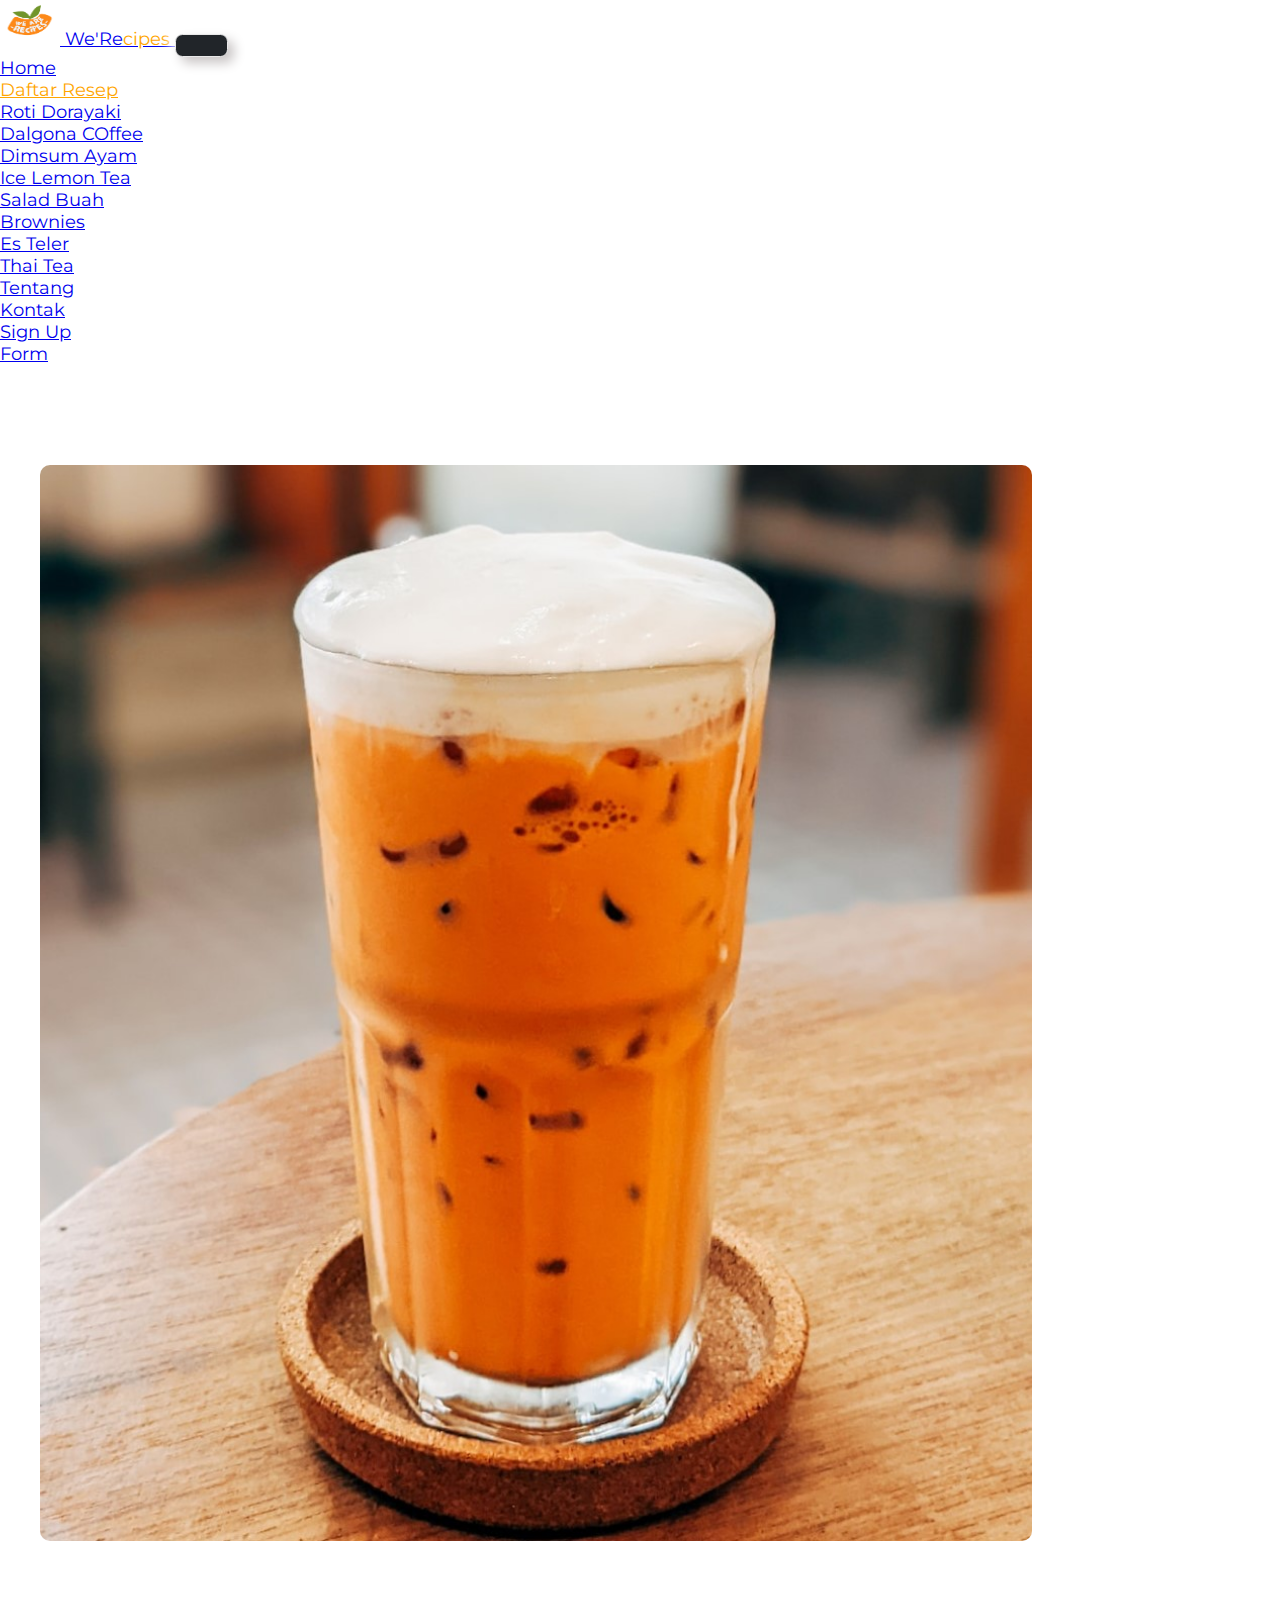
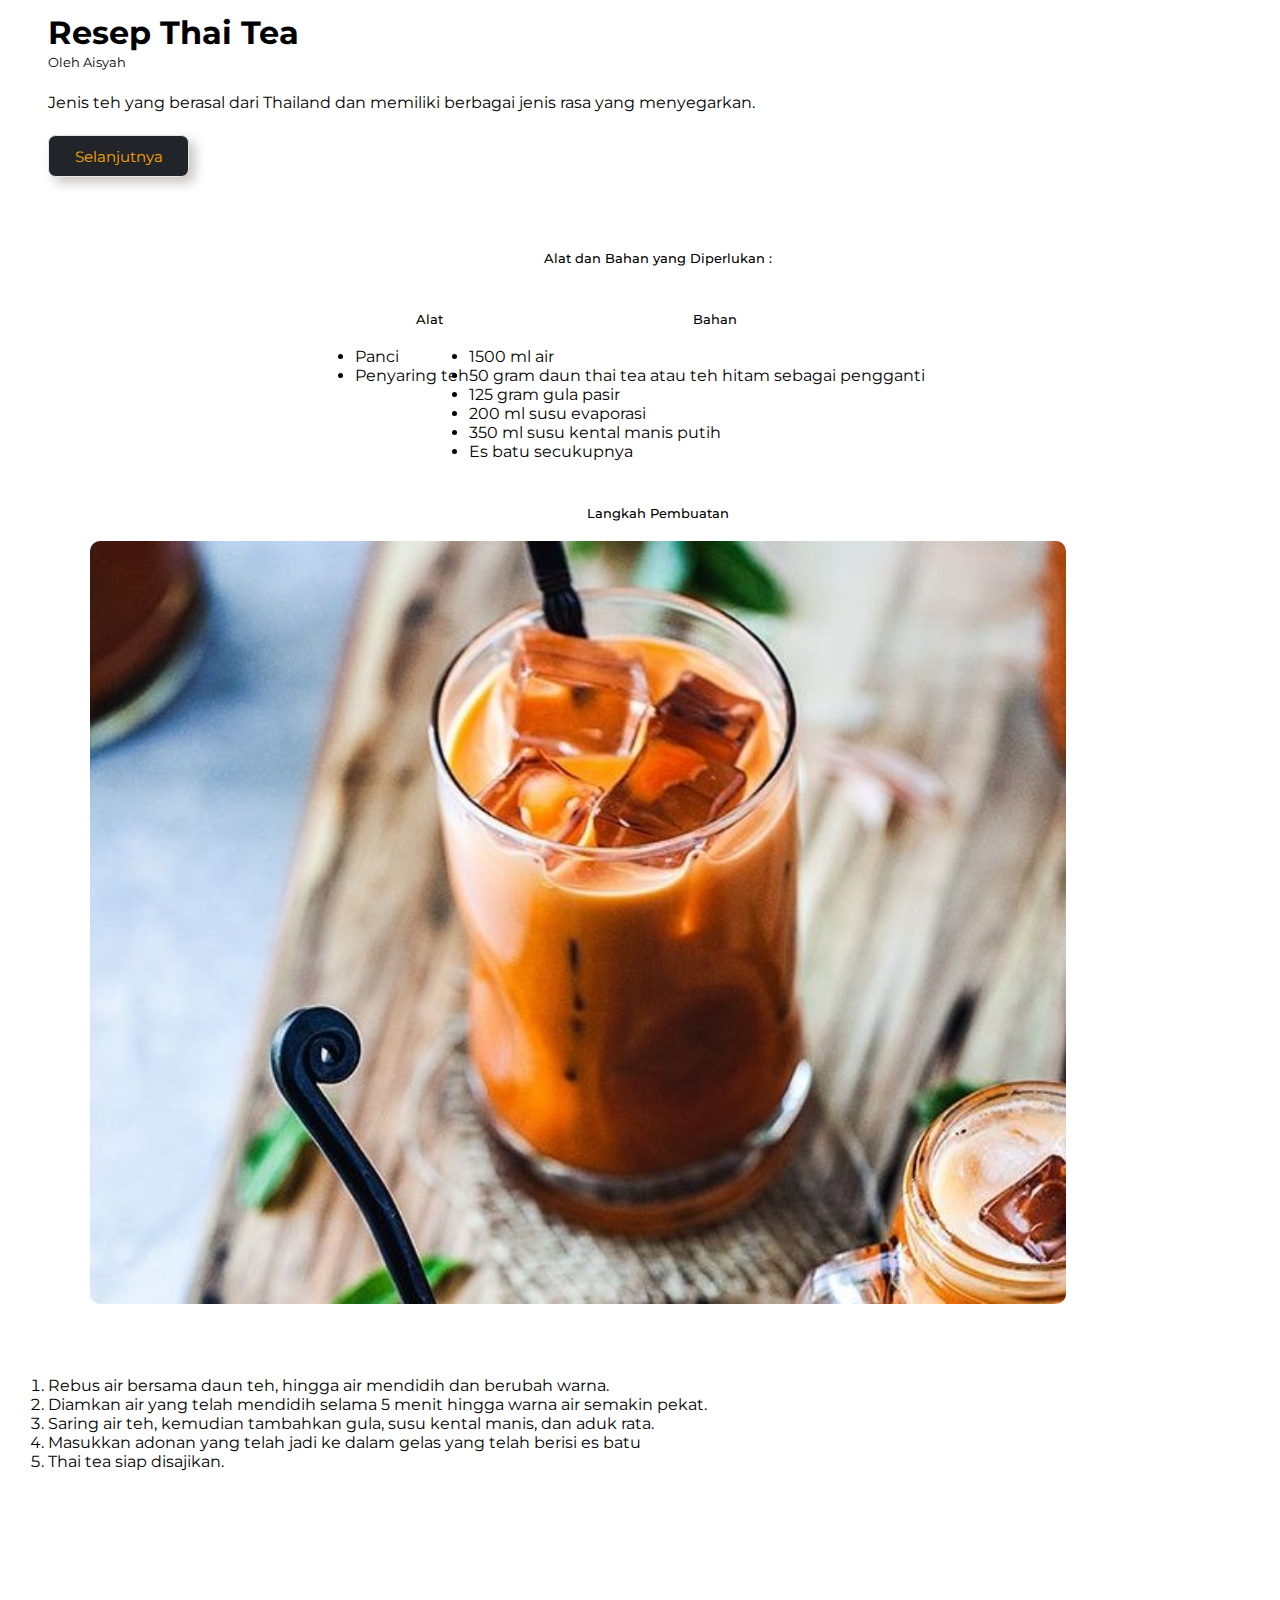
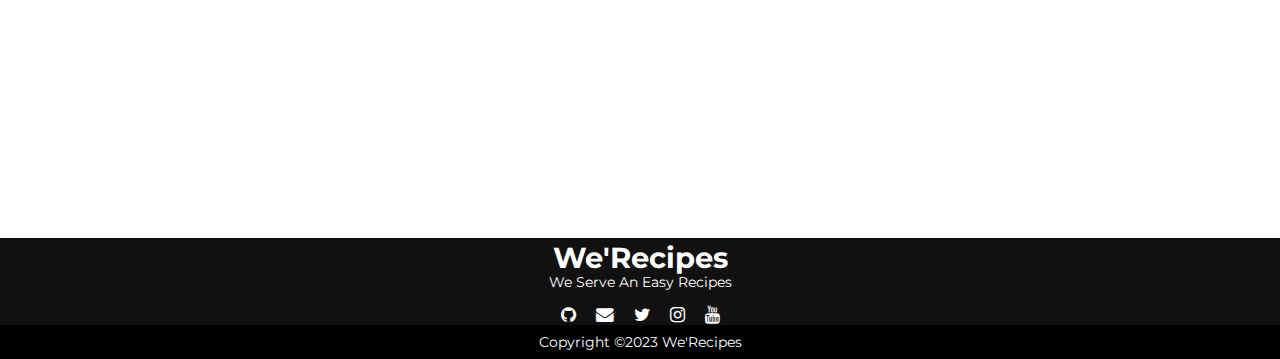
<file: thai.html>
<!DOCTYPE html>
<html lang="en">
  <head>
    <meta charset="UTF-8">
    <meta http-equiv="X-UA-Compatible" content="IE=edge">
    <meta name="viewport" content="width=device-width, initial-scale=1.0">
    <title>Resep Thai Tea</title>
    <link href="https://cdn.jsdelivr.net/npm/bootstrap@5.2.3/dist/css/bootstrap.min.css" rel="stylesheet" integrity="sha384-rbsA2VBKQhggwzxH7pPCaAqO46MgnOM80zW1RWuH61DGLwZJEdK2Kadq2F9CUG65" crossorigin="anonymous">
    <link rel="stylesheet" href="style/thai.css">
    <link rel="shortcut icon" href="media/favicon.ico" type="image/x-icon">
    <link rel="stylesheet" href="https://stackpath.bootstrapcdn.com/font-awesome/4.7.0/css/font-awesome.min.css">
  </head>

  <body>
    <!-- Navbar -->
    <nav class="navbar navbar-expand-lg navbar-dark bg-dark shadow-sm fixed-top">
      <div class="container">
        <a class="navbar-brand fw-semibold fs-5" href="#">
          <img src="media/logo.png" alt="Logo" width="60" height="45" class="me-2">
          We'Re<span style="color: orange;">cipes</span>
        </a>
        <button 
            class="navbar-toggler" type="button" data-bs-toggle="collapse" data-bs-target="#navbarNavAltMarkup" aria-controls="navbarNavAltMarkup" aria-expanded="false" aria-label="Toggle navigation">
            <span class="navbar-toggler-icon"></span>
        </button>
		    <div class="collapse navbar-collapse" id="navbarNavAltMarkup">
          <ul class="navbar-nav me-auto">
            <li class="nav-item">
              <a class="nav-link" href="index.html">Home</a>
            </li>
            <li class="nav-item dropdown">
              <a class="nav-link dropdown-toggle" href="daftarres.html" style="color: orange;" role="button" data-bs-toggle="dropdown" aria-expanded="false">
                Daftar Resep
              </a>
              <ul class="dropdown-menu">
                <li><a class="dropdown-item" href="dorayaki.html">Roti Dorayaki</a></li>
                <li><a class="dropdown-item" href="dalgona.html">Dalgona COffee</a></li>
                <li><a class="dropdown-item" href="dimsum.html">Dimsum Ayam</a></li>
                <li><a class="dropdown-item" href="lemon.html">Ice Lemon Tea</a></li>
                <li><a class="dropdown-item" href="salad.html">Salad Buah</a></li>
                <li><a class="dropdown-item" href="brownies.html">Brownies</a></li>
                <li><a class="dropdown-item" href="teler.html">Es Teler</a></li>
                <li><a class="dropdown-item" href="thai.html">Thai Tea</a></li>
              </ul>
            </li>
            <li class="nav-item">
              <a class="nav-link" href="about.html">Tentang</a>
            </li>
            <li class="nav-item">
              <a class="nav-link" href="kontak.html">Kontak</a>
            </li>
          </ul>
          <ul class="navbar-nav ms-auto">
            <li class="nav-item">
              <a class="nav-link" href="sign.html">Sign Up</a>
            </li>
            <li>
              <a class="nav-link" href="form.html">Form</a>
            </li>
          </ul>
        </div>
      </div>
    </nav>
    <!-- End Navbar -->

    <!-- Content -->
    <section class="content">
      <div class="image">
        <img src="media/thai.jpeg" alt="">
      </div>
   
      <div class="text">
        <h3>Resep Thai Tea</h3>
        <small>Oleh Aisyah</small>
        <p>Jenis teh yang berasal dari Thailand dan memiliki berbagai jenis rasa yang menyegarkan.</p>
        <a href="#alat">
          <button class="btn btn-dark px-5 py-2 primary-btn;">Selanjutnya</button></a>
      </div>
   </section>
    <!-- Content End -->

    <!-- Resep -->
    <h5 id="alat">Alat dan Bahan yang Diperlukan : </h5>

    <div class="row">
      <div class="col-sm-4">
        <div class="card">
          <div class="card-body">
            <h5 class="card-title">Alat</h5>
            <ul>
              <li>Panci</li>
              <li>Penyaring teh</li>
            </ul>
          </div>
        </div>
      </div>
      <div class="col-sm-4">
        <div class="card">
          <div class="card-body">
            <h5 class="card-title">Bahan</h5>
            <ul>
              <li>1500 ml air</li>
              <li>50 gram daun thai tea atau teh hitam sebagai pengganti</li>
              <li>125 gram gula pasir</li>
              <li>200 ml susu evaporasi</li>
              <li>350 ml susu kental manis putih</li>
              <li>Es batu secukupnya</li>
            </ul>
          </div>
        </div>
      </div>
    </div>
    <br>

      <h5>Langkah Pembuatan</h5>
      <section class="langkah">
        <div class="image">
          <img src="media/thai2.jpeg" alt="">
        </div>
     
        <div class="text">
          <ol>
            <li>Rebus air bersama daun teh, hingga air mendidih dan berubah warna.</li>
            <li>Diamkan air yang telah mendidih selama 5 menit hingga warna air semakin pekat.</li>
            <li>Saring air teh, kemudian tambahkan gula, susu kental manis, dan aduk rata.</li>
            <li>Masukkan adonan yang telah jadi ke dalam gelas yang telah berisi es batu</li>
            <li>Thai tea siap disajikan.</li>
        </ol>
        <iframe width="560" height="315" src="https://www.youtube.com/embed/tawz-mtvoXk" title="YouTube video player" frameborder="0" allow="accelerometer; autoplay; clipboard-write; encrypted-media; gyroscope; picture-in-picture; web-share" allowfullscreen></iframe>
        </div>
     </section>
    <!-- Resep End -->

    <!-- Footer -->
    <footer>
      <div class="footer-content p-1">
          <h3>We'Recipes</h3>
          <p>We Serve An Easy Recipes</p>
          <ul class="socials">
            <li><a href="https://github.com/aisyahaini"><i class="fa fa-github"></i></a></li>
            <li><a href="mailto:111202214161@mhs.dinus.ac.id"><i class="fa fa-envelope"></i></a></li>
            <li><a href="https://twitter.com/staarslight"><i class="fa fa-twitter"></i></a></li>
            <li><a href="https://www.instagram.com/asyh.aini/"><i class="fa fa-instagram"></i></a></li>
            <li><a href="https://www.youtube.com/@aisyahnuraini9215"><i class="fa fa-youtube"></i></a></li>
          </ul>
      </div>
      <div class="footer-bottom">
          <p>Copyright &copy;2023 We'Recipes</p>
      </div>
    </footer>
    <!-- Footer End -->
        
    <script src="https://cdn.jsdelivr.net/npm/bootstrap@5.2.3/dist/js/bootstrap.bundle.min.js" integrity="sha384-kenU1KFdBIe4zVF0s0G1M5b4hcpxyD9F7jL+jjXkk+Q2h455rYXK/7HAuoJl+0I4" crossorigin="anonymous"></script>
  </body>
</html>
</file>
<file: style/index.css>
@import url('https://fonts.googleapis.com/css2?family=Montserrat:wght@300;400;500;600;700&display=swap');

* {
	font-family: 'montserrat', sans-serif;
    margin: 0;
    padding: 0;
    box-sizing: border-box;
}
body {
	background-color: rgb(33, 37, 41);
}

/* Navbar */
.container {
    height: 100vh;
    width: 100%;
    background-color: black;
}

nav {
    display: flex;
    align-items: center;
    justify-content: space-between;
    padding-top: 8px;
    padding-left: 8%;
    padding-right: 8%;
}

nav h2{
    color: white;
}

.navbar {
    color: white;
    font-size: 18px;
}

span {
    color: orange;
}

nav ul li{
    list-style-type: none;
    display: inline-block;
    padding: 19px 10px;
}

nav ul li a{
    color: white;
    text-decoration: none;
    font-weight: bold;
}

nav ul li a:hover{
    color: orange;
    transition: .4s;
}

/* scrollbar */
html::-webkit-scrollbar {
	width: 8px;
}

html::-webkit-scrollbar-track {
	background: rgb(33, 37, 41);
}

html::-webkit-scrollbar-thumb {
	background: orange;
}

/* slider */
.slider{
	position: relative;
	width: 100%;
	background: black;
}

.slider .myslide img {
	background-color: black;
}
.myslide{
	height: 655px;
	display: none;
	overflow: hidden;
}

.prev, .next{
	position: absolute;
	top: 50%;
	transform: translate(0, -50%);
	font-size: 50px;
	padding: 15px;
	cursor: pointer;
	color: #fff;
	transition: 0.1s;
	user-select: none;
}
.prev:hover, .next:hover{
	color: orange;
}
.next{
	right: 0;
}
.dotsbox{
	position: absolute;
	left: 50%;
	transform: translate(-50%);
	bottom: 20px;
	cursor: pointer;
}
.dot{
	display: inline-block;
	width: 15px;
	height: 15px;
	border: 3px solid #fff;
	border-radius: 50%;
	margin: 0 10px;
	cursor: pointer;
}

.active, .dot:hover{
	border-color: orange;
}

.fade {
  -webkit-animation-name: fade;
  -webkit-animation-duration: 1.5s;
  animation-name: fade;
  animation-duration: 1.5s;
}

@-webkit-keyframes fade {
  from {opacity: 0.8}
  to {opacity: 1}
}

@keyframes fade {
  from {opacity: 0.8}
  to {opacity: 1}
}

.txt{
	position: absolute;
	color: #fff;
	letter-spacing: 2px;
	line-height: 35px;
	top: 40%;
	left: 15%;
	-webkit-animation-name: posi;
  	-webkit-animation-duration: 2s;
  	animation-name: posi;
  	animation-duration: 2s;
	z-index: 1;
}

@-webkit-keyframes posi {
  from {left: 25%;}
  to {left: 15%;}
}


@keyframes posi {
  from {left: 25%;}
  to {left: 15%;}
}

.txt h1{
	color: orange;
	font-size: 50px;
	text-align: center;
	margin-bottom: 20px;
}
.txt p{
	text-align: center;
	font-weight: bold;
	font-size: 20px;
}

img{
	transform: scale(1.5, 1.5);
	-webkit-animation-name: zoomin;
  	-webkit-animation-duration: 40s;
  	animation-name: zoomin;
  	animation-duration: 40s;
}
@-webkit-keyframes zoomin {
  from {transform: scale(1, 1);}
  to {transform: scale(1.5, 1.5);}
}


@keyframes zoomin {
  from {transform: scale(1, 1);}
  to {transform: scale(1.5, 1.5);}
}

@media screen and (max-width: 800px){
	.myslide{
		height: 500px;
	}
	.txt{
		letter-spacing: 2px;
		line-height: 25px;
		top: 50%;
		left: 50%;
		transform: translate(-50%, -50%);
		-webkit-animation-name: posi2;
		-webkit-animation-duration: 2s;
		animation-name: posi2;
		animation-duration: 2s;
	}

	@-webkit-keyframes posi2 {
	  from {top: 35%;}
	  to {top: 50%;}
	}

	@keyframes posi2 {
	  from {top: 35%;}
	  to {top: 50%;}
	}

	.txt h1{
		font-size: 40px;
	}
	.txt p{
		font-size: 13px;
	}

}

@media screen and (max-width: 520px){
	.txt h1{
		font-size: 30px;
		margin-bottom: 20px;
	}
	.sign{
		margin-right: 20px;
	}
	.sign a{
		font-size: 12px;
	}
}

/* Footer */
footer{
    bottom: 0;
    left: 0;
    right: 0;
    background: #111;
    height: auto;
    width: auto;
    font-family: "Open Sans";
    padding-top: 20px;
    color: #fff;
}
.footer-content{
    display: flex;
    align-items: center;
    justify-content: center;
    flex-direction: column;
    text-align: center;
}
.footer-content h3{
    font-size: 1.8rem;
    text-transform: capitalize;
    line-height: 0rem;
}
.footer-content p{
    max-width: 500px;
    margin: 10px auto;
    line-height: 28px;
    font-size: 14px;
}
.socials{
    list-style: none;
    display: flex;
    align-items: center;
    justify-content: center;
}
.socials li{
    margin: 0 10px;
}
.socials a{
    text-decoration: none;
    color: #fff;
}
.socials a i{
    font-size: 1.1rem;
    transition: color .4s ease;

}
.socials a:hover i{
    color: orangered;
}

.footer-bottom{
    background: #000;
    width: auto;
    padding: 8px 0;
    text-align: center;
}
.footer-bottom p{
    font-size: 14px;
    word-spacing: 0px;
    text-transform: capitalize;
}
.footer-bottom span{
    text-transform: uppercase;
    opacity: .4;
    font-weight: 200;
}
</file>
<file: style/about.css>
@import url('https://fonts.googleapis.com/css2?family=Montserrat:wght@300;400;500;600;700&display=swap');

* {
	font-family: 'montserrat', sans-serif;
    margin: 0;
    padding: 0;
    box-sizing: border-box;
}
body {
	background-color: #ffffff;
}

/* scrollbar */
html::-webkit-scrollbar {
	width: 8px;
}

html::-webkit-scrollbar-track {
	background: rgb(33, 37, 41);
}

html::-webkit-scrollbar-thumb {
	background: orange;
}

/* Navbar */
.navbar a{
	font-size: 18px;
}

.navbar li a:hover{
    color: orange;
}

/* about */
.content{
    display: flex;
    align-items: center;
    flex-wrap: wrap;
 }
 
 .content .image{
    margin-top: 60px;
    margin-left: 90px;
    flex:1 1 41rem;
 }
 
 .content .image img{
    margin-top: 60px;
    margin-bottom: 80px;
    width: 60%;
    border-radius: 10px 10px 10px 10px;
 }
 
 .content .text{
    flex:1 1 41rem;
    padding:3rem;
    background: var(--light-bg);
 }
 
 .content .text h2{
    font-size: 3rem;
    color:var(--black);
 }

 .content .text p{
    font-size: 1.1rem;
    padding:1rem 0;
    line-height: 2;
    color:var(--black);
 }

/* Footer */
footer{
    bottom: 0;
    left: 0;
    right: 0;
    background: #111;
    height: auto;
    width: auto;
    font-family: "Open Sans";
    padding-top: 20px;
    color: #fff;
}
.footer-content{
    display: flex;
    align-items: center;
    justify-content: center;
    flex-direction: column;
    text-align: center;
}
.footer-content h3{
    font-size: 1.8rem;
    text-transform: capitalize;
    line-height: 0rem;
}
.footer-content p{
    max-width: 500px;
    margin: 10px auto;
    line-height: 28px;
    font-size: 14px;
}
.socials{
    list-style: none;
    display: flex;
    align-items: center;
    justify-content: center;
}
.socials li{
    margin: 0 10px;
}
.socials a{
    text-decoration: none;
    color: #fff;
}
.socials a i{
    font-size: 1.1rem;
    transition: color .4s ease;

}
.socials a:hover i{
    color: orangered;
}

.footer-bottom{
    background: #000;
    width: auto;
    padding: 8px 0;
    text-align: center;
}
.footer-bottom p{
    font-size: 14px;
    word-spacing: 0px;
    text-transform: capitalize;
}
.footer-bottom span{
    text-transform: uppercase;
    opacity: .4;
    font-weight: 200;
}
</file>
<file: style/brownies.css>
@import url('https://fonts.googleapis.com/css2?family=Montserrat:wght@300;400;500;600;700&display=swap');

* {
	font-family: 'montserrat', sans-serif;
    margin: 0;
    padding: 0;
    box-sizing: border-box;
}
body {
	background-color: #ffffff;
}

/* Navbar */
.navbar a{
	font-size: 18px;
}

.navbar li a:hover{
    color: orange;
}

/* scrollbar */
html::-webkit-scrollbar {
	width: 8px;
}

html::-webkit-scrollbar-track {
	background: rgb(33, 37, 41);
}

html::-webkit-scrollbar-thumb {
	background: orange;
}

/* Content */
.content{
    display: flex;
    align-items: center;
    flex-wrap: wrap;
 }
 
 .content .image{
    margin-top: 50px;
    margin-left: 40px;
    flex:1 1 41rem;
 }
 
 .content .image img{
    margin-top: 50px;
    margin-bottom: 20px;
    width: 60%;
    border-radius: 10px 10px 10px 10px;
 }
 
 .content .text{
    flex:1 1 41rem;
    padding:3rem;
    background: var(--light-bg);
 }
 
 .content .text h3{
    font-size: 2rem;
    color:var(--black);
 }

 .content .text p{
    font-size: 1rem;
    padding:1rem 0;
    line-height: 2;
    color:var(--black);
 }

 /* Button */
 button {
    color: orange;
    padding: 0.7em 1.7em;
    font-size: 15px;
    border-radius: 0.5em;
    background: rgb(33, 37, 41);
    border: 1px solid #e8e8e8;
    transition: all .3s;
    box-shadow: 6px 6px 12px #c9c5c5,
                -6px -6px 12px #ffffff;
   }
   
button:hover {
    border: 1px solid white;
   }
   
button:active {
    box-shadow: 4px 4px 12px #c5c5c5,
                -4px -4px 12px #ffffff;
   }

/* Resep */
h5 {
    margin-top: 25px;
    margin-left: 35px;
    font-weight: 500; 
    text-align: center;
    margin-bottom: 20px;
}

.row {
    display: flex;
    justify-content: center;
}

.resep img{
    margin-top: 35px;
    margin-left: 40px;
    width: 35%;
    align-items: flex-end;
}

/* Langkah */
.langkah{
    display: flex;
    align-items: center;
    flex-wrap: wrap;
 }
 
 .langkah .image{
    margin-left: 60px;
    flex:1 1 41rem;
 }
 
 .langkah .image img{
    margin-left: 30px;
    margin-bottom: 20px;
    width: 80%;
    border-radius: 10px 10px 10px 10px;
 }
 
 .langkah .text{
    margin-right: 50px;
    flex:1 1 41rem;
    padding:3rem;
    background: var(--light-bg);
 }
 
 .langkah .text h3{
    font-size: 2rem;
    color:var(--black);
 }

 .langkah .text p{
    font-size: 1rem;
    padding:1rem 0;
    line-height: 2;
    color:var(--black);
 }

 /* Footer */
footer{
    bottom: 0;
    left: 0;
    right: 0;
    background: #111;
    height: auto;
    width: auto;
    font-family: "Open Sans";
    padding-top: 20px;
    color: #fff;
}

.footer-content{
    display: flex;
    align-items: center;
    justify-content: center;
    flex-direction: column;
    text-align: center;
}

.footer-content h3{
    font-size: 1.8rem;
    text-transform: capitalize;
    line-height: 0rem;
}

.footer-content p{
    max-width: 500px;
    margin: 10px auto;
    line-height: 28px;
    font-size: 14px;
}

.socials{
    list-style: none;
    display: flex;
    align-items: center;
    justify-content: center;
}

.socials li{
    margin: 0 10px;
}

.socials a{
    text-decoration: none;
    color: #fff;
}

.socials a i{
    font-size: 1.1rem;
    transition: color .4s ease;

}

.socials a:hover i{
    color: orangered;
}

.footer-bottom{
    background: #000;
    width: auto;
    padding: 8px 0;
    text-align: center;
}

.footer-bottom p{
    font-size: 14px;
    word-spacing: 0px;
    text-transform: capitalize;
}

.footer-bottom span{
    text-transform: uppercase;
    opacity: .4;
    font-weight: 200;
}
</file>
<file: style/daftarres.css>
@import url('https://fonts.googleapis.com/css2?family=Montserrat:wght@300;400;500;600;700&display=swap');

* {
	font-family: 'montserrat', sans-serif;
    margin: 0;
    padding: 0;
    box-sizing: border-box;
}
body {
	background-color: #ffffff;
}

/* scrollbar */
html::-webkit-scrollbar {
	width: 8px;
}

html::-webkit-scrollbar-track {
	background: rgb(33, 37, 41);
}

html::-webkit-scrollbar-thumb {
	background: orange;
}

/* Navbar */
.navbar a{
	font-size: 18px;
}

.navbar li a:hover{
    color: orange;
}

/* Cards */
h2{
    text-align: center;
    font-weight: 300px;
    color: maroon;
}

.card a button{
    margin-bottom: 5px;
}

.card {
    margin-bottom: 20px;
}
.card {
    width: 285px;
    height: 424px;
    background: rgb(255, 255, 255);
    border-radius: 0.4em;
    box-shadow: 0.3em 0.3em 0.7em #00000015;
    transition: border 0.5s cubic-bezier(0.175, 0.885, 0.32, 1.275);
    border: rgb(250, 250, 250) 0.2em solid;
   }
   
.card:hover {
    border: #afbac9 2px solid;
}

.card h5 {
    font-size: 22px;
}

.card p {
    font-size: 15px;
}

/* Footer */
footer{
    bottom: 0;
    left: 0;
    right: 0;
    background: #111;
    height: auto;
    width: auto;
    font-family: "Open Sans";
    padding-top: 20px;
    color: #fff;
}
.footer-content{
    display: flex;
    align-items: center;
    justify-content: center;
    flex-direction: column;
    text-align: center;
}
.footer-content h3{
    font-size: 1.8rem;
    text-transform: capitalize;
    line-height: 0rem;
}
.footer-content p{
    max-width: 500px;
    margin: 10px auto;
    line-height: 28px;
    font-size: 14px;
}
.socials{
    list-style: none;
    display: flex;
    align-items: center;
    justify-content: center;
}
.socials li{
    margin: 0 10px;
}
.socials a{
    text-decoration: none;
    color: #fff;
}
.socials a i{
    font-size: 1.1rem;
    transition: color .4s ease;

}
.socials a:hover i{
    color: orangered;
}

.footer-bottom{
    background: #000;
    width: auto;
    padding: 8px 0;
    text-align: center;
}
.footer-bottom p{
    font-size: 14px;
    word-spacing: 0px;
    text-transform: capitalize;
}
.footer-bottom span{
    text-transform: uppercase;
    opacity: .4;
    font-weight: 200;
}
</file>
<file: style/dalgona.css>
@import url('https://fonts.googleapis.com/css2?family=Montserrat:wght@300;400;500;600;700&display=swap');

* {
	font-family: 'montserrat', sans-serif;
    margin: 0;
    padding: 0;
    box-sizing: border-box;
}
body {
	background-color: #ffffff;
}

/* Navbar */
.navbar a{
	font-size: 18px;
}

.navbar li a:hover{
    color: orange;
}

/* scrollbar */
html::-webkit-scrollbar {
	width: 8px;
}

html::-webkit-scrollbar-track {
	background: rgb(33, 37, 41);
}

html::-webkit-scrollbar-thumb {
	background: orange;
}

/* Content */
.content{
    display: flex;
    align-items: center;
    flex-wrap: wrap;
 }
 
 .content .image{
    margin-top: 50px;
    margin-left: 40px;
    flex:1 1 41rem;
 }
 
 .content .image img{
    margin-top: 50px;
    margin-bottom: 20px;
    width: 80%;
    border-radius: 10px 10px 10px 10px;
 }
 
 .content .text{
    flex:1 1 41rem;
    padding:3rem;
    background: var(--light-bg);
 }
 
 .content .text h3{
    font-size: 2rem;
    color:var(--black);
 }

 .content .text p{
    font-size: 1rem;
    padding:1rem 0;
    line-height: 2;
    color:var(--black);
 }

 /* Button */
 button {
    color: orange;
    padding: 0.7em 1.7em;
    font-size: 15px;
    border-radius: 0.5em;
    background: rgb(33, 37, 41);
    border: 1px solid #e8e8e8;
    transition: all .3s;
    box-shadow: 6px 6px 12px #c9c5c5,
                -6px -6px 12px #ffffff;
   }
   
button:hover {
    border: 1px solid white;
   }
   
button:active {
    box-shadow: 4px 4px 12px #c5c5c5,
                -4px -4px 12px #ffffff;
   }

/* Resep */
h5 {
    margin-top: 25px;
    margin-left: 35px;
    font-weight: 500; 
    text-align: center;
    margin-bottom: 20px;
}

.row {
    display: flex;
    justify-content: center;
}

.resep img{
    margin-top: 35px;
    margin-left: 40px;
    width: 35%;
    align-items: flex-end;
}

/* Langkah */
.langkah{
    display: flex;
    align-items: center;
    flex-wrap: wrap;
 }
 
 .langkah .image{
    margin-left: 60px;
    flex:1 1 41rem;
 }
 
 .langkah .image img{
    margin-left: 30px;
    margin-bottom: 20px;
    width: 80%;
    border-radius: 10px 10px 10px 10px;
 }
 
 .langkah .text{
    margin-right: 50px;
    flex:1 1 41rem;
    padding:3rem;
    background: var(--light-bg);
 }
 
 .langkah .text h3{
    font-size: 2rem;
    color:var(--black);
 }

 .langkah .text p{
    font-size: 1rem;
    padding:1rem 0;
    line-height: 2;
    color:var(--black);
 }

 /* Footer */
footer{
    bottom: 0;
    left: 0;
    right: 0;
    background: #111;
    height: auto;
    width: auto;
    font-family: "Open Sans";
    padding-top: 20px;
    color: #fff;
}

.footer-content{
    display: flex;
    align-items: center;
    justify-content: center;
    flex-direction: column;
    text-align: center;
}

.footer-content h3{
    font-size: 1.8rem;
    text-transform: capitalize;
    line-height: 0rem;
}

.footer-content p{
    max-width: 500px;
    margin: 10px auto;
    line-height: 28px;
    font-size: 14px;
}

.socials{
    list-style: none;
    display: flex;
    align-items: center;
    justify-content: center;
}

.socials li{
    margin: 0 10px;
}

.socials a{
    text-decoration: none;
    color: #fff;
}

.socials a i{
    font-size: 1.1rem;
    transition: color .4s ease;

}

.socials a:hover i{
    color: orangered;
}

.footer-bottom{
    background: #000;
    width: auto;
    padding: 8px 0;
    text-align: center;
}

.footer-bottom p{
    font-size: 14px;
    word-spacing: 0px;
    text-transform: capitalize;
}

.footer-bottom span{
    text-transform: uppercase;
    opacity: .4;
    font-weight: 200;
}
</file>
<file: style/dimsum.css>
@import url('https://fonts.googleapis.com/css2?family=Montserrat:wght@300;400;500;600;700&display=swap');

* {
	font-family: 'montserrat', sans-serif;
    margin: 0;
    padding: 0;
    box-sizing: border-box;
}
body {
	background-color: #ffffff;
}

/* Navbar */
.navbar a{
	font-size: 18px;
}

.navbar li a:hover{
    color: orange;
}

/* scrollbar */
html::-webkit-scrollbar {
	width: 8px;
}

html::-webkit-scrollbar-track {
	background: rgb(33, 37, 41);
}

html::-webkit-scrollbar-thumb {
	background: orange;
}

/* Content */
.content{
    display: flex;
    align-items: center;
    flex-wrap: wrap;
 }
 
 .content .image{
    margin-top: 50px;
    margin-left: 40px;
    flex:1 1 41rem;
 }
 
 .content .image img{
    margin-top: 50px;
    margin-bottom: 20px;
    width: 80%;
    border-radius: 10px 10px 10px 10px;
 }
 
 .content .text{
    flex:1 1 41rem;
    padding:3rem;
    background: var(--light-bg);
 }
 
 .content .text h3{
    font-size: 2rem;
    color:var(--black);
 }

 .content .text p{
    font-size: 1rem;
    padding:1rem 0;
    line-height: 2;
    color:var(--black);
 }

 /* Button */
 button {
    color: orange;
    padding: 0.7em 1.7em;
    font-size: 15px;
    border-radius: 0.5em;
    background: rgb(33, 37, 41);
    border: 1px solid #e8e8e8;
    transition: all .3s;
    box-shadow: 6px 6px 12px #c9c5c5,
                -6px -6px 12px #ffffff;
   }
   
button:hover {
    border: 1px solid white;
   }
   
button:active {
    box-shadow: 4px 4px 12px #c5c5c5,
                -4px -4px 12px #ffffff;
   }

/* Resep */
h5 {
    margin-top: 25px;
    margin-left: 35px;
    font-weight: 500; 
    text-align: center;
    margin-bottom: 20px;
}

.row {
    display: flex;
    justify-content: center;
}

.resep img{
    margin-top: 35px;
    margin-left: 40px;
    width: 35%;
    align-items: flex-end;
}

/* Langkah */
.langkah{
    display: flex;
    align-items: center;
    flex-wrap: wrap;
 }
 
 .langkah .image{
    margin-left: 60px;
    flex:1 1 41rem;
 }
 
 .langkah .image img{
    margin-left: 30px;
    margin-bottom: 20px;
    width: 80%;
    border-radius: 10px 10px 10px 10px;
 }
 
 .langkah .text{
    margin-right: 50px;
    flex:1 1 41rem;
    padding:3rem;
    background: var(--light-bg);
 }
 
 .langkah .text h3{
    font-size: 2rem;
    color:var(--black);
 }

 .langkah .text p{
    font-size: 1rem;
    padding:1rem 0;
    line-height: 2;
    color:var(--black);
 }

 /* Footer */
footer{
    bottom: 0;
    left: 0;
    right: 0;
    background: #111;
    height: auto;
    width: auto;
    font-family: "Open Sans";
    padding-top: 20px;
    color: #fff;
}

.footer-content{
    display: flex;
    align-items: center;
    justify-content: center;
    flex-direction: column;
    text-align: center;
}

.footer-content h3{
    font-size: 1.8rem;
    text-transform: capitalize;
    line-height: 0rem;
}

.footer-content p{
    max-width: 500px;
    margin: 10px auto;
    line-height: 28px;
    font-size: 14px;
}

.socials{
    list-style: none;
    display: flex;
    align-items: center;
    justify-content: center;
}

.socials li{
    margin: 0 10px;
}

.socials a{
    text-decoration: none;
    color: #fff;
}

.socials a i{
    font-size: 1.1rem;
    transition: color .4s ease;

}

.socials a:hover i{
    color: orangered;
}

.footer-bottom{
    background: #000;
    width: auto;
    padding: 8px 0;
    text-align: center;
}

.footer-bottom p{
    font-size: 14px;
    word-spacing: 0px;
    text-transform: capitalize;
}

.footer-bottom span{
    text-transform: uppercase;
    opacity: .4;
    font-weight: 200;
}
</file>
<file: style/dorayaki.css>
@import url('https://fonts.googleapis.com/css2?family=Montserrat:wght@300;400;500;600;700&display=swap');

* {
	font-family: 'montserrat', sans-serif;
    margin: 0;
    padding: 0;
    box-sizing: border-box;
}
body {
	background-color: #ffffff;
}

/* Navbar */
.navbar a{
	font-size: 18px;
}

.navbar li a:hover{
    color: orange;
}

/* scrollbar */
html::-webkit-scrollbar {
	width: 8px;
}

html::-webkit-scrollbar-track {
	background: rgb(33, 37, 41);
}

html::-webkit-scrollbar-thumb {
	background: orange;
}

/* Content */
.content{
    display: flex;
    align-items: center;
    flex-wrap: wrap;
 }
 
 .content .image{
    margin-top: 50px;
    margin-left: 40px;
    flex:1 1 41rem;
 }
 
 .content .image img{
    margin-top: 50px;
    margin-bottom: 20px;
    width: 80%;
    border-radius: 10px 10px 10px 10px;
 }
 
 .content .text{
    flex:1 1 41rem;
    padding:3rem;
    background: var(--light-bg);
 }
 
 .content .text h3{
    font-size: 2rem;
    color:var(--black);
 }

 .content .text p{
    font-size: 1rem;
    padding:1rem 0;
    line-height: 2;
    color:var(--black);
 }

 /* Button */
 button {
    color: orange;
    padding: 0.7em 1.7em;
    font-size: 15px;
    border-radius: 0.5em;
    background: rgb(33, 37, 41);
    border: 1px solid #e8e8e8;
    transition: all .3s;
    box-shadow: 6px 6px 12px #c9c5c5,
                -6px -6px 12px #ffffff;
   }
   
button:hover {
    border: 1px solid white;
   }
   
button:active {
    box-shadow: 4px 4px 12px #c5c5c5,
                -4px -4px 12px #ffffff;
   }

/* Resep */
h5 {
    margin-top: 25px;
    margin-left: 35px;
    font-weight: 500; 
    text-align: center;
    margin-bottom: 20px;
}

.row {
    display: flex;
    justify-content: center;
}

.resep img{
    margin-top: 35px;
    margin-left: 40px;
    width: 35%;
    align-items: flex-end;
}

/* Langkah */
.langkah{
    display: flex;
    align-items: center;
    flex-wrap: wrap;
 }
 
 .langkah .image{
    margin-left: 60px;
    flex:1 1 41rem;
 }
 
 .langkah .image img{
    margin-left: 30px;
    margin-bottom: 20px;
    width: 80%;
    border-radius: 10px 10px 10px 10px;
 }
 
 .langkah .text{
    margin-right: 50px;
    flex:1 1 41rem;
    padding:3rem;
    background: var(--light-bg);
 }
 
 .langkah .text h3{
    font-size: 2rem;
    color:var(--black);
 }

 .langkah .text p{
    font-size: 1rem;
    padding:1rem 0;
    line-height: 2;
    color:var(--black);
 }

 /* Footer */
footer{
    bottom: 0;
    left: 0;
    right: 0;
    background: #111;
    height: auto;
    width: auto;
    font-family: "Open Sans";
    padding-top: 20px;
    color: #fff;
}

.footer-content{
    display: flex;
    align-items: center;
    justify-content: center;
    flex-direction: column;
    text-align: center;
}

.footer-content h3{
    font-size: 1.8rem;
    text-transform: capitalize;
    line-height: 0rem;
}

.footer-content p{
    max-width: 500px;
    margin: 10px auto;
    line-height: 28px;
    font-size: 14px;
}

.socials{
    list-style: none;
    display: flex;
    align-items: center;
    justify-content: center;
}

.socials li{
    margin: 0 10px;
}

.socials a{
    text-decoration: none;
    color: #fff;
}

.socials a i{
    font-size: 1.1rem;
    transition: color .4s ease;

}

.socials a:hover i{
    color: orangered;
}

.footer-bottom{
    background: #000;
    width: auto;
    padding: 8px 0;
    text-align: center;
}

.footer-bottom p{
    font-size: 14px;
    word-spacing: 0px;
    text-transform: capitalize;
}

.footer-bottom span{
    text-transform: uppercase;
    opacity: .4;
    font-weight: 200;
}
</file>
<file: style/form.css>
@import url('https://fonts.googleapis.com/css2?family=Poppins:wght@200;300;400;500;600;700&display=swap');

* {
	font-family: 'montserrat', sans-serif;
    margin: 0;
    padding: 0;
    box-sizing: border-box;
}
body {
	background-color: rgb(33, 37, 41);
}

/* Navbar */
.navbar a{
	font-size: 18px;
}

.navbar li a:hover{
    color: orange;
}

/* scrollbar */
html::-webkit-scrollbar {
	width: 8px;
}

html::-webkit-scrollbar-track {
	background: rgb(33, 37, 41);
}

html::-webkit-scrollbar-thumb {
	background: orange;
}

/* form */
.form-label{
    font-size: 22px;
}

.form-input{
    font-size: 18px;
}

/* Footer */
footer{
    bottom: 0;
    left: 0;
    right: 0;
    background: #111;
    height: auto;
    width: auto;
    font-family: "Open Sans";
    padding-top: 20px;
    color: #fff;
}
.footer-content{
    display: flex;
    align-items: center;
    justify-content: center;
    flex-direction: column;
    text-align: center;
}
.footer-content h3{
    font-size: 1.8rem;
    text-transform: capitalize;
    line-height: 0rem;
}
.footer-content p{
    max-width: 500px;
    margin: 10px auto;
    line-height: 28px;
    font-size: 14px;
}
.socials{
    list-style: none;
    display: flex;
    align-items: center;
    justify-content: center;
}
.socials li{
    margin: 0 10px;
}
.socials a{
    text-decoration: none;
    color: #fff;
}
.socials a i{
    font-size: 1.1rem;
    transition: color .4s ease;

}
.socials a:hover i{
    color: orangered;
}

.footer-bottom{
    background: #000;
    width: auto;
    padding: 8px 0;
    text-align: center;
}
.footer-bottom p{
    font-size: 14px;
    word-spacing: 0px;
    text-transform: capitalize;
}
.footer-bottom span{
    text-transform: uppercase;
    opacity: .4;
    font-weight: 200;
}
</file>
<file: style/lemon.css>
@import url('https://fonts.googleapis.com/css2?family=Montserrat:wght@300;400;500;600;700&display=swap');

* {
	font-family: 'montserrat', sans-serif;
    margin: 0;
    padding: 0;
    box-sizing: border-box;
}
body {
	background-color: #ffffff;
}

/* Navbar */
.navbar a{
	font-size: 18px;
}

.navbar li a:hover{
    color: orange;
}

/* scrollbar */
html::-webkit-scrollbar {
	width: 8px;
}

html::-webkit-scrollbar-track {
	background: rgb(33, 37, 41);
}

html::-webkit-scrollbar-thumb {
	background: orange;
}

/* Content */
.content{
    display: flex;
    align-items: center;
    flex-wrap: wrap;
 }
 
 .content .image{
    margin-top: 50px;
    margin-left: 40px;
    flex:1 1 41rem;
 }
 
 .content .image img{
    margin-top: 50px;
    margin-bottom: 20px;
    width: 80%;
    border-radius: 10px 10px 10px 10px;
 }
 
 .content .text{
    flex:1 1 41rem;
    padding:3rem;
    background: var(--light-bg);
 }
 
 .content .text h3{
    font-size: 2rem;
    color:var(--black);
 }

 .content .text p{
    font-size: 1rem;
    padding:1rem 0;
    line-height: 2;
    color:var(--black);
 }

 /* Button */
 button {
    color: orange;
    padding: 0.7em 1.7em;
    font-size: 15px;
    border-radius: 0.5em;
    background: rgb(33, 37, 41);
    border: 1px solid #e8e8e8;
    transition: all .3s;
    box-shadow: 6px 6px 12px #c9c5c5,
                -6px -6px 12px #ffffff;
   }
   
button:hover {
    border: 1px solid white;
   }
   
button:active {
    box-shadow: 4px 4px 12px #c5c5c5,
                -4px -4px 12px #ffffff;
   }

/* Resep */
h5 {
    margin-top: 25px;
    margin-left: 35px;
    font-weight: 500; 
    text-align: center;
    margin-bottom: 20px;
}

.row {
    display: flex;
    justify-content: center;
}

.resep img{
    margin-top: 35px;
    margin-left: 40px;
    width: 35%;
    align-items: flex-end;
}

/* Langkah */
.langkah{
    display: flex;
    align-items: center;
    flex-wrap: wrap;
 }
 
 .langkah .image{
    margin-left: 60px;
    flex:1 1 41rem;
 }
 
 .langkah .image img{
    margin-left: 30px;
    margin-bottom: 20px;
    width: 80%;
    border-radius: 10px 10px 10px 10px;
 }
 
 .langkah .text{
    margin-right: 50px;
    flex:1 1 41rem;
    padding:3rem;
    background: var(--light-bg);
 }
 
 .langkah .text h3{
    font-size: 2rem;
    color:var(--black);
 }

 .langkah .text p{
    font-size: 1rem;
    padding:1rem 0;
    line-height: 2;
    color:var(--black);
 }

 /* Footer */
footer{
    bottom: 0;
    left: 0;
    right: 0;
    background: #111;
    height: auto;
    width: auto;
    font-family: "Open Sans";
    padding-top: 20px;
    color: #fff;
}

.footer-content{
    display: flex;
    align-items: center;
    justify-content: center;
    flex-direction: column;
    text-align: center;
}

.footer-content h3{
    font-size: 1.8rem;
    text-transform: capitalize;
    line-height: 0rem;
}

.footer-content p{
    max-width: 500px;
    margin: 10px auto;
    line-height: 28px;
    font-size: 14px;
}

.socials{
    list-style: none;
    display: flex;
    align-items: center;
    justify-content: center;
}

.socials li{
    margin: 0 10px;
}

.socials a{
    text-decoration: none;
    color: #fff;
}

.socials a i{
    font-size: 1.1rem;
    transition: color .4s ease;

}

.socials a:hover i{
    color: orangered;
}

.footer-bottom{
    background: #000;
    width: auto;
    padding: 8px 0;
    text-align: center;
}

.footer-bottom p{
    font-size: 14px;
    word-spacing: 0px;
    text-transform: capitalize;
}

.footer-bottom span{
    text-transform: uppercase;
    opacity: .4;
    font-weight: 200;
}
</file>
<file: style/salad.css>
@import url('https://fonts.googleapis.com/css2?family=Montserrat:wght@300;400;500;600;700&display=swap');

* {
	font-family: 'montserrat', sans-serif;
    margin: 0;
    padding: 0;
    box-sizing: border-box;
}
body {
	background-color: #ffffff;
}

/* Navbar */
.navbar a{
	font-size: 18px;
}

.navbar li a:hover{
    color: orange;
}

/* scrollbar */
html::-webkit-scrollbar {
	width: 8px;
}

html::-webkit-scrollbar-track {
	background: rgb(33, 37, 41);
}

html::-webkit-scrollbar-thumb {
	background: orange;
}

/* Content */
.content{
    display: flex;
    align-items: center;
    flex-wrap: wrap;
 }
 
 .content .image{
    margin-top: 50px;
    margin-left: 40px;
    flex:1 1 41rem;
 }
 
 .content .image img{
    margin-top: 50px;
    margin-bottom: 20px;
    width: 80%;
    border-radius: 10px 10px 10px 10px;
 }
 
 .content .text{
    flex:1 1 41rem;
    padding:3rem;
    background: var(--light-bg);
 }
 
 .content .text h3{
    font-size: 2rem;
    color:var(--black);
 }

 .content .text p{
    font-size: 1rem;
    padding:1rem 0;
    line-height: 2;
    color:var(--black);
 }

 /* Button */
 button {
    color: orange;
    padding: 0.7em 1.7em;
    font-size: 15px;
    border-radius: 0.5em;
    background: rgb(33, 37, 41);
    border: 1px solid #e8e8e8;
    transition: all .3s;
    box-shadow: 6px 6px 12px #c9c5c5,
                -6px -6px 12px #ffffff;
   }
   
button:hover {
    border: 1px solid white;
   }
   
button:active {
    box-shadow: 4px 4px 12px #c5c5c5,
                -4px -4px 12px #ffffff;
   }

/* Resep */
h5 {
    margin-top: 25px;
    margin-left: 35px;
    font-weight: 500; 
    text-align: center;
    margin-bottom: 20px;
}

.row {
    display: flex;
    justify-content: center;
}

.resep img{
    margin-top: 35px;
    margin-left: 40px;
    width: 35%;
    align-items: flex-end;
}

/* Langkah */
.langkah{
    display: flex;
    align-items: center;
    flex-wrap: wrap;
 }
 
 .langkah .image{
    margin-left: 60px;
    flex:1 1 41rem;
 }
 
 .langkah .image img{
    margin-left: 30px;
    margin-bottom: 20px;
    width: 80%;
    border-radius: 10px 10px 10px 10px;
 }
 
 .langkah .text{
    margin-right: 50px;
    flex:1 1 41rem;
    padding:3rem;
    background: var(--light-bg);
 }
 
 .langkah .text h3{
    font-size: 2rem;
    color:var(--black);
 }

 .langkah .text p{
    font-size: 1rem;
    padding:1rem 0;
    line-height: 2;
    color:var(--black);
 }

 /* Footer */
footer{
    bottom: 0;
    left: 0;
    right: 0;
    background: #111;
    height: auto;
    width: auto;
    font-family: "Open Sans";
    padding-top: 20px;
    color: #fff;
}

.footer-content{
    display: flex;
    align-items: center;
    justify-content: center;
    flex-direction: column;
    text-align: center;
}

.footer-content h3{
    font-size: 1.8rem;
    text-transform: capitalize;
    line-height: 0rem;
}

.footer-content p{
    max-width: 500px;
    margin: 10px auto;
    line-height: 28px;
    font-size: 14px;
}

.socials{
    list-style: none;
    display: flex;
    align-items: center;
    justify-content: center;
}

.socials li{
    margin: 0 10px;
}

.socials a{
    text-decoration: none;
    color: #fff;
}

.socials a i{
    font-size: 1.1rem;
    transition: color .4s ease;

}

.socials a:hover i{
    color: orangered;
}

.footer-bottom{
    background: #000;
    width: auto;
    padding: 8px 0;
    text-align: center;
}

.footer-bottom p{
    font-size: 14px;
    word-spacing: 0px;
    text-transform: capitalize;
}

.footer-bottom span{
    text-transform: uppercase;
    opacity: .4;
    font-weight: 200;
}
</file>
<file: sign.css>
*{
	padding: 0;
	margin: 0;
	box-sizing: border-box;
	font-family: 'Quicksand', sans-serif;
}

body{
	height: 100vh;
	width: 100%;
}

/* scrollbar */
html::-webkit-scrollbar {
	width: 8px;
}

html::-webkit-scrollbar-track {
	background: rgb(33, 37, 41);
}

html::-webkit-scrollbar-thumb {
	background: orange;
}

/* Navbar */
.navbar a{
	font-size: 18px;
}

.navbar li a:hover{
    color: orange;
}

/* sign up */
.container{
	position: relative;
	width: 100%;
	height: 100%;
	display: flex;
	justify-content: center;
	align-items: center;
}

.contact-box{
	max-width: 1200px;
	height: 600px;
	display: grid;
	grid-template-columns: repeat(2, 1fr);
	justify-content: center;
	align-items: center;
	text-align: center;
	background-color: #fff;
	box-shadow: 0px 0px 19px 5px rgba(0,0,0,0.19);
}

.left{
	background: url("lemon.jpeg") no-repeat center;
	background-size: cover;
	height: 100%;
}


.right{
	padding: 25px 40px;
}

h2{
	position: relative;
	padding: 0 0 35px;
	margin-bottom: 35px;
    margin-top: 35px;
}

.field{
	width: 100%;
	border: 2px solid rgba(0, 0, 0, 0);
	outline: none;
	background-color: rgba(230, 230, 230, 0.6);
	padding: 0.5rem 1rem;
	font-size: 1.3rem;
	margin-bottom: 35px;
	transition: .3s;
}

.field:hover{
	background-color: rgba(0, 0, 0, 0.1);
}

.btn{
	width: 100%;
	padding: 0.5rem 1rem;
	background-color: #2ecc71;
	color: #fff;
	font-size: 1.7rem;
	border: none;
	outline: none;
	cursor: pointer;
	transition: .3s;
}

.btn:hover{
    background-color: #27ae60;
}

.field:focus{
    border: 2px solid rgba(92, 105, 31, 0.47);
    background-color: #fff;
}

@media screen and (max-width: 900px){
	.contact-box{
		grid-template-columns: 1fr;
	}
	.left{
		height: 300px;
	}
}

/* Footer */
footer{
    bottom: 0;
    left: 0;
    right: 0;
    background: #111;
    height: auto;
    width: auto;
    font-family: "Open Sans";
    padding-top: 20px;
    color: #fff;
}
.footer-content{
    display: flex;
    align-items: center;
    justify-content: center;
    flex-direction: column;
    text-align: center;
}
.footer-content h3{
    font-size: 1.8rem;
    text-transform: capitalize;
    line-height: 0rem;
}
.footer-content p{
    max-width: 500px;
    margin: 10px auto;
    line-height: 28px;
    font-size: 14px;
}
.socials{
    list-style: none;
    display: flex;
    align-items: center;
    justify-content: center;
}
.socials li{
    margin: 0 10px;
}
.socials a{
    text-decoration: none;
    color: #fff;
}
.socials a i{
    font-size: 1.1rem;
    transition: color .4s ease;

}
.socials a:hover i{
    color: orangered;
}

.footer-bottom{
    background: #000;
    width: auto;
    padding: 8px 0;
    text-align: center;
}
.footer-bottom p{
    font-size: 14px;
    word-spacing: 0px;
    text-transform: capitalize;
}
.footer-bottom span{
    text-transform: uppercase;
    opacity: .4;
    font-weight: 200;
}
</file>
<file: style/teler.css>
@import url('https://fonts.googleapis.com/css2?family=Montserrat:wght@300;400;500;600;700&display=swap');

* {
	font-family: 'montserrat', sans-serif;
    margin: 0;
    padding: 0;
    box-sizing: border-box;
}
body {
	background-color: #ffffff;
}

/* Navbar */
.navbar a{
	font-size: 18px;
}

.navbar li a:hover{
    color: orange;
}

/* scrollbar */
html::-webkit-scrollbar {
	width: 8px;
}

html::-webkit-scrollbar-track {
	background: rgb(33, 37, 41);
}

html::-webkit-scrollbar-thumb {
	background: orange;
}

/* Content */
.content{
    display: flex;
    align-items: center;
    flex-wrap: wrap;
 }
 
 .content .image{
    margin-top: 50px;
    margin-left: 40px;
    flex:1 1 41rem;
 }
 
 .content .image img{
    margin-top: 50px;
    margin-bottom: 20px;
    width: 80%;
    border-radius: 10px 10px 10px 10px;
 }
 
 .content .text{
    flex:1 1 41rem;
    padding:3rem;
    background: var(--light-bg);
 }
 
 .content .text h3{
    font-size: 2rem;
    color:var(--black);
 }

 .content .text p{
    font-size: 1rem;
    padding:1rem 0;
    line-height: 2;
    color:var(--black);
 }

 /* Button */
 button {
    color: orange;
    padding: 0.7em 1.7em;
    font-size: 15px;
    border-radius: 0.5em;
    background: rgb(33, 37, 41);
    border: 1px solid #e8e8e8;
    transition: all .3s;
    box-shadow: 6px 6px 12px #c9c5c5,
                -6px -6px 12px #ffffff;
   }
   
button:hover {
    border: 1px solid white;
   }
   
button:active {
    box-shadow: 4px 4px 12px #c5c5c5,
                -4px -4px 12px #ffffff;
   }

/* Resep */
h5 {
    margin-top: 25px;
    margin-left: 35px;
    font-weight: 500; 
    text-align: center;
    margin-bottom: 20px;
}

.row {
    display: flex;
    justify-content: center;
}

.resep img{
    margin-top: 35px;
    margin-left: 40px;
    width: 35%;
    align-items: flex-end;
}

/* Langkah */
.langkah{
    display: flex;
    align-items: center;
    flex-wrap: wrap;
 }
 
 .langkah .image{
    margin-left: 60px;
    flex:1 1 41rem;
 }
 
 .langkah .image img{
    margin-left: 30px;
    margin-bottom: 20px;
    width: 80%;
    border-radius: 10px 10px 10px 10px;
 }
 
 .langkah .text{
    margin-right: 50px;
    flex:1 1 41rem;
    padding:3rem;
    background: var(--light-bg);
 }
 
 .langkah .text h3{
    font-size: 2rem;
    color:var(--black);
 }

 .langkah .text p{
    font-size: 1rem;
    padding:1rem 0;
    line-height: 2;
    color:var(--black);
 }

 /* Footer */
footer{
    bottom: 0;
    left: 0;
    right: 0;
    background: #111;
    height: auto;
    width: auto;
    font-family: "Open Sans";
    padding-top: 20px;
    color: #fff;
}

.footer-content{
    display: flex;
    align-items: center;
    justify-content: center;
    flex-direction: column;
    text-align: center;
}

.footer-content h3{
    font-size: 1.8rem;
    text-transform: capitalize;
    line-height: 0rem;
}

.footer-content p{
    max-width: 500px;
    margin: 10px auto;
    line-height: 28px;
    font-size: 14px;
}

.socials{
    list-style: none;
    display: flex;
    align-items: center;
    justify-content: center;
}

.socials li{
    margin: 0 10px;
}

.socials a{
    text-decoration: none;
    color: #fff;
}

.socials a i{
    font-size: 1.1rem;
    transition: color .4s ease;

}

.socials a:hover i{
    color: orangered;
}

.footer-bottom{
    background: #000;
    width: auto;
    padding: 8px 0;
    text-align: center;
}

.footer-bottom p{
    font-size: 14px;
    word-spacing: 0px;
    text-transform: capitalize;
}

.footer-bottom span{
    text-transform: uppercase;
    opacity: .4;
    font-weight: 200;
}
</file>
<file: style/thai.css>
@import url('https://fonts.googleapis.com/css2?family=Montserrat:wght@300;400;500;600;700&display=swap');

* {
	font-family: 'montserrat', sans-serif;
    margin: 0;
    padding: 0;
    box-sizing: border-box;
}
body {
	background-color: #ffffff;
}

/* Navbar */
.navbar a{
	font-size: 18px;
}

.navbar li a:hover{
    color: orange;
}

/* scrollbar */
html::-webkit-scrollbar {
	width: 8px;
}

html::-webkit-scrollbar-track {
	background: rgb(33, 37, 41);
}

html::-webkit-scrollbar-thumb {
	background: orange;
}

/* Content */
.content{
    display: flex;
    align-items: center;
    flex-wrap: wrap;
 }
 
 .content .image{
    margin-top: 50px;
    margin-left: 40px;
    flex:1 1 41rem;
 }
 
 .content .image img{
    margin-top: 50px;
    margin-bottom: 20px;
    width: 80%;
    border-radius: 10px 10px 10px 10px;
 }
 
 .content .text{
    flex:1 1 41rem;
    padding:3rem;
    background: var(--light-bg);
 }
 
 .content .text h3{
    font-size: 2rem;
    color:var(--black);
 }

 .content .text p{
    font-size: 1rem;
    padding:1rem 0;
    line-height: 2;
    color:var(--black);
 }

 /* Button */
 button {
    color: orange;
    padding: 0.7em 1.7em;
    font-size: 15px;
    border-radius: 0.5em;
    background: rgb(33, 37, 41);
    border: 1px solid #e8e8e8;
    transition: all .3s;
    box-shadow: 6px 6px 12px #c9c5c5,
                -6px -6px 12px #ffffff;
   }
   
button:hover {
    border: 1px solid white;
   }
   
button:active {
    box-shadow: 4px 4px 12px #c5c5c5,
                -4px -4px 12px #ffffff;
   }

/* Resep */
h5 {
    margin-top: 25px;
    margin-left: 35px;
    font-weight: 500; 
    text-align: center;
    margin-bottom: 20px;
}

.row {
    display: flex;
    justify-content: center;
}

.resep img{
    margin-top: 35px;
    margin-left: 40px;
    width: 35%;
    align-items: flex-end;
}

/* Langkah */
.langkah{
    display: flex;
    align-items: center;
    flex-wrap: wrap;
 }
 
 .langkah .image{
    margin-left: 60px;
    flex:1 1 41rem;
 }
 
 .langkah .image img{
    margin-left: 30px;
    margin-bottom: 20px;
    width: 80%;
    border-radius: 10px 10px 10px 10px;
 }
 
 .langkah .text{
    margin-right: 50px;
    flex:1 1 41rem;
    padding:3rem;
    background: var(--light-bg);
 }
 
 .langkah .text h3{
    font-size: 2rem;
    color:var(--black);
 }

 .langkah .text p{
    font-size: 1rem;
    padding:1rem 0;
    line-height: 2;
    color:var(--black);
 }

 /* Footer */
footer{
    bottom: 0;
    left: 0;
    right: 0;
    background: #111;
    height: auto;
    width: auto;
    font-family: "Open Sans";
    padding-top: 20px;
    color: #fff;
}

.footer-content{
    display: flex;
    align-items: center;
    justify-content: center;
    flex-direction: column;
    text-align: center;
}

.footer-content h3{
    font-size: 1.8rem;
    text-transform: capitalize;
    line-height: 0rem;
}

.footer-content p{
    max-width: 500px;
    margin: 10px auto;
    line-height: 28px;
    font-size: 14px;
}

.socials{
    list-style: none;
    display: flex;
    align-items: center;
    justify-content: center;
}

.socials li{
    margin: 0 10px;
}

.socials a{
    text-decoration: none;
    color: #fff;
}

.socials a i{
    font-size: 1.1rem;
    transition: color .4s ease;

}

.socials a:hover i{
    color: orangered;
}

.footer-bottom{
    background: #000;
    width: auto;
    padding: 8px 0;
    text-align: center;
}

.footer-bottom p{
    font-size: 14px;
    word-spacing: 0px;
    text-transform: capitalize;
}

.footer-bottom span{
    text-transform: uppercase;
    opacity: .4;
    font-weight: 200;
}
</file>
